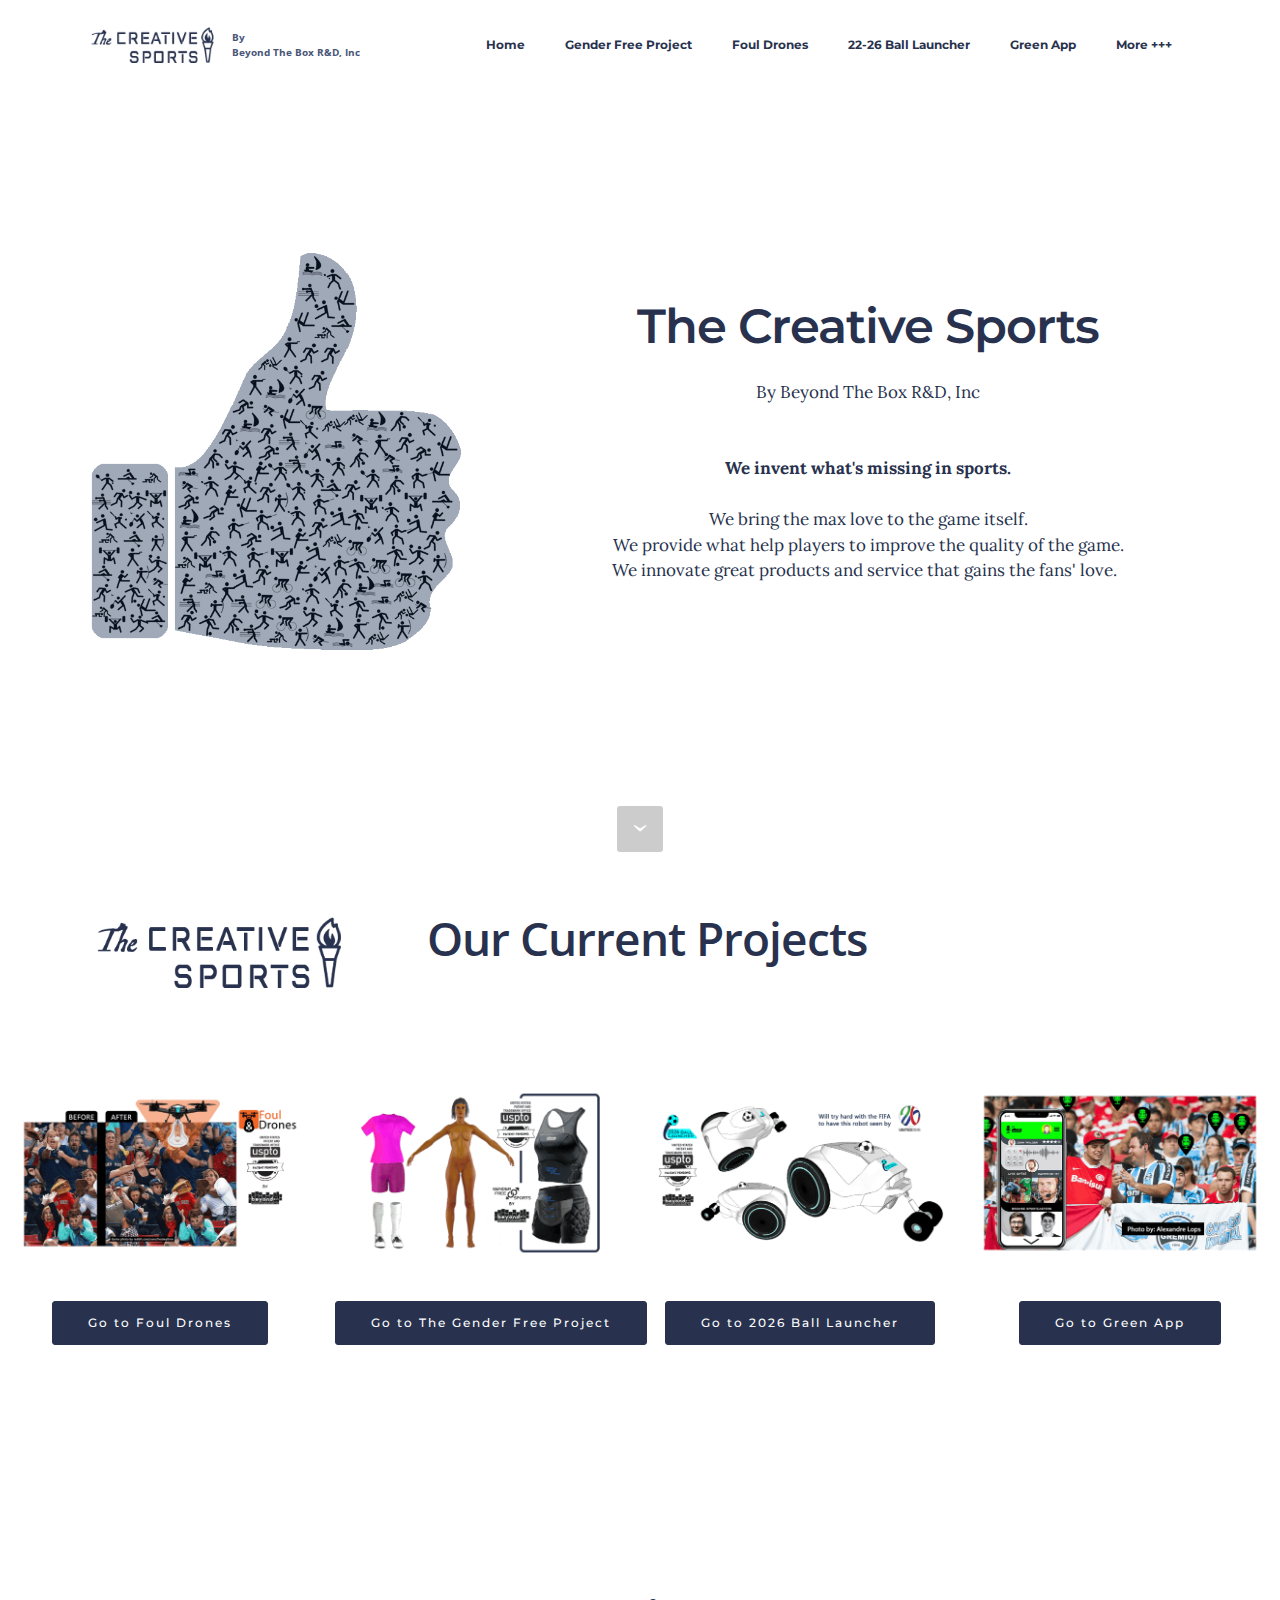
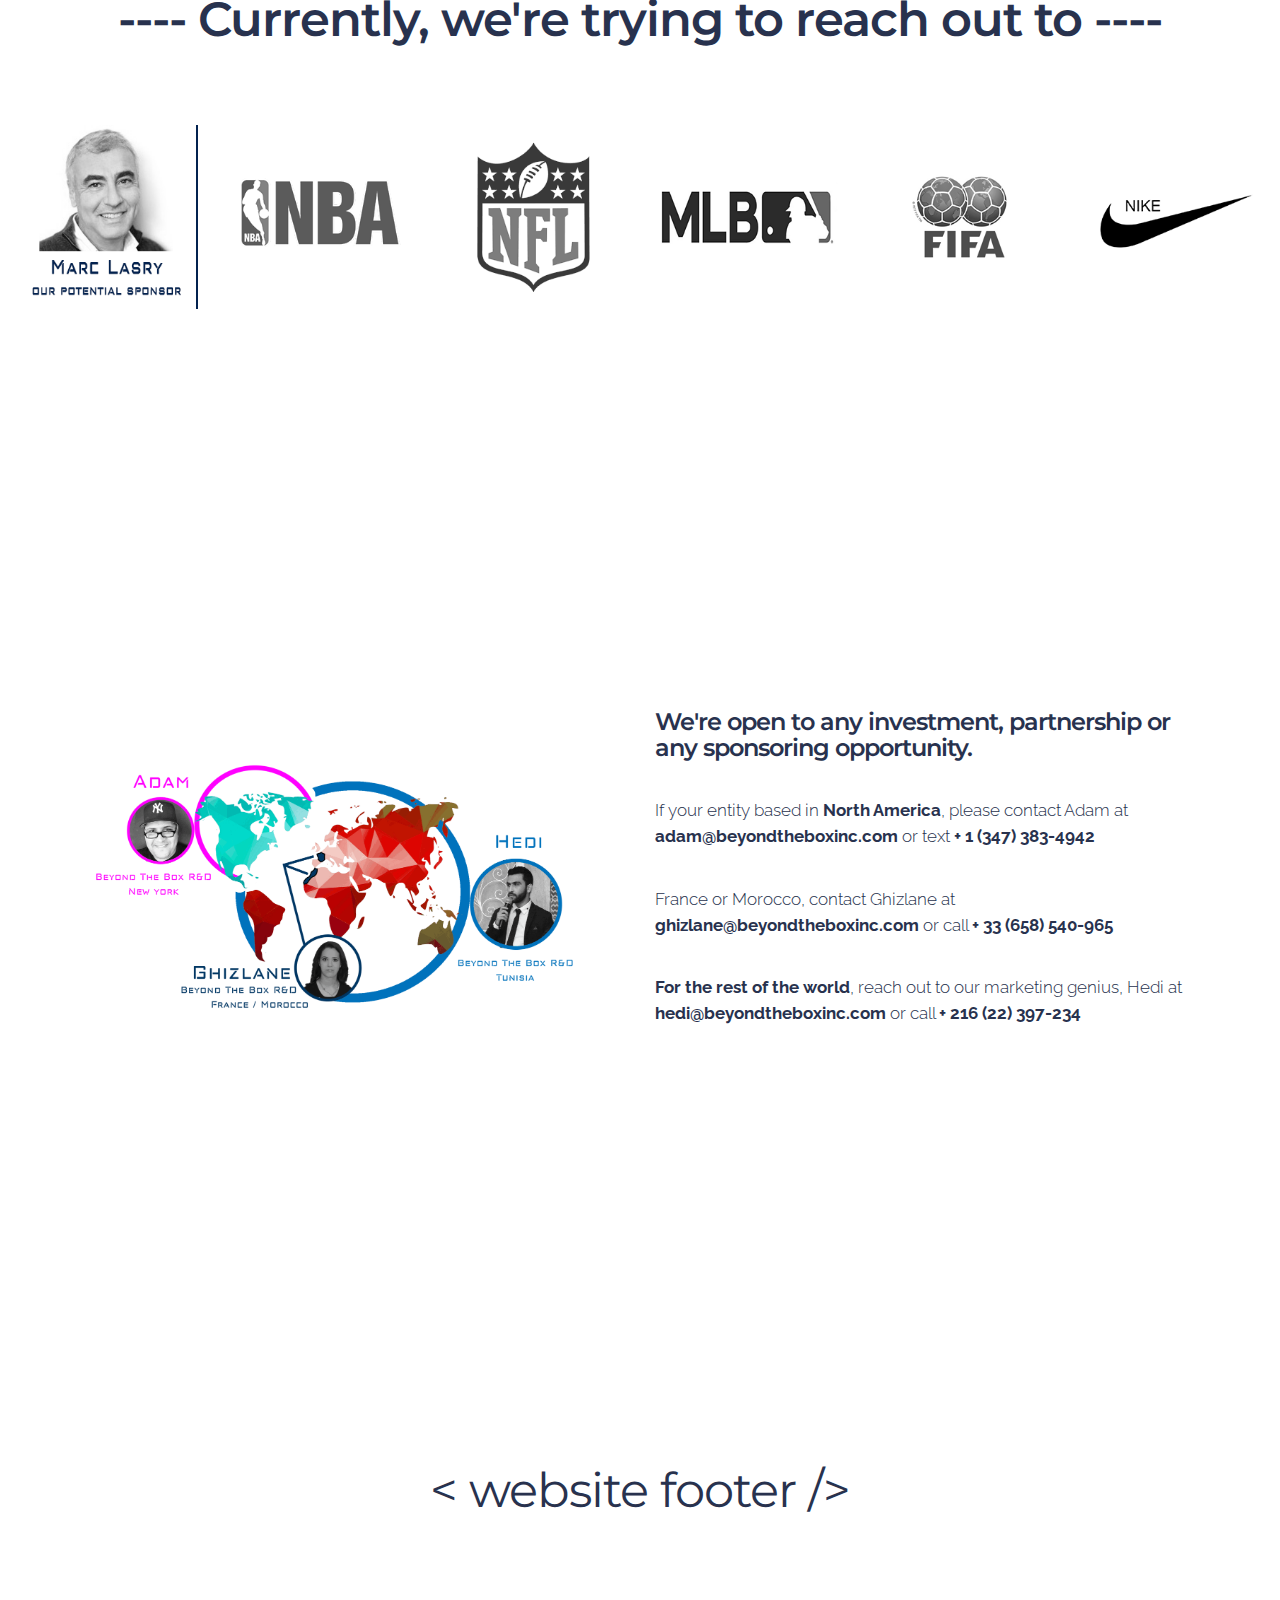
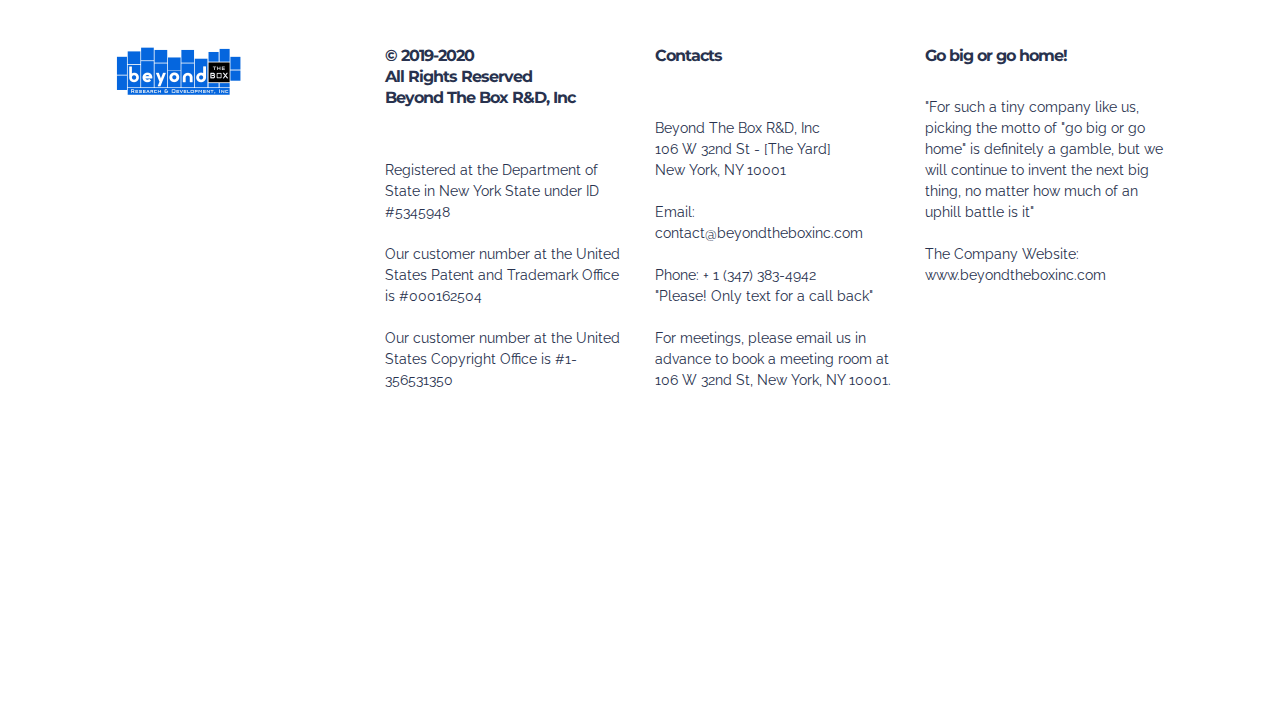
<file: index.html>
<!DOCTYPE html>
<html  >
<head>
  <!-- Site made with Mobirise Website Builder v4.9.7, https://mobirise.com -->
  <meta charset="UTF-8">
  <meta http-equiv="X-UA-Compatible" content="IE=edge">
  <meta name="generator" content="Mobirise v4.9.7, mobirise.com">
  <meta name="viewport" content="width=device-width, initial-scale=1, minimum-scale=1">
  <link rel="shortcut icon" href="assets/images/logo-icons-lb-128x122.png" type="image/x-icon">
  <meta name="description" content="">
  
  <title>Home</title>
  <link rel="stylesheet" href="https://fonts.googleapis.com/css?family=Lora:400,700,400italic,700italic&subset=latin">
  <link rel="stylesheet" href="https://fonts.googleapis.com/css?family=Montserrat:400,700">
  <link rel="stylesheet" href="https://fonts.googleapis.com/css?family=Raleway:100,100i,200,200i,300,300i,400,400i,500,500i,600,600i,700,700i,800,800i,900,900i">
  <link rel="stylesheet" href="assets/tether/tether.min.css">
  <link rel="stylesheet" href="assets/bootstrap/css/bootstrap.min.css">
  <link rel="stylesheet" href="assets/dropdown/css/style.css">
  <link rel="stylesheet" href="assets/theme/css/style.css">
  <link rel="stylesheet" href="assets/mobirise/css/mbr-additional.css" type="text/css">
  
  
  
</head>
<body>
  <section id="ext_menu-0" data-rv-view="0">

    <nav class="navbar navbar-dropdown navbar-fixed-top">
        <div class="container">

            <div class="mbr-table">
                <div class="mbr-table-cell">

                    <div class="navbar-brand">
                        <a href="index.html" class="navbar-logo"><img src="assets/images/creative-sport-logo3-344x128.png" alt="Mobirise"></a>
                        <a class="navbar-caption text-info" href="https://beyondtheboxinc.com" target="_blank">By<br>Beyond The Box R&amp;D, Inc</a>
                    </div>

                </div>
                <div class="mbr-table-cell">

                    <button class="navbar-toggler pull-xs-right hidden-md-up" type="button" data-toggle="collapse" data-target="#exCollapsingNavbar">
                        <div class="hamburger-icon"></div>
                    </button>

                    <ul class="nav-dropdown collapse pull-xs-right nav navbar-nav navbar-toggleable-sm" id="exCollapsingNavbar"><li class="nav-item"><a class="nav-link link" href="index.html">Home</a></li><li class="nav-item"><a class="nav-link link" href="page1.html">Gender Free Project</a></li><li class="nav-item"><a class="nav-link link" href="page2.html">Foul Drones</a></li><li class="nav-item"><a class="nav-link link" href="page5.html">22-26 Ball Launcher</a></li><li class="nav-item"><a class="nav-link link" href="page6.html">Green App</a></li><li class="nav-item"><a class="nav-link link" href="page4.html">More +++&nbsp;<br></a></li></ul>
                    <button hidden="" class="navbar-toggler navbar-close" type="button" data-toggle="collapse" data-target="#exCollapsingNavbar">
                        <div class="close-icon"></div>
                    </button>

                </div>
            </div>

        </div>
    </nav>

</section>

<section class="engine"><a href="https://mobirise.info/q">free responsive site templates</a></section><section class="mbr-section mbr-section-hero mbr-section-full header2 mbr-after-navbar" id="header2-2g" data-rv-view="2" style="background-color: rgb(255, 255, 255);">

    

    <div class="mbr-table mbr-table-full">
        <div class="mbr-table-cell">

            <div class="container">
                <div class="mbr-section row">
                    <div class="mbr-table-md-up">
                        
                        <div class="mbr-table-cell mbr-right-padding-md-up mbr-valign-top col-md-7 image-size" style="width: 40%;">
                            <div class="mbr-figure"><img src="assets/images/handsoprts9-624x680.png"></div>
                        </div>
                        <div class="mbr-table-cell col-md-5 text-xs-center text-md-left content-size">

                            <h3 class="mbr-section-title display-2">The Creative Sports</h3>

                            <div class="mbr-section-text">
                                <p>By
Beyond The Box R&amp;D, Inc<br><br><br><strong>We invent what's missing in sports.
<br></strong><br>We bring the max love to the game itself.
<br>We provide what help players to improve the quality of the game.
<br>We innovate great products and service that gains the fans' love. &nbsp;</p>
                            </div>

                            

                        </div>

                        
                        

                    </div>
                </div>
            </div>

        </div>
    </div>

    <div class="mbr-arrow mbr-arrow-floating hidden-sm-down" aria-hidden="true"><a href="#msg-box4-2j"><i class="mbr-arrow-icon"></i></a></div>

</section>

<section class="mbr-section" id="msg-box4-2j" data-rv-view="5" style="background-color: rgb(255, 255, 255); padding-top: 0px; padding-bottom: 40px;">

    
    <div class="container">
        <div class="row">
            <div class="mbr-table-md-up">

              <div class="mbr-table-cell mbr-right-padding-md-up mbr-valign-top col-md-7 image-size" style="width: 30%;">
                  <div class="mbr-figure"><img src="assets/images/creative-sport-logo3-363x135.png"></div>
              </div>

              


              <div class="mbr-table-cell col-md-5 text-xs-center text-md-left content-size">
                  <h3 class="mbr-section-title display-2">Our Current Projects</h3>
                  

                  
              </div>


              

            </div>
        </div>
    </div>

</section>

<section class="mbr-cards mbr-section mbr-section-nopadding" id="features3-o" data-rv-view="8" style="background-color: rgb(255, 255, 255);">

    

    <div class="mbr-cards-row row">
        <div class="mbr-cards-col col-xs-12 col-lg-3" style="padding-top: 40px; padding-bottom: 0px;">
            <div class="container">
              <div class="card cart-block">
                  <div class="card-img"><img src="assets/images/h5-600x375.png" class="card-img-top"></div>
                  <div class="card-block">
                    
                    
                    
                    <div class="card-btn"><a href="page2.html" class="btn btn-primary">Go to Foul Drones</a></div>
                    </div>
                </div>
            </div>
        </div>
        <div class="mbr-cards-col col-xs-12 col-lg-3" style="padding-top: 40px; padding-bottom: 0px;">
            <div class="container">
                <div class="card cart-block">
                    <div class="card-img"><img src="assets/images/h1-600x375.png" class="card-img-top"></div>
                    <div class="card-block">
                        
                        
                        
                        <div class="card-btn"><a href="page1.html" class="btn btn-primary">Go to&nbsp;The Gender Free Project</a></div>
                    </div>
                </div>
            </div>
        </div>
        <div class="mbr-cards-col col-xs-12 col-lg-3" style="padding-top: 40px; padding-bottom: 0px;">
            <div class="container">
                <div class="card cart-block">
                    <div class="card-img"><img src="assets/images/h3-600x375.png" class="card-img-top"></div>
                    <div class="card-block">
                        
                        
                        
                        <div class="card-btn"><a href="page5.html" class="btn btn-primary">Go to 2026 Ball Launcher</a></div>
                    </div>
                </div>
            </div>
        </div>
        <div class="mbr-cards-col col-xs-12 col-lg-3" style="padding-top: 40px; padding-bottom: 0px;">
            <div class="container">
                <div class="card cart-block">
                    <div class="card-img"><img src="assets/images/h4-600x375.png" class="card-img-top"></div>
                    <div class="card-block">
                        
                        
                        
                        <div class="card-btn"><a href="page6.html" class="btn btn-primary">Go to&nbsp;Green App</a></div>
                    </div>
                </div>
            </div>
        </div>
        
        
    </div>
</section>

<section class="mbr-section" id="content5-3o" data-rv-view="11" style="background-color: rgb(255, 255, 255); padding-top: 80px; padding-bottom: 120px;">

    

    <div class="container">
        
        
    </div>

</section>

<section class="mbr-section mbr-section__container article" id="header3-n" data-rv-view="14" style="background-color: rgb(255, 255, 255); padding-top: 40px; padding-bottom: 40px;">
    <div class="container">
        <div class="row">
            <div class="col-xs-12">
                <h3 class="mbr-section-title display-2">---- Currently, we're trying to reach out to ----</h3>
                
            </div>
        </div>
    </div>
</section>

<section class="mbr-cards mbr-section mbr-section-nopadding" id="features3-2h" data-rv-view="16" style="background-color: rgb(255, 255, 255);">

    

    <div class="mbr-cards-row row">
        <div class="mbr-cards-col col-xs-12 col-lg-2" style="padding-top: 40px; padding-bottom: 80px;">
            <div class="container">
              <div class="card cart-block">
                  <div class="card-img"><img src="assets/images/ma-255x255.png" class="card-img-top"></div>
                  
                </div>
            </div>
        </div>
        <div class="mbr-cards-col col-xs-12 col-lg-2" style="padding-top: 40px; padding-bottom: 80px;">
            <div class="container">
                <div class="card cart-block">
                    <div class="card-img"><img src="assets/images/nba-255x255.png" class="card-img-top"></div>
                    
                </div>
            </div>
        </div>
        <div class="mbr-cards-col col-xs-12 col-lg-2" style="padding-top: 40px; padding-bottom: 80px;">
            <div class="container">
                <div class="card cart-block">
                    <div class="card-img"><img src="assets/images/nfl-255x255.png" class="card-img-top"></div>
                    
                </div>
            </div>
        </div>
        <div class="mbr-cards-col col-xs-12 col-lg-2" style="padding-top: 40px; padding-bottom: 80px;">
            <div class="container">
                <div class="card cart-block">
                    <div class="card-img"><img src="assets/images/mlb-255x255.png" class="card-img-top"></div>
                    
                </div>
            </div>
        </div>
        <div class="mbr-cards-col col-xs-12 col-lg-2" style="padding-top: 40px; padding-bottom: 80px;">
            <div class="container">
                <div class="card cart-block">
                    <div class="card-img"><img src="assets/images/fifa-255x255.png" class="card-img-top"></div>
                    
                </div>
            </div>
        </div>
        <div class="mbr-cards-col col-xs-12 col-lg-2" style="padding-top: 40px; padding-bottom: 80px;">
            <div class="container">
                <div class="card cart-block">
                    <div class="card-img"><img src="assets/images/nike-255x255.png" class="card-img-top"></div>
                    
                </div>
            </div>
        </div>
    </div>
</section>

<section class="mbr-section" id="content5-3w" data-rv-view="297" style="background-color: rgb(255, 255, 255); padding-top: 80px; padding-bottom: 120px;">

    

    <div class="container">
        
        
    </div>

</section>

<section class="mbr-section" id="msg-box4-3x" data-rv-view="299" style="background-color: rgb(255, 255, 255); padding-top: 120px; padding-bottom: 120px;">

    
    <div class="container">
        <div class="row">
            <div class="mbr-table-md-up">

              <div class="mbr-table-cell mbr-right-padding-md-up mbr-valign-top col-md-7 image-size" style="width: 50%;">
                  <div class="mbr-figure"><img src="assets/images/map4-1400x769.png"></div>
              </div>

              


              <div class="mbr-table-cell col-md-5 text-xs-center text-md-left content-size">
                  <h3 class="mbr-section-title display-2">We're open to any investment, partnership or any sponsoring opportunity.</h3>
                  <div class="lead">

                    <p></p><p>If your entity based in <strong>North America</strong>, please contact Adam at <strong>adam@beyondtheboxinc.com</strong> or text <strong>+ 1 (347) 383-4942</strong></p><p>France or Morocco, contact Ghizlane at <strong>ghizlane@beyondtheboxinc.com</strong> or call <strong>+ 33 (658) 540-965</strong></p><p><strong>For the rest of the world</strong>, reach out to our marketing genius, Hedi at <strong>hedi@beyondtheboxinc.com</strong> or call <strong>+ 216 (22) 397-234</strong><br></p><p></p>

                  </div>

                  
              </div>


              

            </div>
        </div>
    </div>

</section>

<section class="mbr-section" id="content5-3y" data-rv-view="301" style="background-color: rgb(255, 255, 255); padding-top: 80px; padding-bottom: 120px;">

    

    <div class="container">
        
        
    </div>

</section>

<section class="mbr-section mbr-section__container article" id="header3-j" data-rv-view="19" style="background-color: rgb(255, 255, 255); padding-top: 80px; padding-bottom: 40px;">
    <div class="container">
        <div class="row">
            <div class="col-xs-12">
                <h3 class="mbr-section-title display-2"><span style="font-weight: normal;">&lt; website footer /&gt;</span></h3>
                
            </div>
        </div>
    </div>
</section>

<section class="mbr-section mbr-section-md-padding mbr-footer footer1" id="contacts1-1t" data-rv-view="21" style="background-color: rgb(255, 255, 255); padding-top: 90px; padding-bottom: 90px;">
    
    <div class="container">
        <div class="row">
            <div class="mbr-footer-content col-xs-12 col-md-3">
                <div><img src="assets/images/1btb2020-128x51.png"></div>
            </div>
            <div class="mbr-footer-content col-xs-12 col-md-3">
                <p><strong>© 2019-2020 &nbsp;<br>All Rights Reserved 
<br>Beyond The Box R&amp;D, Inc</strong> 
<br><br>Registered at the Department of State in New York State under ID #5345948
<br>
<br>Our customer number at the United States Patent and Trademark Office is #000162504<br><br>Our customer number at the United States Copyright
Office is #1-356531350<br></p>
            </div>
            <div class="mbr-footer-content col-xs-12 col-md-3">
                <p><strong>Contacts
</strong><br>
<br>Beyond The Box R&amp;D, Inc
<br>106 W 32nd St - [The Yard]
<br>New York, NY 10001 
<br>
<br>Email: <a href="mailto:contactbeyondthebox@gmail.com">contact@beyondtheboxinc.com
</a><br>
<br>Phone: +&nbsp;1 (347) 383-4942
<br>"Please! Only text for a call back"<br><br>For meetings, please email us in advance to book a meeting room at 106 W 32nd St, New York, NY 10001.<br></p>
            </div>
            <div class="mbr-footer-content col-xs-12 col-md-3">
                <p><strong>Go big or go home! 
<br></strong>
<br>"For such a tiny company like us, picking the motto of "go big or go home" is definitely a gamble, but we will continue to invent the next big thing, no matter how much of an uphill battle is it"<br><br>The Company Website:<br><a href="https://beyondtheboxinc.com" target="_blank">www.beyondtheboxinc.com</a><br></p>
            </div>

        </div>
    </div>
</section>

<section class="mbr-section" id="content5-l" data-rv-view="23" style="background-color: rgb(255, 255, 255); padding-top: 120px; padding-bottom: 120px;">

    

    <div class="container">
        
        
    </div>

</section>


  <script src="assets/web/assets/jquery/jquery.min.js"></script>
  <script src="assets/tether/tether.min.js"></script>
  <script src="assets/bootstrap/js/bootstrap.min.js"></script>
  <script src="assets/smooth-scroll/smooth-scroll.js"></script>
  <script src="assets/dropdown/js/script.min.js"></script>
  <script src="assets/touch-swipe/jquery.touch-swipe.min.js"></script>
  <script src="assets/theme/js/script.js"></script>
  
  
</body>
</html>
</file>
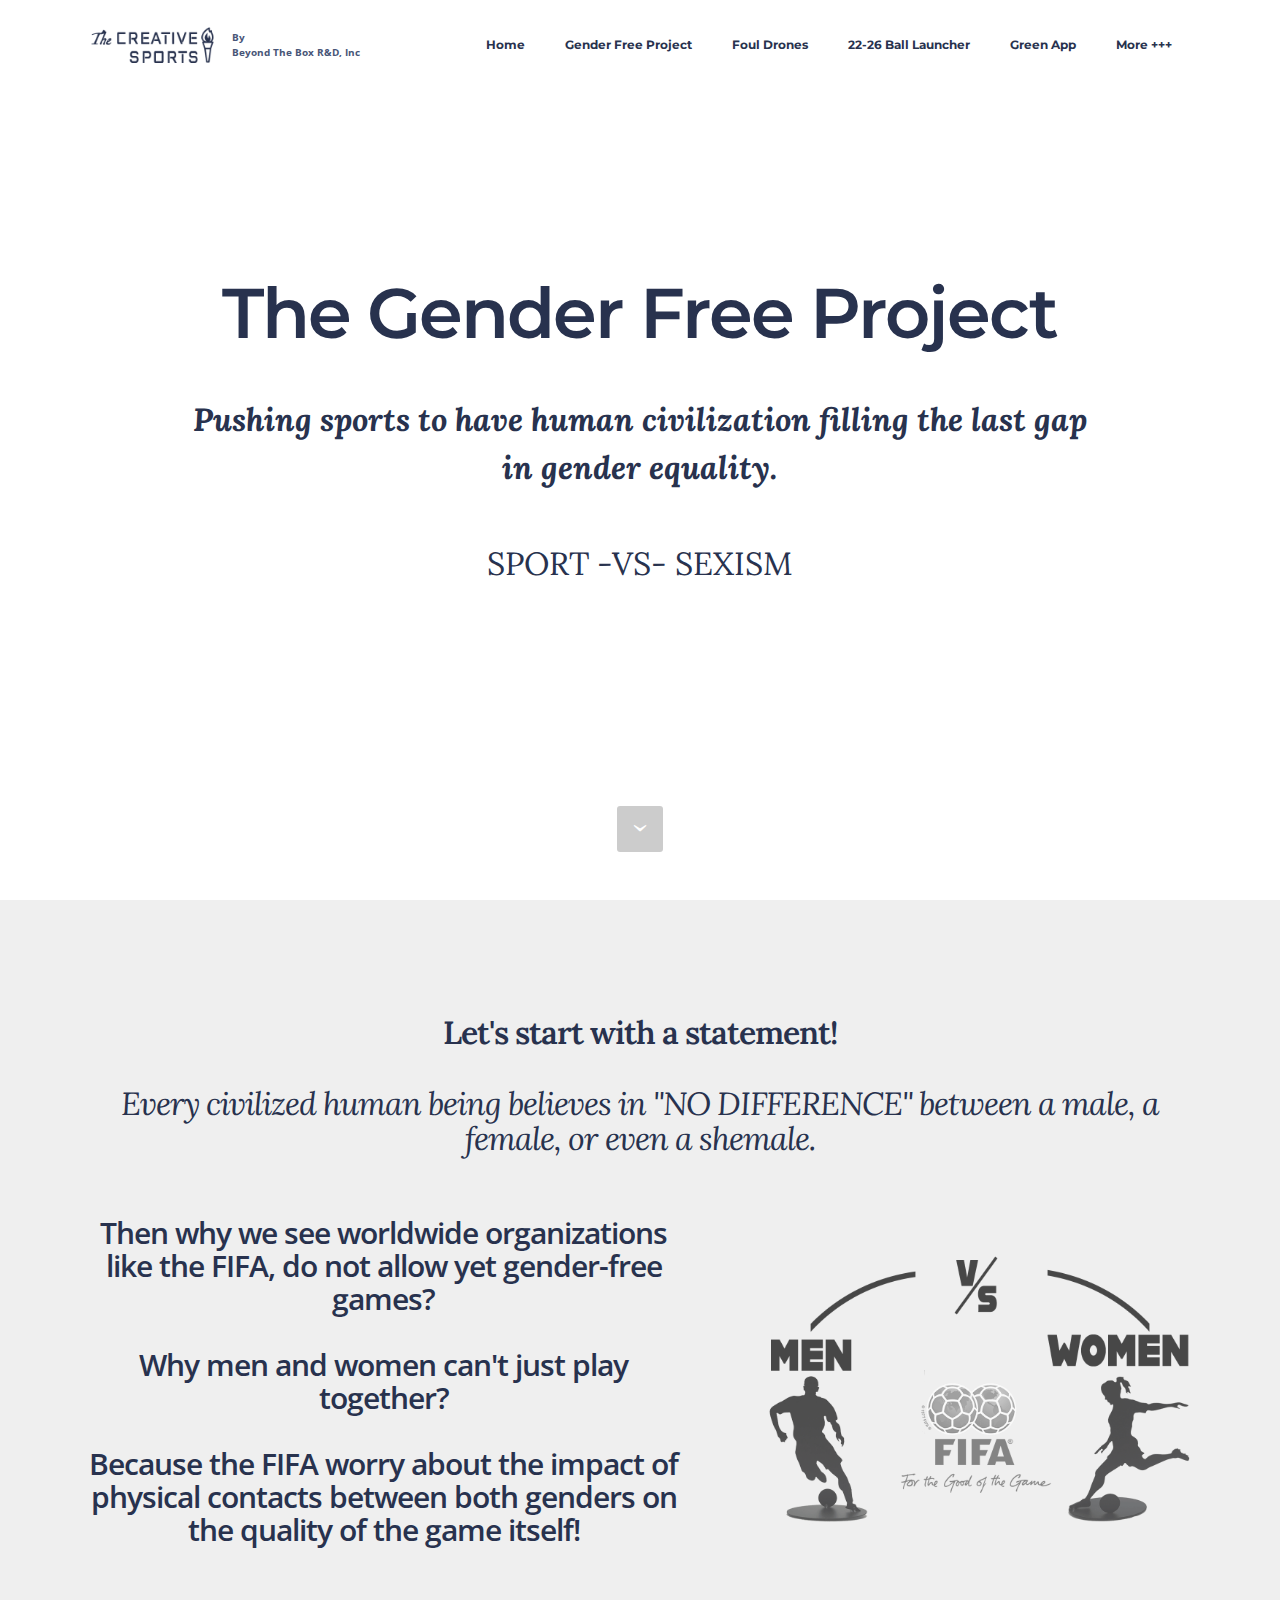
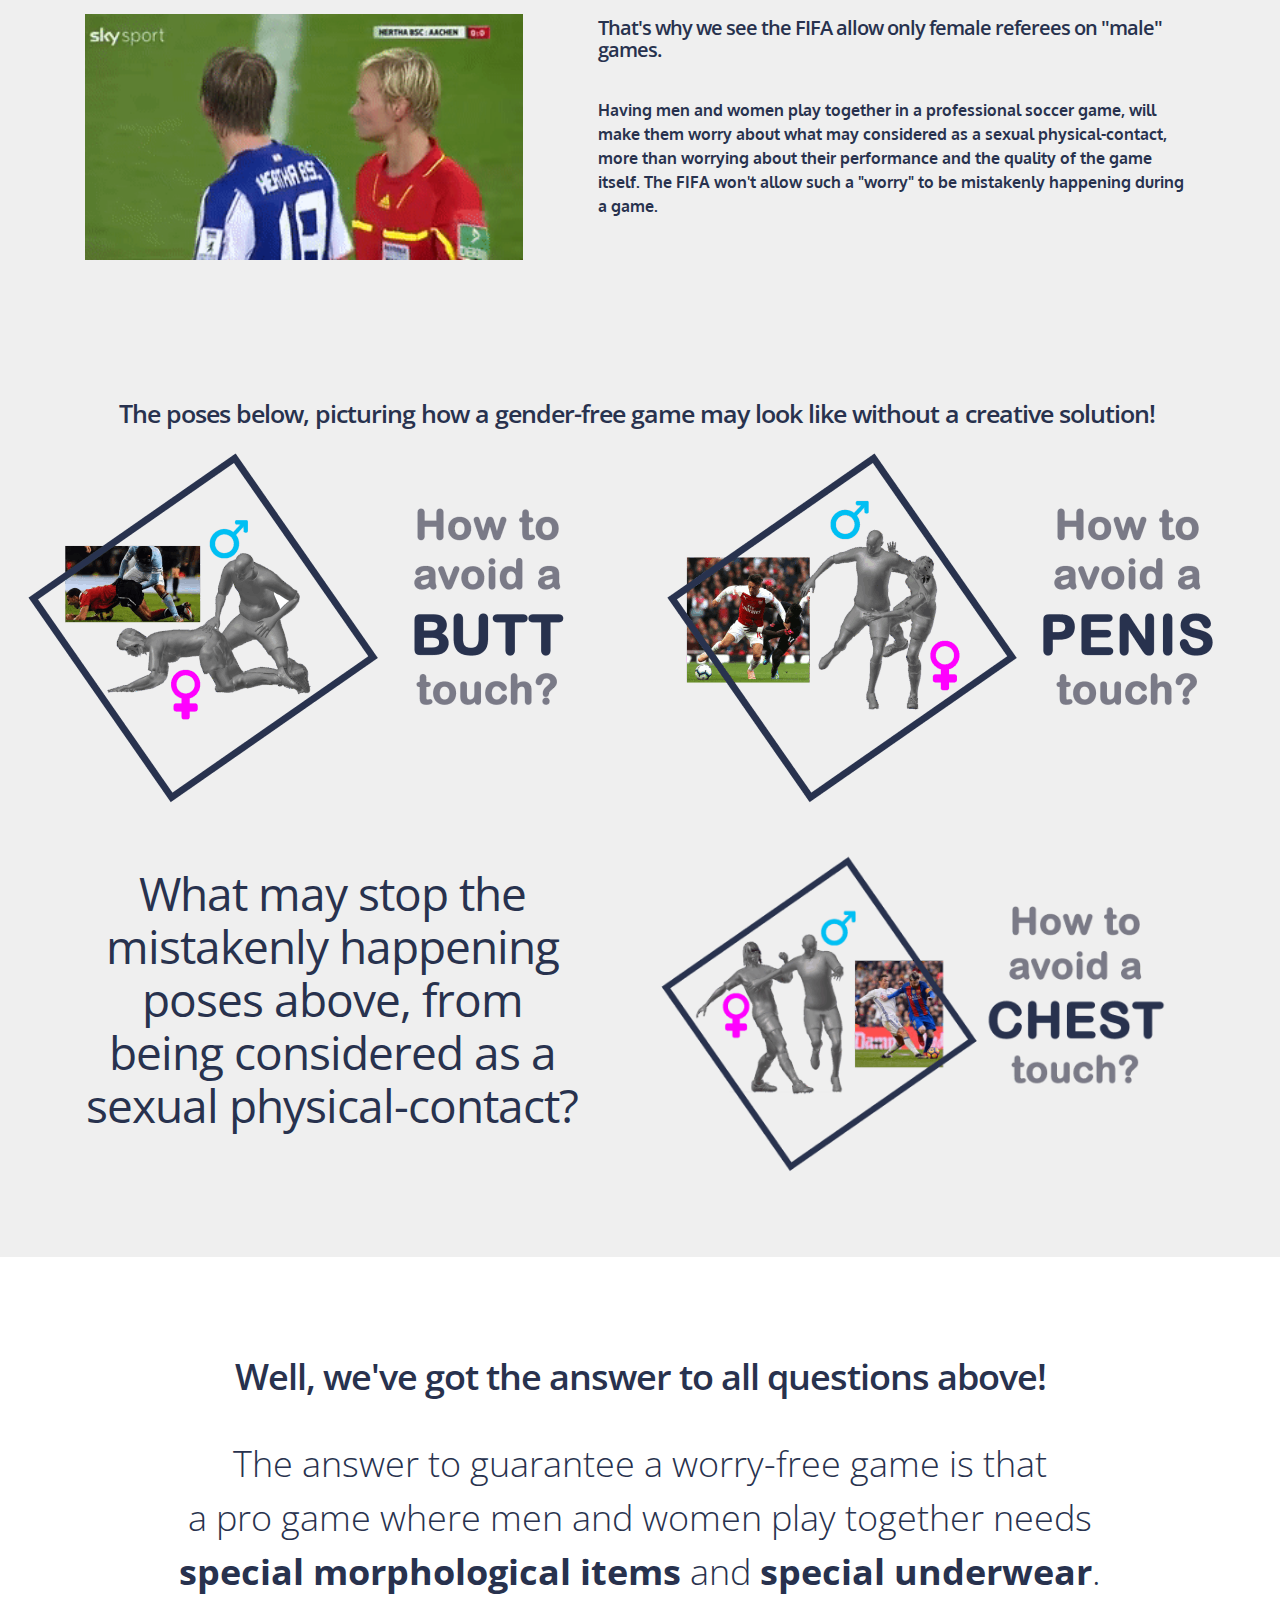
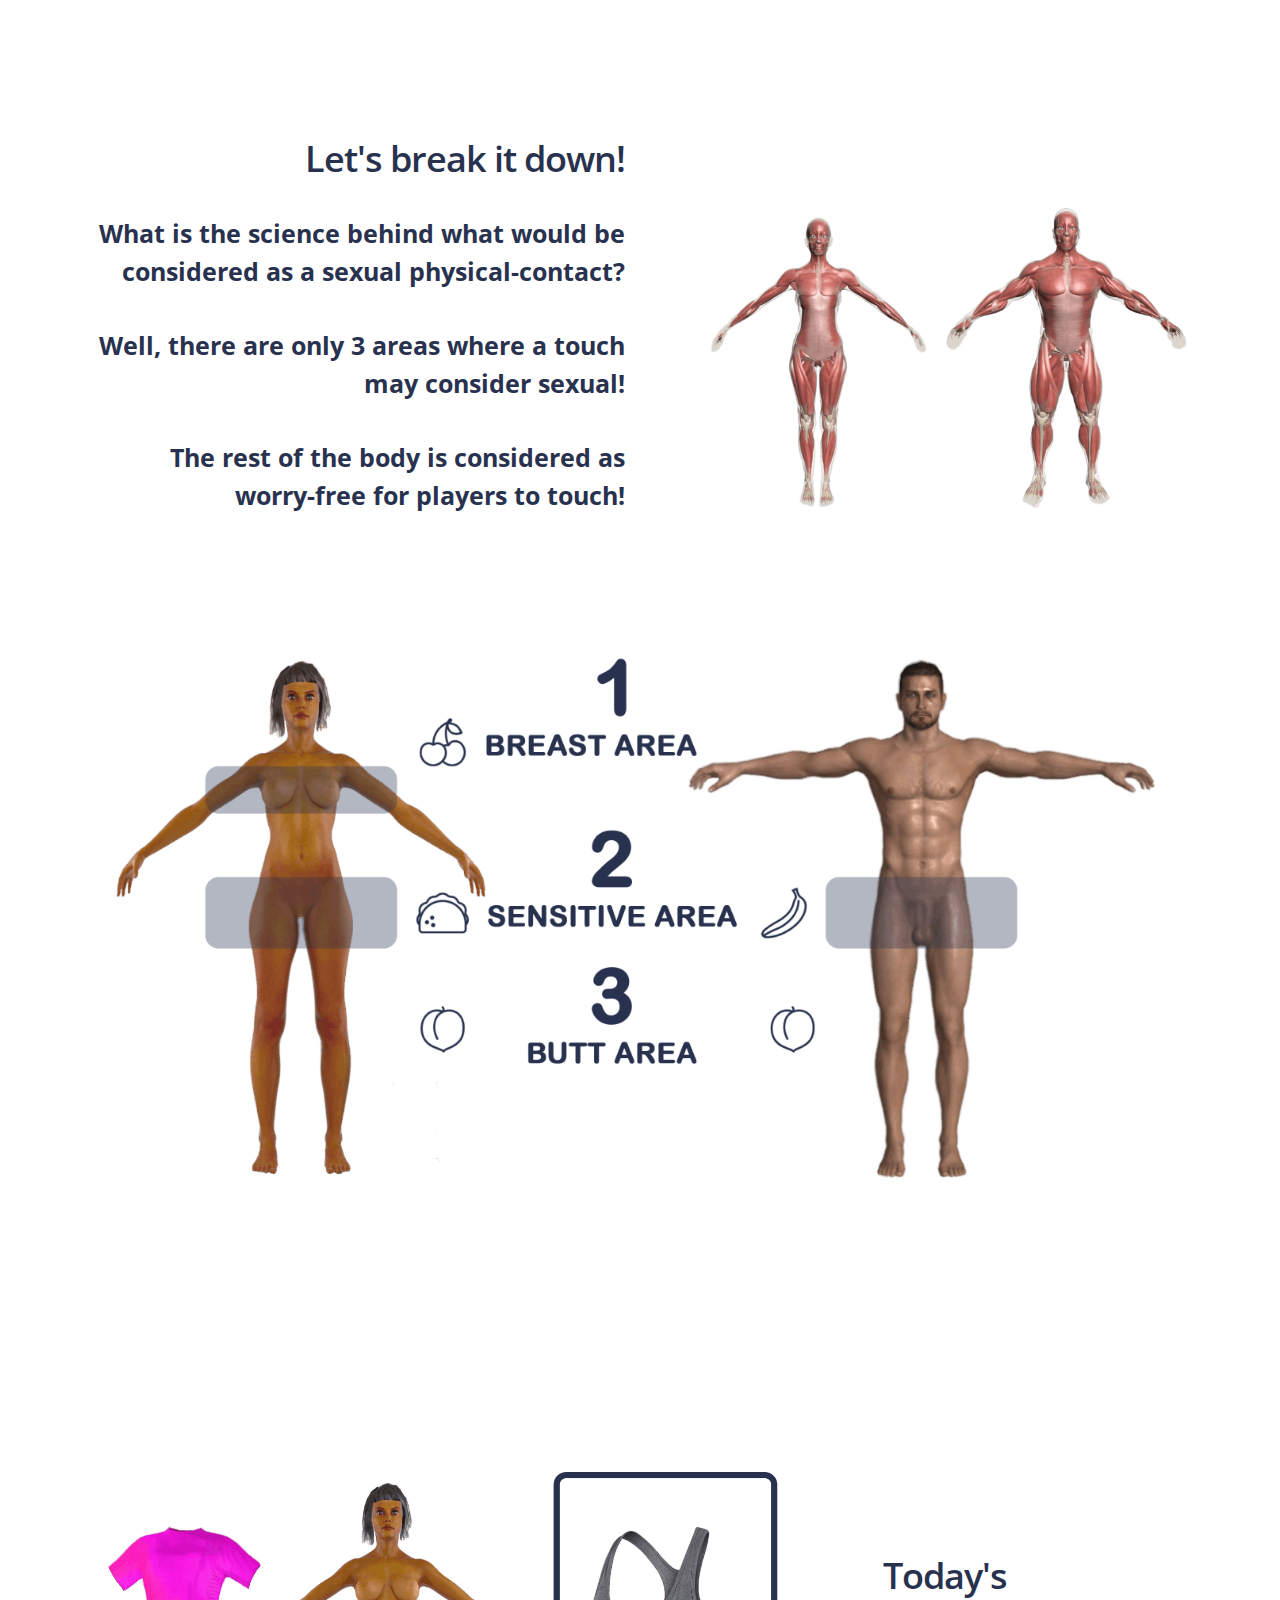
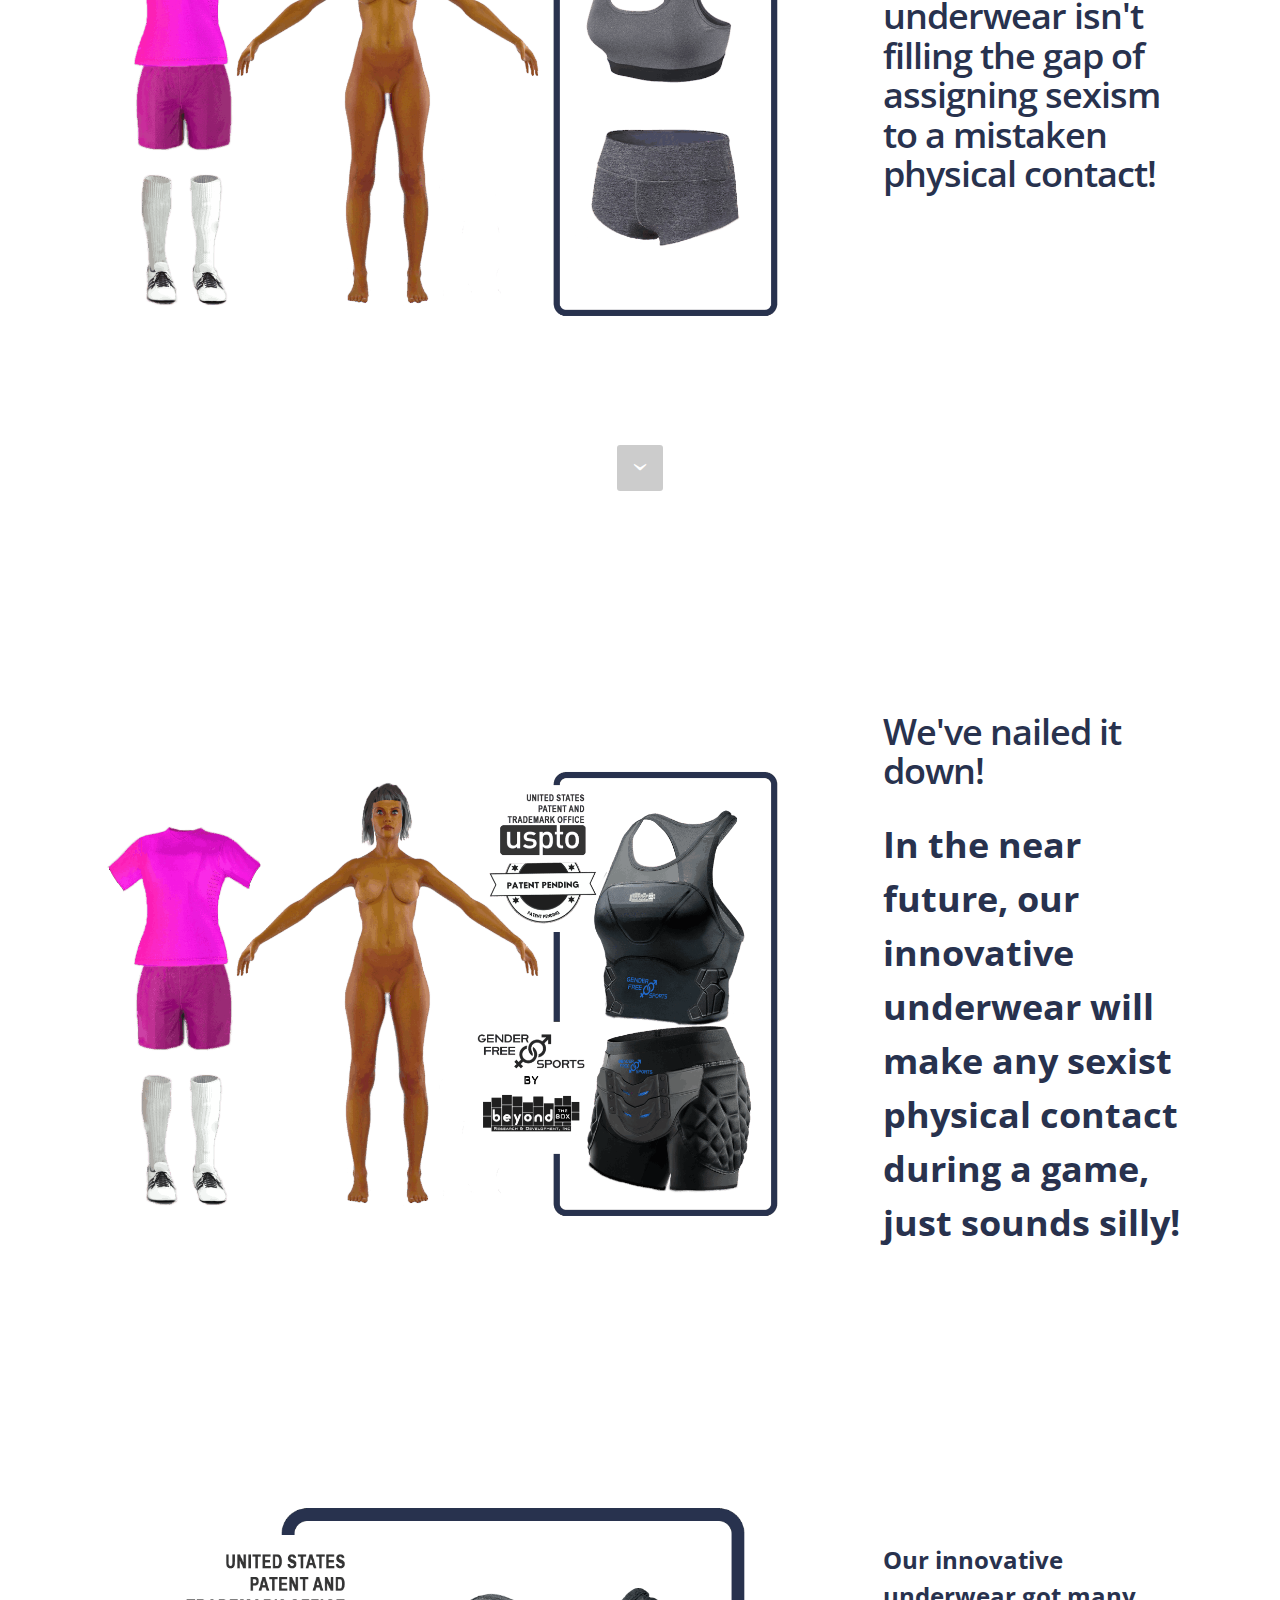
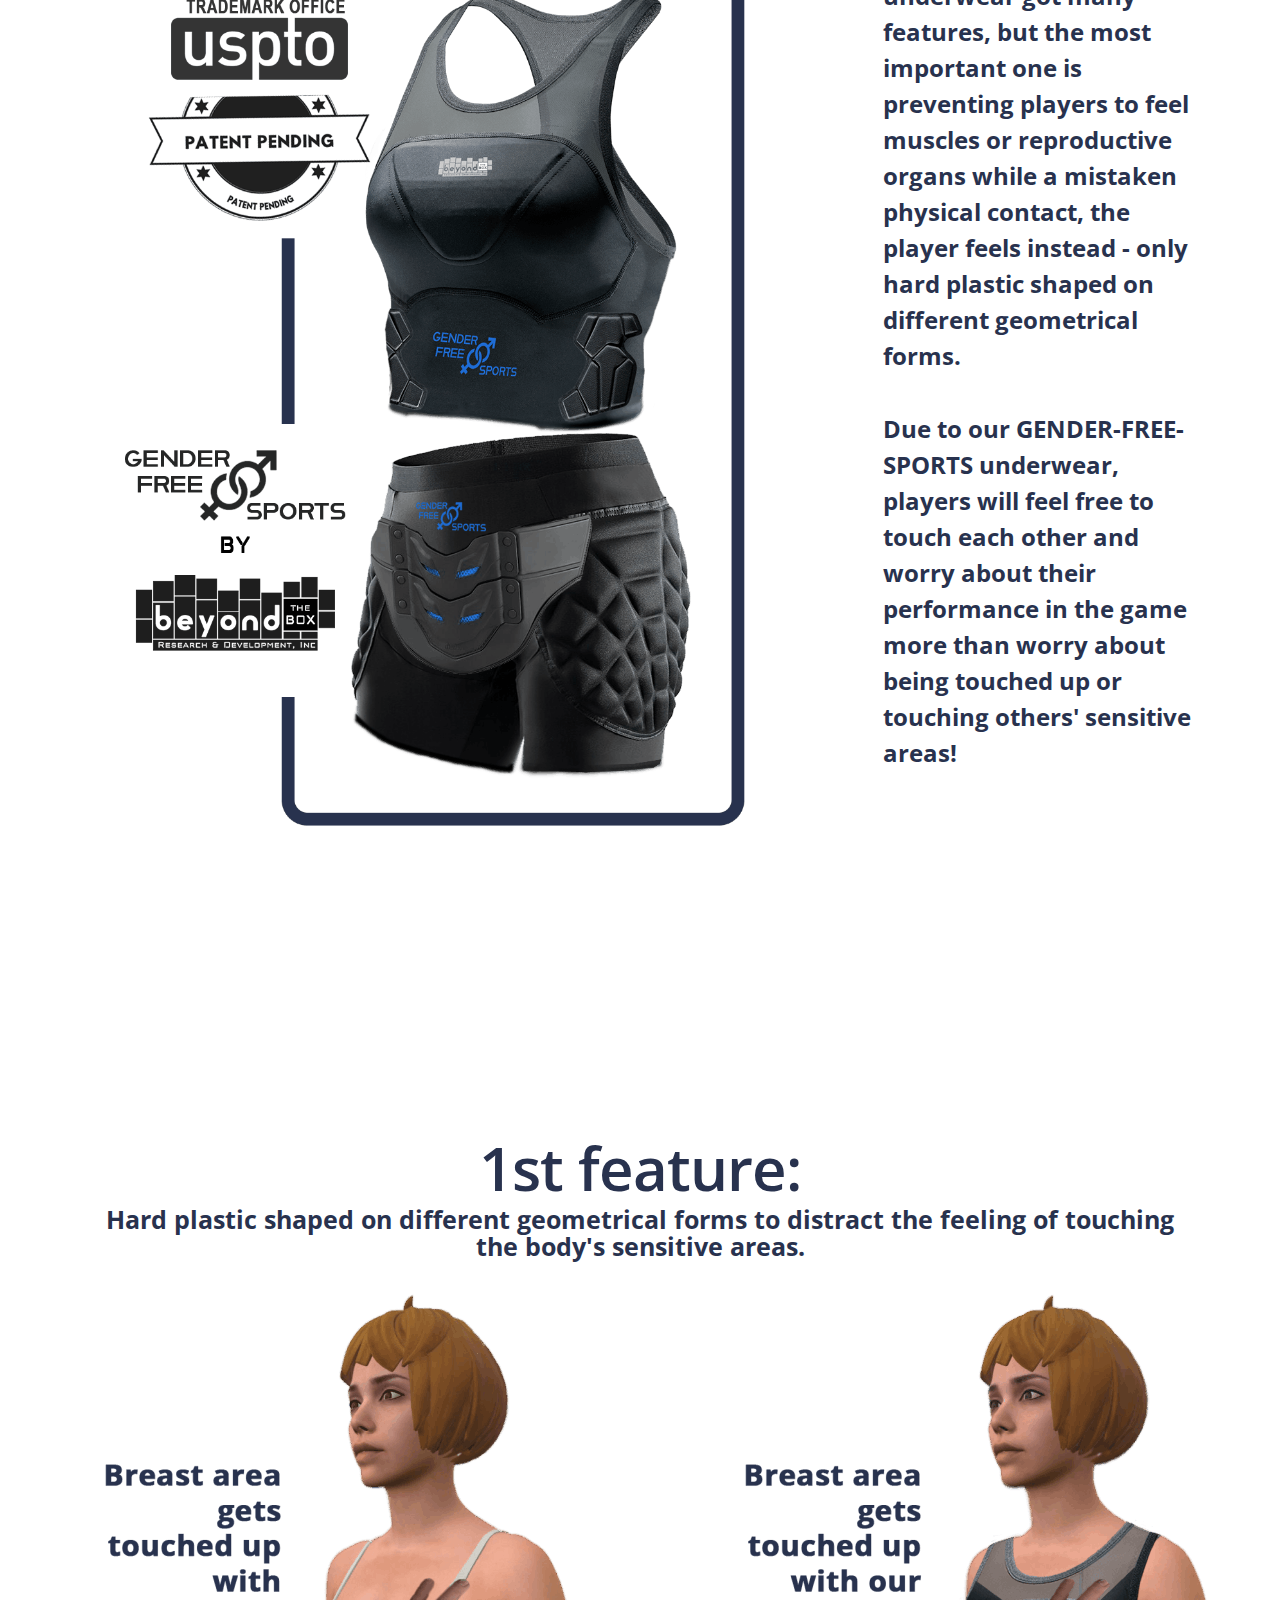
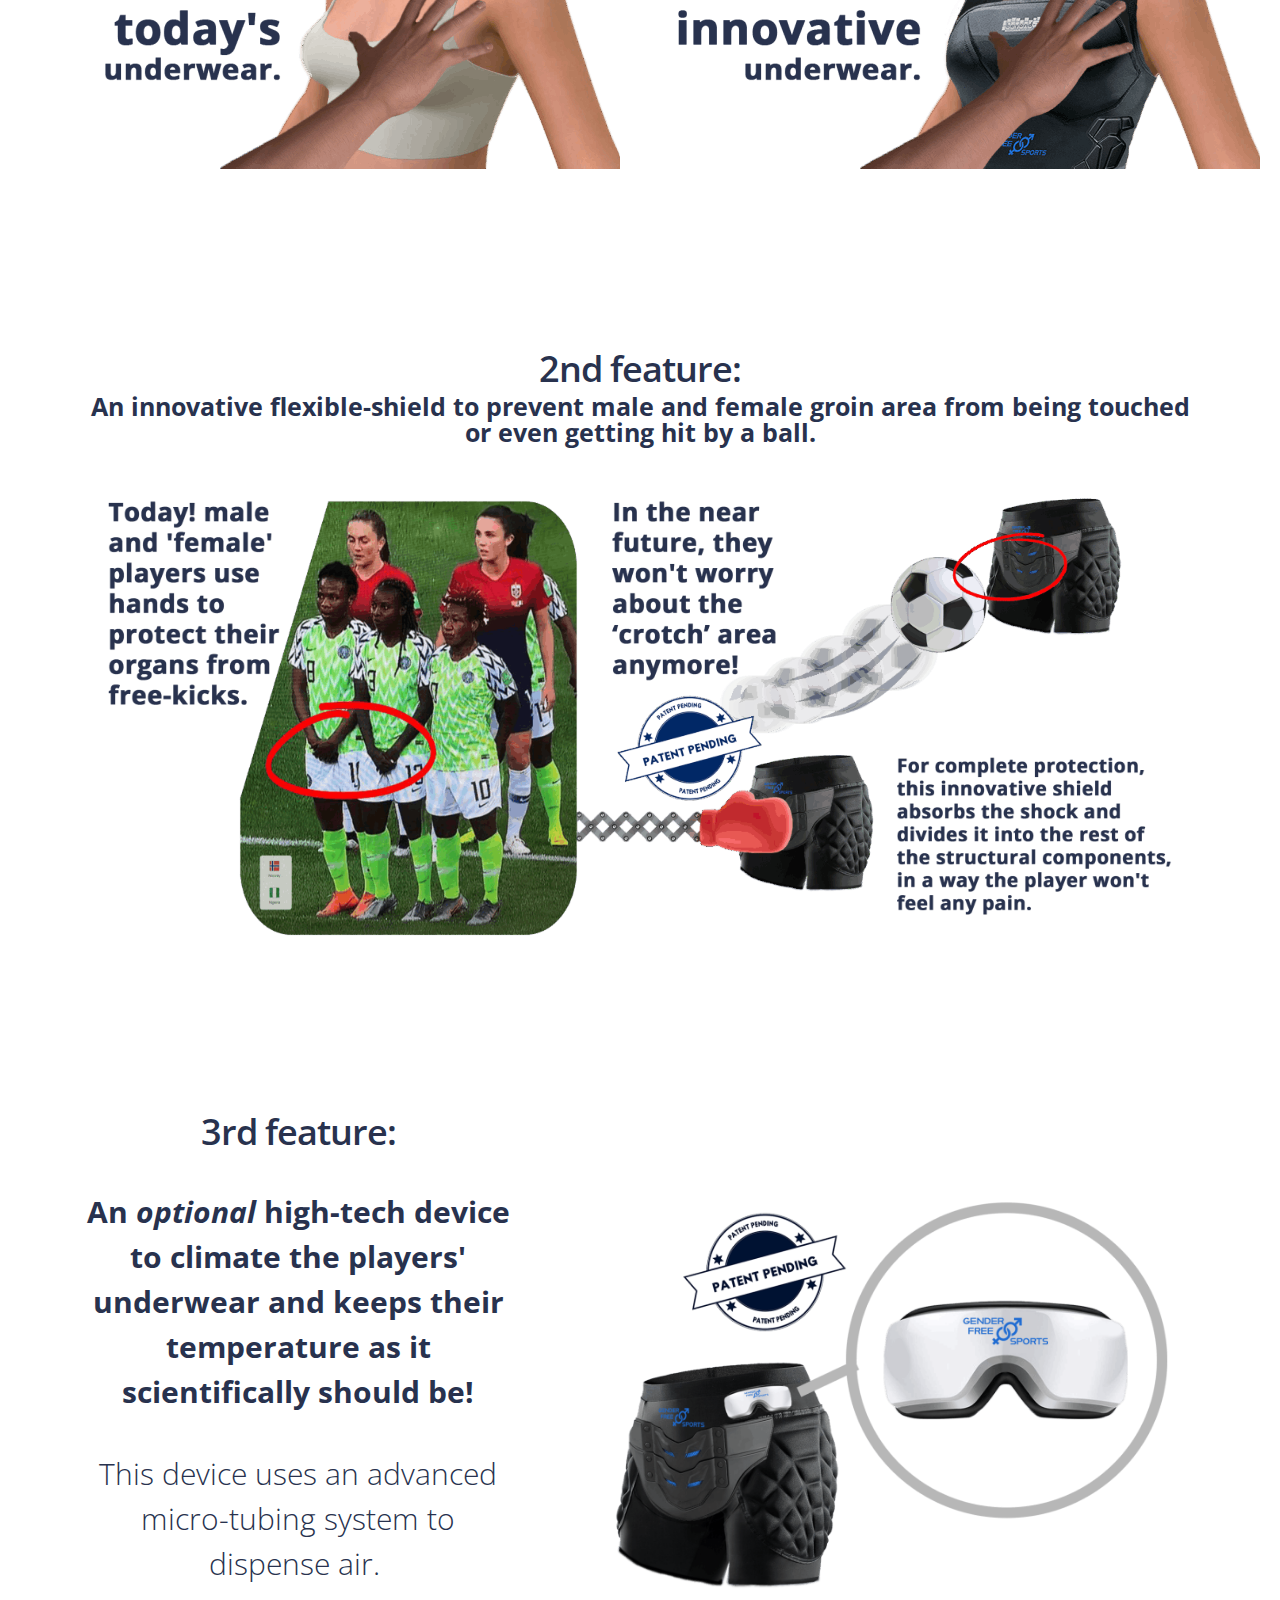
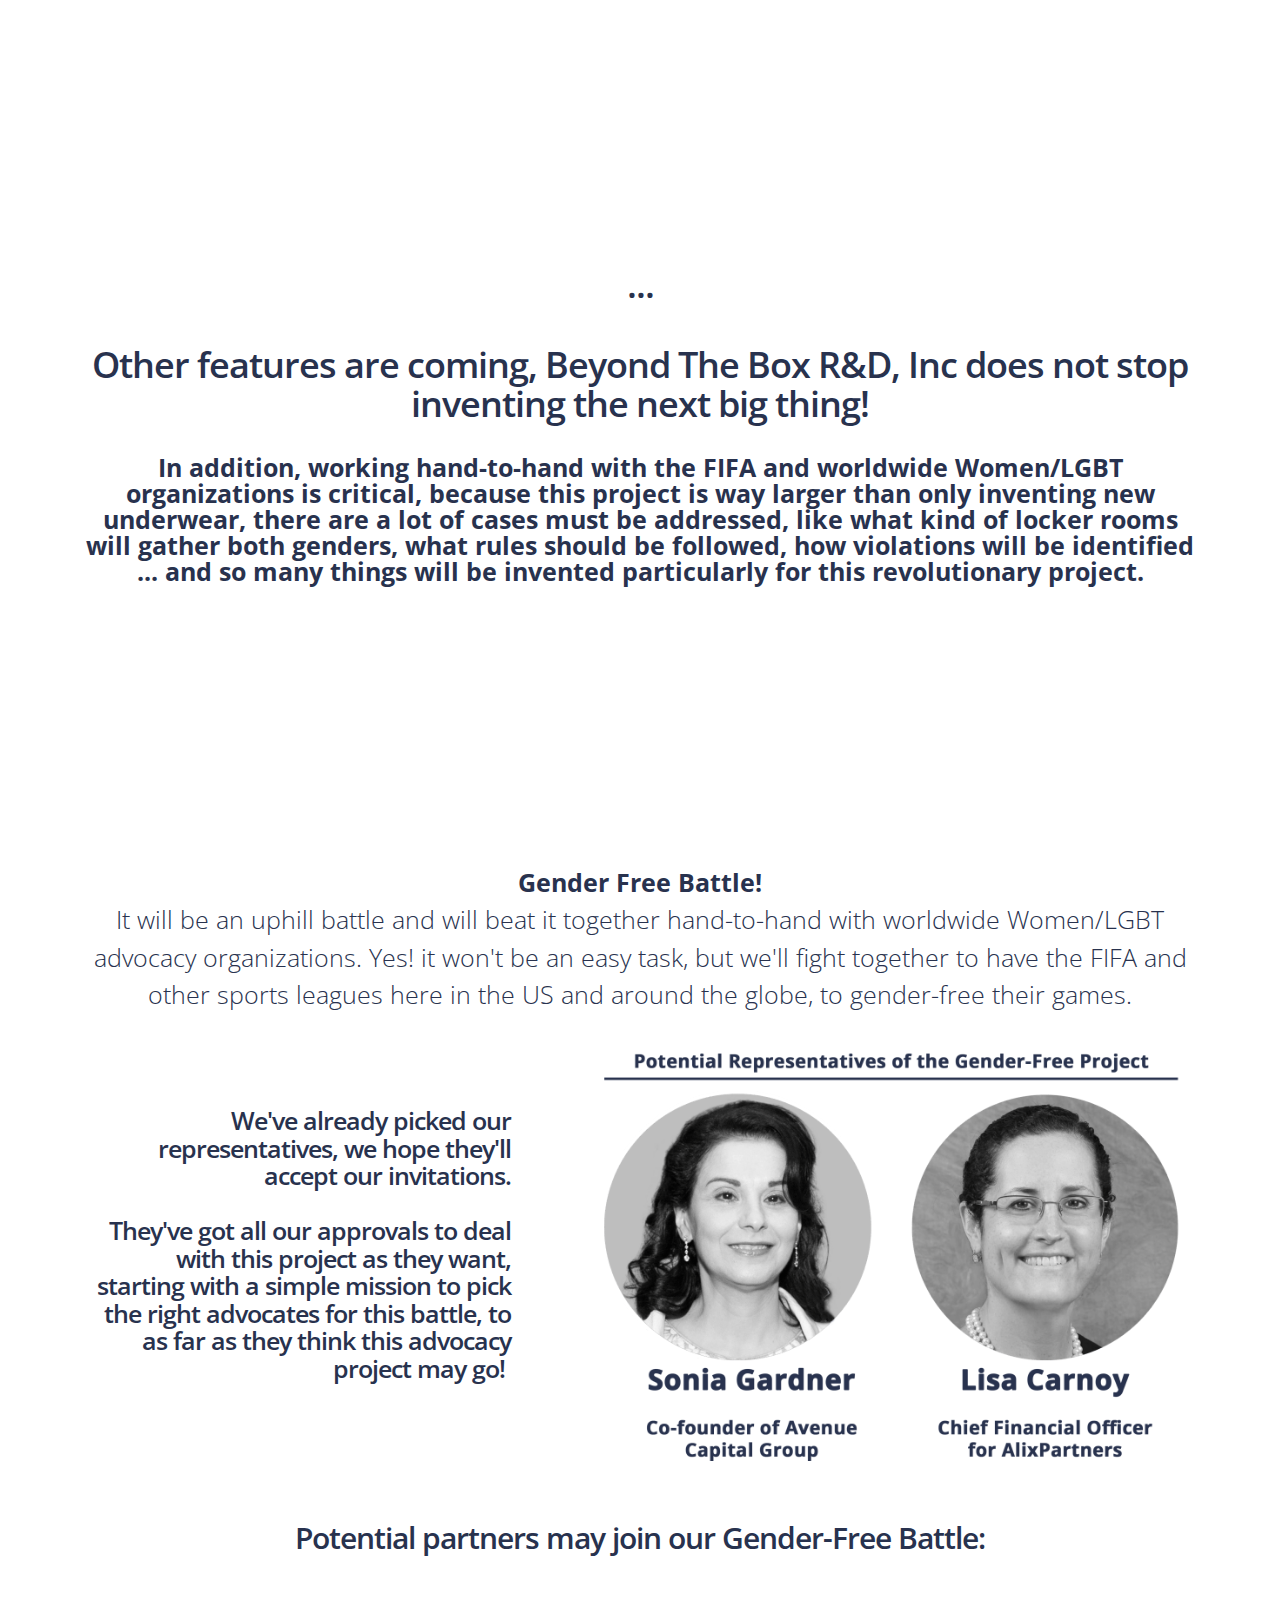
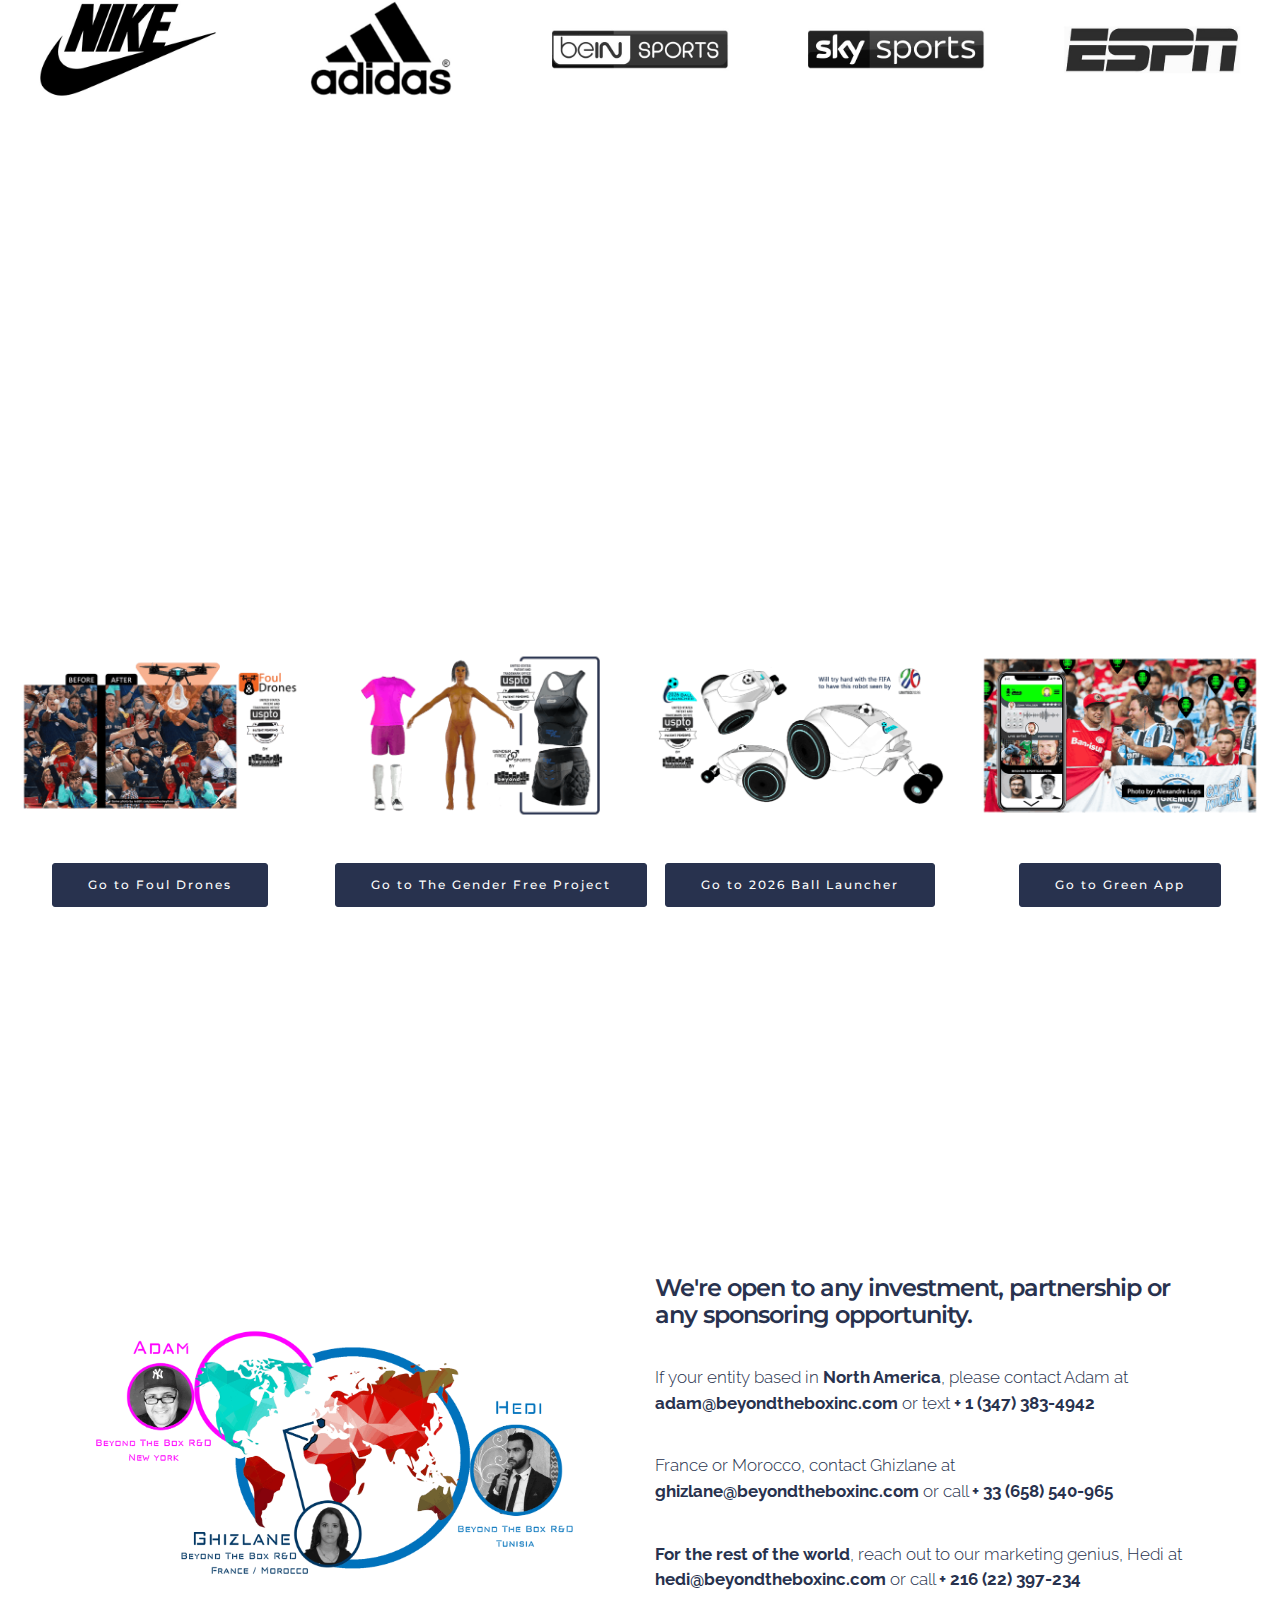
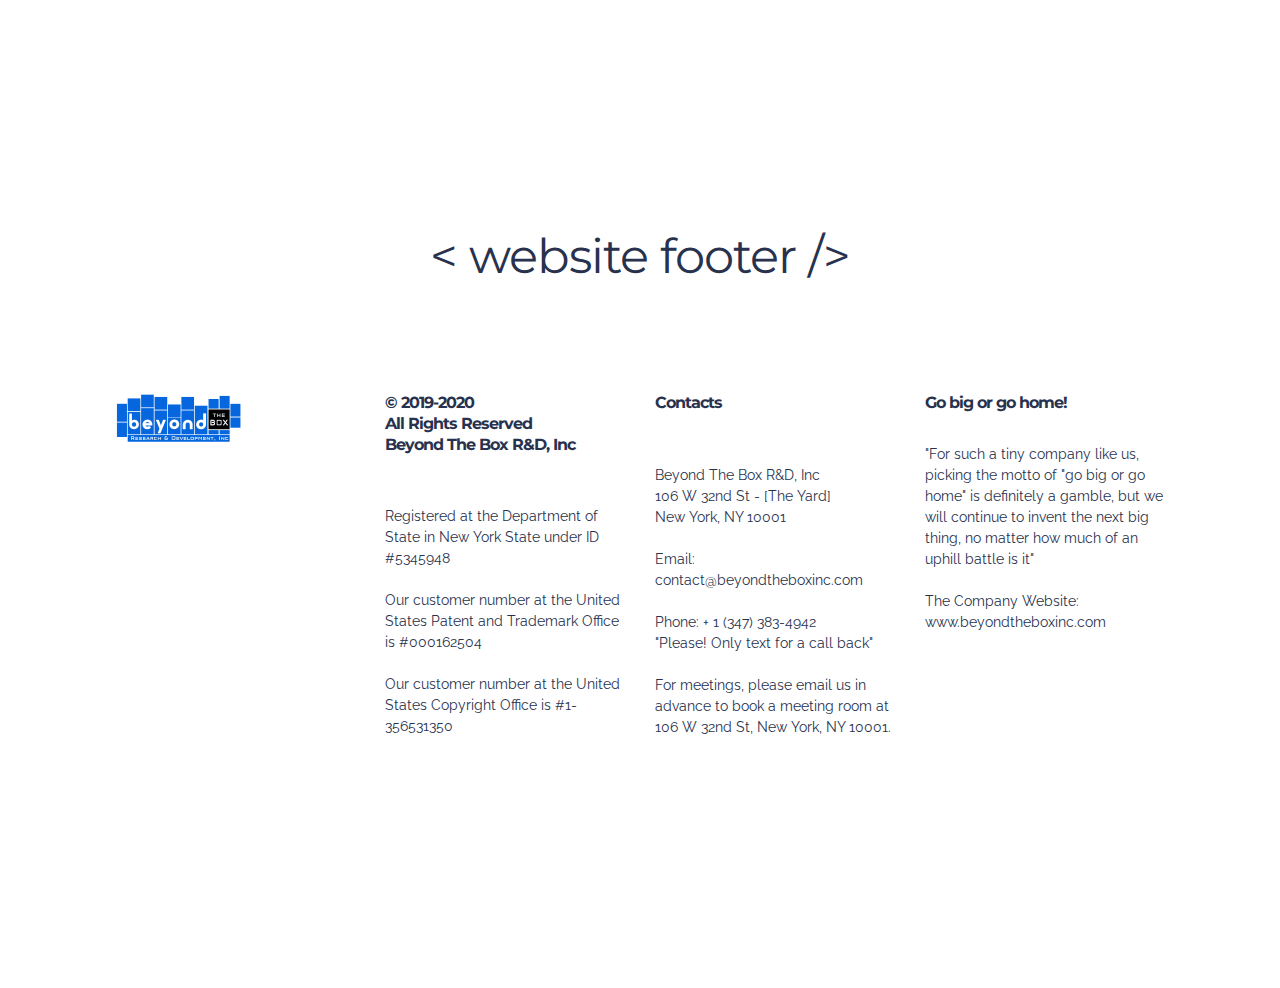
<file: page1.html>
<!DOCTYPE html>
<html  >
<head>
  <!-- Site made with Mobirise Website Builder v4.9.7, https://mobirise.com -->
  <meta charset="UTF-8">
  <meta http-equiv="X-UA-Compatible" content="IE=edge">
  <meta name="generator" content="Mobirise v4.9.7, mobirise.com">
  <meta name="viewport" content="width=device-width, initial-scale=1, minimum-scale=1">
  <link rel="shortcut icon" href="assets/images/logo-icons-lb-128x122.png" type="image/x-icon">
  <meta name="description" content="">
  
  <title>Gender Free</title>
  <link rel="stylesheet" href="https://fonts.googleapis.com/css?family=Lora:400,700,400italic,700italic&subset=latin">
  <link rel="stylesheet" href="https://fonts.googleapis.com/css?family=Montserrat:400,700">
  <link rel="stylesheet" href="https://fonts.googleapis.com/css?family=Raleway:100,100i,200,200i,300,300i,400,400i,500,500i,600,600i,700,700i,800,800i,900,900i">
  <link rel="stylesheet" href="assets/tether/tether.min.css">
  <link rel="stylesheet" href="assets/bootstrap/css/bootstrap.min.css">
  <link rel="stylesheet" href="assets/dropdown/css/style.css">
  <link rel="stylesheet" href="assets/theme/css/style.css">
  <link rel="stylesheet" href="assets/mobirise/css/mbr-additional.css" type="text/css">
  
  
  
</head>
<body>
  <section id="ext_menu-0" data-rv-view="71">

    <nav class="navbar navbar-dropdown navbar-fixed-top">
        <div class="container">

            <div class="mbr-table">
                <div class="mbr-table-cell">

                    <div class="navbar-brand">
                        <a href="index.html" class="navbar-logo"><img src="assets/images/creative-sport-logo3-344x128.png" alt="Mobirise"></a>
                        <a class="navbar-caption text-info" href="https://beyondtheboxinc.com" target="_blank">By<br>Beyond The Box R&amp;D, Inc</a>
                    </div>

                </div>
                <div class="mbr-table-cell">

                    <button class="navbar-toggler pull-xs-right hidden-md-up" type="button" data-toggle="collapse" data-target="#exCollapsingNavbar">
                        <div class="hamburger-icon"></div>
                    </button>

                    <ul class="nav-dropdown collapse pull-xs-right nav navbar-nav navbar-toggleable-sm" id="exCollapsingNavbar"><li class="nav-item"><a class="nav-link link" href="index.html">Home</a></li><li class="nav-item"><a class="nav-link link" href="page1.html">Gender Free Project</a></li><li class="nav-item"><a class="nav-link link" href="page2.html">Foul Drones</a></li><li class="nav-item"><a class="nav-link link" href="page5.html">22-26 Ball Launcher</a></li><li class="nav-item"><a class="nav-link link" href="page6.html">Green App</a></li><li class="nav-item"><a class="nav-link link" href="page4.html">More +++&nbsp;<br></a></li></ul>
                    <button hidden="" class="navbar-toggler navbar-close" type="button" data-toggle="collapse" data-target="#exCollapsingNavbar">
                        <div class="close-icon"></div>
                    </button>

                </div>
            </div>

        </div>
    </nav>

</section>

<section class="engine"><a href="https://mobirise.info/m">website design templates</a></section><section class="mbr-section mbr-section-hero mbr-section-full mbr-section-with-arrow mbr-after-navbar" id="header1-x" data-rv-view="73" style="background-color: rgb(255, 255, 255);">

    

    <div class="mbr-table-cell">

        <div class="container">
            <div class="row">
                <div class="mbr-section col-md-10 col-md-offset-1 text-xs-center">

                    <h1 class="mbr-section-title display-1">The Gender Free Project</h1>
                    <p class="mbr-section-lead lead"><br><strong>Pushing sports to have human civilization filling the last gap in gender equality.</strong><br><br><span style="font-style: normal;">SPORT -VS- SEXISM</span><br></p>
                    
                </div>
            </div>
        </div>
    </div>

    <div class="mbr-arrow mbr-arrow-floating" aria-hidden="true"><a href="#header3-y"><i class="mbr-arrow-icon"></i></a></div>

</section>

<section class="mbr-section mbr-section__container article" id="header3-y" data-rv-view="76" style="background-color: rgb(239, 239, 239); padding-top: 80px; padding-bottom: 60px;">
    <div class="container">
        <div class="row">
            <div class="col-xs-12">
                <h3 class="mbr-section-title display-2">
<div><br></div><div>Let's start with a statement!</div><br><div><span style="font-weight: normal;"><em>Every civilized human being believes in "NO DIFFERENCE" between a male, a female, or even a shemale.</em></span></div></h3>
                
            </div>
        </div>
    </div>
</section>

<section class="mbr-section" id="msg-box4-3" data-rv-view="78" style="background-color: rgb(239, 239, 239); padding-top: 0px; padding-bottom: 40px;">

    
    <div class="container">
        <div class="row">
            <div class="mbr-table-md-up">

              

              <div class="mbr-table-cell col-md-5 text-xs-center text-md-right content-size">
                  <h3 class="mbr-section-title display-2">Then why we see worldwide organizations like the FIFA, do not allow yet gender-free games?<br><br>Why men and women can't just play together?<br><br>Because the FIFA worry about the impact of physical contacts between both genders on the quality of the game itself!</h3>
                  

                  
              </div>


              


              <div class="mbr-table-cell mbr-left-padding-md-up mbr-valign-top col-md-7 image-size" style="width: 45%;">
                  <div class="mbr-figure"><img src="assets/images/tty2-1200x800.png"></div>
              </div>

            </div>
        </div>
    </div>

</section>

<section class="mbr-section" id="msg-box4-4" data-rv-view="81" style="background-color: rgb(239, 239, 239); padding-top: 0px; padding-bottom: 120px;">

    
    <div class="container">
        <div class="row">
            <div class="mbr-table-md-up">

              <div class="mbr-table-cell mbr-right-padding-md-up mbr-valign-top col-md-7 image-size" style="width: 45%;">
                  <div class="mbr-figure"><img src="assets/images/football-player-touched-female-referee-s-breast-7.3s-16.2s-zp1n4pwnemi.gif"></div>
              </div>

              


              <div class="mbr-table-cell col-md-5 text-xs-center text-md-left content-size">
                  <h3 class="mbr-section-title display-2">That's why we see the FIFA allow only female referees on "male" games.</h3>
                  <div class="lead">

                    <p></p><p><strong>Having men and women play together in a professional soccer game, will make them worry about what may considered as a sexual physical-contact, more than worrying about their performance and the quality of the game itself. The FIFA won't allow such a "worry" to be mistakenly happening during a game. </strong></p><p></p>

                  </div>

                  
              </div>


              

            </div>
        </div>
    </div>

</section>

<section class="mbr-section mbr-section__container article" id="header3-v" data-rv-view="84" style="background-color: rgb(239, 239, 239); padding-top: 20px; padding-bottom: 20px;">
    <div class="container">
        <div class="row">
            <div class="col-xs-12">
                <h3 class="mbr-section-title display-2">The poses below, picturing how a gender-free game may look like without a creative solution!&nbsp;</h3>
                
            </div>
        </div>
    </div>
</section>

<section class="mbr-cards mbr-section mbr-section-nopadding" id="features3-s" data-rv-view="86" style="background-color: rgb(239, 239, 239);">

    

    <div class="mbr-cards-row row">
        <div class="mbr-cards-col col-xs-12 col-lg-6" style="padding-top: 0px; padding-bottom: 0px;">
            <div class="container">
              <div class="card cart-block">
                  <div class="card-img"><img src="assets/images/poses-psd-with-cions2-600x361.png" class="card-img-top"></div>
                  
                </div>
            </div>
        </div>
        <div class="mbr-cards-col col-xs-12 col-lg-6" style="padding-top: 0px; padding-bottom: 0px;">
            <div class="container">
                <div class="card cart-block">
                    <div class="card-img"><img src="assets/images/poses-psd-with-cions3-600x361.png" class="card-img-top"></div>
                    
                </div>
            </div>
        </div>
        
        
        
        
    </div>
</section>

<section class="mbr-section" id="msg-box4-t" data-rv-view="89" style="background-color: rgb(239, 239, 239); padding-top: 40px; padding-bottom: 80px;">

    
    <div class="container">
        <div class="row">
            <div class="mbr-table-md-up">

              

              <div class="mbr-table-cell col-md-5 text-xs-center text-md-right content-size">
                  <h3 class="mbr-section-title display-2"><span style="font-weight: normal;">What may stop the mistakenly happening poses above, from being considered as a sexual physical-contact?</span></h3>
                  

                  
              </div>


              


              <div class="mbr-table-cell mbr-left-padding-md-up mbr-valign-top col-md-7 image-size" style="width: 54%;">
                  <div class="mbr-figure"><img src="assets/images/poses-psd-with-cions1-600x361.png"></div>
              </div>

            </div>
        </div>
    </div>

</section>

<section class="mbr-section" id="content5-u" data-rv-view="92" style="background-color: rgb(255, 255, 255); padding-top: 40px; padding-bottom: 40px;">

    

    <div class="container">
        
        
    </div>

</section>

<section class="mbr-section mbr-section__container article" id="header3-z" data-rv-view="95" style="background-color: rgb(255, 255, 255); padding-top: 20px; padding-bottom: 20px;">
    <div class="container">
        <div class="row">
            <div class="col-xs-12">
                <h3 class="mbr-section-title display-2">Well, we've got the answer to all questions above!<br></h3>
                
            </div>
        </div>
    </div>
</section>

<section class="mbr-section article mbr-section__container" id="content1-10" data-rv-view="97" style="background-color: rgb(255, 255, 255); padding-top: 20px; padding-bottom: 20px;">

    <div class="container">
        <div class="row">
            <div class="col-xs-12 lead"><p>The answer to guarantee a worry-free game is that</p><p>a pro game where men and women play together needs</p><p><strong>special morphological items</strong> and <strong>special underwear</strong>.</p></div>
        </div>
    </div>

</section>

<section class="mbr-section" id="msg-box4-b" data-rv-view="99" style="background-color: rgb(255, 255, 255); padding-top: 120px; padding-bottom: 0px;">

    
    <div class="container">
        <div class="row">
            <div class="mbr-table-md-up">

              

              <div class="mbr-table-cell col-md-5 text-xs-center text-md-right content-size">
                  <h3 class="mbr-section-title display-2">Let's break it down!</h3>
                  <div class="lead">

                    <p></p><p><strong>What is the science behind what would be considered as a sexual physical-contact?</strong></p><p><strong>Well,&nbsp;there&nbsp;are only 3 areas where a touch may consider sexual!</strong></p><p><strong>The rest of the body is considered as worry-free&nbsp;<span style="font-size: 25px;">for players to touch</span>!</strong></p><p><br></p><p></p>

                  </div>

                  
              </div>


              


              <div class="mbr-table-cell mbr-left-padding-md-up mbr-valign-top col-md-7 image-size" style="width: 50%;">
                  <div class="mbr-figure"><img src="assets/images/sci19-1400x1045.png"></div>
              </div>

            </div>
        </div>
    </div>

</section>

<section class="mbr-section mbr-section__container" id="image2-12" data-rv-view="102" style="background-color: rgb(255, 255, 255); padding-top: 0px; padding-bottom: 0px;">
    <div class="container">
        <div class="row">
            <div class="col-xs-12">
                <figure class="mbr-figure">
                    <div><img src="assets/images/morpho19-1400x773.png"></div>

                    

                </figure>
            </div>
        </div>
    </div>
</section>

<section class="mbr-section mbr-section-hero mbr-section-full header2" id="header2-14" data-rv-view="104" style="background-color: rgb(255, 255, 255);">

    

    <div class="mbr-table mbr-table-full">
        <div class="mbr-table-cell">

            <div class="container">
                <div class="mbr-section row">
                    <div class="mbr-table-md-up">
                        
                        <div class="mbr-table-cell mbr-right-padding-md-up mbr-valign-top col-md-7 image-size" style="width: 70%;">
                            <div class="mbr-figure"><img src="assets/images/un1-1400x967.png"></div>
                        </div>
                        <div class="mbr-table-cell col-md-5 text-xs-center text-md-left content-size">

                            <h3 class="mbr-section-title display-2">Today's underwear isn't filling the gap of assigning sexism to a mistaken physical contact!</h3>

                            <div class="mbr-section-text">
                                
                            </div>

                            

                        </div>

                        
                        

                    </div>
                </div>
            </div>

        </div>
    </div>

    <div class="mbr-arrow mbr-arrow-floating hidden-sm-down" aria-hidden="true"><a href="#header2-15"><i class="mbr-arrow-icon"></i></a></div>

</section>

<section class="mbr-section mbr-section-hero mbr-section-full header2" id="header2-15" data-rv-view="107" style="background-color: rgb(255, 255, 255);">

    

    <div class="mbr-table mbr-table-full">
        <div class="mbr-table-cell">

            <div class="container">
                <div class="mbr-section row">
                    <div class="mbr-table-md-up">
                        
                        <div class="mbr-table-cell mbr-right-padding-md-up mbr-valign-top col-md-7 image-size" style="width: 70%;">
                            <div class="mbr-figure"><img src="assets/images/un1985-1400x967.png"></div>
                        </div>
                        <div class="mbr-table-cell col-md-5 text-xs-center text-md-left content-size">

                            <h3 class="mbr-section-title display-2">We've nailed it down!
</h3>

                            <div class="mbr-section-text">
                                <p><strong>In the near future, our innovative underwear will make any sexist physical contact during a game, just sounds silly!</strong></p>
                            </div>

                            

                        </div>

                        
                        

                    </div>
                </div>
            </div>

        </div>
    </div>

    

</section>

<section class="mbr-section" id="msg-box4-16" data-rv-view="110" style="background-color: rgb(255, 255, 255); padding-top: 0px; padding-bottom: 0px;">

    
    <div class="container">
        <div class="row">
            <div class="mbr-table-md-up">

              <div class="mbr-table-cell mbr-right-padding-md-up mbr-valign-top col-md-7 image-size" style="width: 70%;">
                  <div class="mbr-figure"><img src="assets/images/un29-1-1125x1608.png"></div>
              </div>

              


              <div class="mbr-table-cell col-md-5 text-xs-center text-md-left content-size">
                  
                  <div class="lead">

                    <p></p><p><strong>Our innovative underwear got many features, but the most important one is preventing players to feel muscles or reproductive organs while a mistaken physical contact, the player feels instead - only hard plastic shaped on different geometrical forms.</strong></p><p><strong>Due to our GENDER-FREE-SPORTS underwear, players will feel free to touch each other and worry about their performance in the game more than worry about being touched up or touching others' sensitive areas!&nbsp;</strong><br></p><p></p>

                  </div>

                  
              </div>


              

            </div>
        </div>
    </div>

</section>

<section class="mbr-section" id="content5-1e" data-rv-view="113" style="background-color: rgb(255, 255, 255); padding-top: 120px; padding-bottom: 120px;">

    

    <div class="container">
        
        
    </div>

</section>

<section class="mbr-section mbr-section__container article" id="header3-19" data-rv-view="116" style="background-color: rgb(255, 255, 255); padding-top: 20px; padding-bottom: 20px;">
    <div class="container">
        <div class="row">
            <div class="col-xs-12">
                <h3 class="mbr-section-title display-2">1st feature:</h3>
                <small class="mbr-section-subtitle"><span style="font-style: normal;"><strong>Hard plastic shaped on different geometrical forms to distract the feeling of touching the body's sensitive areas.</strong></span><br></small>
            </div>
        </div>
    </div>
</section>

<section class="mbr-cards mbr-section mbr-section-nopadding" id="features3-18" data-rv-view="118" style="background-color: rgb(255, 255, 255);">

    

    <div class="mbr-cards-row row">
        <div class="mbr-cards-col col-xs-12 col-lg-6" style="padding-top: 0px; padding-bottom: 0px;">
            <div class="container">
              <div class="card cart-block">
                  <div class="card-img"><img src="assets/images/fem8599-600x490.png" class="card-img-top"></div>
                  
                </div>
            </div>
        </div>
        <div class="mbr-cards-col col-xs-12 col-lg-6" style="padding-top: 0px; padding-bottom: 0px;">
            <div class="container">
                <div class="card cart-block">
                    <div class="card-img"><img src="assets/images/fem8599099-600x490.png" class="card-img-top"></div>
                    
                </div>
            </div>
        </div>
        
        
        
        
    </div>
</section>

<section class="mbr-section" id="content5-1d" data-rv-view="121" style="background-color: rgb(255, 255, 255); padding-top: 80px; padding-bottom: 80px;">

    

    <div class="container">
        
        
    </div>

</section>

<section class="mbr-section mbr-section__container article" id="header3-1a" data-rv-view="124" style="background-color: rgb(255, 255, 255); padding-top: 20px; padding-bottom: 20px;">
    <div class="container">
        <div class="row">
            <div class="col-xs-12">
                <h3 class="mbr-section-title display-2">2nd feature:</h3>
                <small class="mbr-section-subtitle"><span style="font-style: normal;"><strong>An innovative flexible-shield to prevent male and female groin area from being touched or even getting hit by a ball.</strong></span><br></small>
            </div>
        </div>
    </div>
</section>

<section class="mbr-section mbr-section__container" id="video2-1i" data-rv-view="126" style="background-color: rgb(255, 255, 255); padding-top: 0px; padding-bottom: 100px;">
    <div class="container">
        <div class="row">
            <div class="col-xs-12">
                <div class="mbr-figure">
                    <div><img src="assets/images/11291985-1400x640.png"></div>

                    

                </div>
            </div>
        </div>
    </div>
</section>

<section class="mbr-section" id="msg-box4-1l" data-rv-view="128" style="background-color: rgb(255, 255, 255); padding-top: 40px; padding-bottom: 0px;">

    
    <div class="container">
        <div class="row">
            <div class="mbr-table-md-up">

              

              <div class="mbr-table-cell col-md-5 text-xs-center text-md-right content-size">
                  <h3 class="mbr-section-title display-2">3rd feature:</h3>
                  <div class="lead">

                    <p></p><p><strong>An <em>optional&nbsp;</em></strong><strong>high-tech device to climate the players' underwear and keeps their temperature as it scientifically should be!</strong></p><p>This device&nbsp;uses an advanced micro-tubing system to dispense air.&nbsp;</p><br><p></p>

                  </div>

                  
              </div>


              


              <div class="mbr-table-cell mbr-left-padding-md-up mbr-valign-top col-md-7 image-size" style="width: 60%;">
                  <div class="mbr-figure"><img src="assets/images/clim-1400x992.png"></div>
              </div>

            </div>
        </div>
    </div>

</section>

<section class="mbr-section" id="content5-1g" data-rv-view="131" style="background-color: rgb(255, 255, 255); padding-top: 80px; padding-bottom: 80px;">

    

    <div class="container">
        
        
    </div>

</section>

<section class="mbr-section mbr-section__container article" id="header3-1c" data-rv-view="134" style="background-color: rgb(255, 255, 255); padding-top: 20px; padding-bottom: 20px;">
    <div class="container">
        <div class="row">
            <div class="col-xs-12">
                <h3 class="mbr-section-title display-2">...<br><br>Other features are coming, Beyond The Box R&amp;D, Inc does not stop inventing the next big thing!</h3>
                <small class="mbr-section-subtitle"><br><span style="font-style: normal;"><strong>In addition, working hand-to-hand with the FIFA and worldwide Women/LGBT organizations is critical, because this project is way larger than only inventing new underwear, there are a lot of cases must be addressed, like what kind of locker rooms will gather both genders, what rules should be followed, how violations will be identified  ... and so many things will be invented particularly for this revolutionary project.</strong></span><br></small>
            </div>
        </div>
    </div>
</section>

<section class="mbr-section" id="content5-1h" data-rv-view="136" style="background-color: rgb(255, 255, 255); padding-top: 120px; padding-bottom: 120px;">

    

    <div class="container">
        
        
    </div>

</section>

<section class="mbr-section article mbr-section__container" id="content1-1m" data-rv-view="139" style="background-color: rgb(255, 255, 255); padding-top: 20px; padding-bottom: 20px;">

    <div class="container">
        <div class="row">
            <div class="col-xs-12 lead"><p><strong>Gender Free Battle!
</strong></p><p>It will be an uphill battle and will beat it together hand-to-hand with worldwide Women/LGBT advocacy organizations. Yes! it won't be an easy task, but we'll fight together to have the FIFA and other sports leagues here in the US and around the globe, to gender-free their games.</p></div>
        </div>
    </div>

</section>

<section class="mbr-section" id="msg-box4-1q" data-rv-view="141" style="background-color: rgb(255, 255, 255); padding-top: 0px; padding-bottom: 0px;">

    
    <div class="container">
        <div class="row">
            <div class="mbr-table-md-up">

              

              <div class="mbr-table-cell col-md-5 text-xs-center text-md-right content-size">
                  <h3 class="mbr-section-title display-2">We've already picked our representatives, we hope they'll accept our invitations.<br><br>They've got all our approvals to deal with this project as they want, starting with a simple mission to pick the right advocates for this battle, to as far as they think this advocacy project may go!&nbsp;</h3>
                  

                  
              </div>


              


              <div class="mbr-table-cell mbr-left-padding-md-up mbr-valign-top col-md-7 image-size" style="width: 60%;">
                  <div class="mbr-figure"><img src="assets/images/dty-1400x1022.png"></div>
              </div>

            </div>
        </div>
    </div>

</section>

<section class="mbr-section mbr-section__container article" id="header3-1o" data-rv-view="144" style="background-color: rgb(255, 255, 255); padding-top: 40px; padding-bottom: 20px;">
    <div class="container">
        <div class="row">
            <div class="col-xs-12">
                <h3 class="mbr-section-title display-2">Potential partners may join our Gender-Free Battle:
</h3>
                
            </div>
        </div>
    </div>
</section>

<section class="mbr-cards mbr-section mbr-section-nopadding" id="features3-1p" data-rv-view="146" style="background-color: rgb(255, 255, 255);">

    

    <div class="mbr-cards-row row">
        <div class="mbr-cards-col col-xs-12 col-lg-2" style="padding-top: 0px; padding-bottom: 0px;">
            <div class="container">
              <div class="card cart-block">
                  <div class="card-img"><img src="assets/images/b5-600x400.jpg" class="card-img-top"></div>
                  
                </div>
            </div>
        </div>
        <div class="mbr-cards-col col-xs-12 col-lg-2" style="padding-top: 0px; padding-bottom: 0px;">
            <div class="container">
                <div class="card cart-block">
                    <div class="card-img"><img src="assets/images/b4-600x400.jpg" class="card-img-top"></div>
                    
                </div>
            </div>
        </div>
        <div class="mbr-cards-col col-xs-12 col-lg-2" style="padding-top: 0px; padding-bottom: 0px;">
            <div class="container">
                <div class="card cart-block">
                    <div class="card-img"><img src="assets/images/b-600x400.jpg" class="card-img-top"></div>
                    
                </div>
            </div>
        </div>
        <div class="mbr-cards-col col-xs-12 col-lg-2" style="padding-top: 0px; padding-bottom: 0px;">
            <div class="container">
                <div class="card cart-block">
                    <div class="card-img"><img src="assets/images/b2-600x400.jpg" class="card-img-top"></div>
                    
                </div>
            </div>
        </div>
        <div class="mbr-cards-col col-xs-12 col-lg-2" style="padding-top: 0px; padding-bottom: 0px;">
            <div class="container">
                <div class="card cart-block">
                    <div class="card-img"><img src="assets/images/b3-600x400.jpg" class="card-img-top"></div>
                    
                </div>
            </div>
        </div>
        
    </div>
</section>

<section class="mbr-section" id="content5-1r" data-rv-view="149" style="background-color: rgb(255, 255, 255); padding-top: 120px; padding-bottom: 120px;">

    

    <div class="container">
        
        
    </div>

</section>

<section class="mbr-section" id="content5-3f" data-rv-view="152" style="background-color: rgb(255, 255, 255); padding-top: 120px; padding-bottom: 120px;">

    

    <div class="container">
        
        
    </div>

</section>

<section class="mbr-cards mbr-section mbr-section-nopadding" id="features3-3e" data-rv-view="155" style="background-color: rgb(255, 255, 255);">

    

    <div class="mbr-cards-row row">
        <div class="mbr-cards-col col-xs-12 col-lg-3" style="padding-top: 40px; padding-bottom: 0px;">
            <div class="container">
              <div class="card cart-block">
                  <div class="card-img"><img src="assets/images/h5-600x375.png" class="card-img-top"></div>
                  <div class="card-block">
                    
                    
                    
                    <div class="card-btn"><a href="page2.html" class="btn btn-primary">Go to Foul Drones</a></div>
                    </div>
                </div>
            </div>
        </div>
        <div class="mbr-cards-col col-xs-12 col-lg-3" style="padding-top: 40px; padding-bottom: 0px;">
            <div class="container">
                <div class="card cart-block">
                    <div class="card-img"><img src="assets/images/h1-600x375.png" class="card-img-top"></div>
                    <div class="card-block">
                        
                        
                        
                        <div class="card-btn"><a href="page1.html" class="btn btn-primary">Go to&nbsp;The Gender Free Project</a></div>
                    </div>
                </div>
            </div>
        </div>
        <div class="mbr-cards-col col-xs-12 col-lg-3" style="padding-top: 40px; padding-bottom: 0px;">
            <div class="container">
                <div class="card cart-block">
                    <div class="card-img"><img src="assets/images/h3-600x375.png" class="card-img-top"></div>
                    <div class="card-block">
                        
                        
                        
                        <div class="card-btn"><a href="page5.html" class="btn btn-primary">Go to 2026 Ball Launcher</a></div>
                    </div>
                </div>
            </div>
        </div>
        <div class="mbr-cards-col col-xs-12 col-lg-3" style="padding-top: 40px; padding-bottom: 0px;">
            <div class="container">
                <div class="card cart-block">
                    <div class="card-img"><img src="assets/images/h4-600x375.png" class="card-img-top"></div>
                    <div class="card-block">
                        
                        
                        
                        <div class="card-btn"><a href="page6.html" class="btn btn-primary">Go to&nbsp;Green App</a></div>
                    </div>
                </div>
            </div>
        </div>
        
        
    </div>
</section>

<section class="mbr-section" id="content5-1s" data-rv-view="158" style="background-color: rgb(255, 255, 255); padding-top: 120px; padding-bottom: 120px;">

    

    <div class="container">
        
        
    </div>

</section>

<section class="mbr-section" id="msg-box4-3q" data-rv-view="168" style="background-color: rgb(255, 255, 255); padding-top: 120px; padding-bottom: 120px;">

    
    <div class="container">
        <div class="row">
            <div class="mbr-table-md-up">

              <div class="mbr-table-cell mbr-right-padding-md-up mbr-valign-top col-md-7 image-size" style="width: 50%;">
                  <div class="mbr-figure"><img src="assets/images/map4-1400x769.png"></div>
              </div>

              


              <div class="mbr-table-cell col-md-5 text-xs-center text-md-left content-size">
                  <h3 class="mbr-section-title display-2">We're open to any investment, partnership or any sponsoring opportunity.</h3>
                  <div class="lead">

                    <p></p><p>If your entity based in <strong>North America</strong>, please contact Adam at <strong>adam@beyondtheboxinc.com</strong> or text <strong>+ 1 (347) 383-4942</strong></p><p>France or Morocco, contact Ghizlane at <strong>ghizlane@beyondtheboxinc.com</strong> or call <strong>+ 33 (658) 540-965</strong></p><p><strong>For the rest of the world</strong>, reach out to our marketing genius, Hedi at <strong>hedi@beyondtheboxinc.com</strong> or call <strong>+ 216 (22) 397-234</strong><br></p><p></p>

                  </div>

                  
              </div>


              

            </div>
        </div>
    </div>

</section>

<section class="mbr-section mbr-section__container article" id="header3-j" data-rv-view="161" style="background-color: rgb(255, 255, 255); padding-top: 80px; padding-bottom: 20px;">
    <div class="container">
        <div class="row">
            <div class="col-xs-12">
                <h3 class="mbr-section-title display-2"><span style="font-weight: normal;">&lt; website footer /&gt;</span></h3>
                
            </div>
        </div>
    </div>
</section>

<section class="mbr-section mbr-section-md-padding mbr-footer footer1" id="contacts1-1t" data-rv-view="163" style="background-color: rgb(255, 255, 255); padding-top: 90px; padding-bottom: 90px;">
    
    <div class="container">
        <div class="row">
            <div class="mbr-footer-content col-xs-12 col-md-3">
                <div><img src="assets/images/1btb2020-128x51.png"></div>
            </div>
            <div class="mbr-footer-content col-xs-12 col-md-3">
                <p><strong>© 2019-2020 &nbsp;<br>All Rights Reserved 
<br>Beyond The Box R&amp;D, Inc</strong> 
<br><br>Registered at the Department of State in New York State under ID #5345948
<br>
<br>Our customer number at the United States Patent and Trademark Office is #000162504<br><br>Our customer number at the United States Copyright
Office is #1-356531350<br></p>
            </div>
            <div class="mbr-footer-content col-xs-12 col-md-3">
                <p><strong>Contacts
</strong><br>
<br>Beyond The Box R&amp;D, Inc
<br>106 W 32nd St - [The Yard]
<br>New York, NY 10001 
<br>
<br>Email: <a href="mailto:contactbeyondthebox@gmail.com">contact@beyondtheboxinc.com
</a><br>
<br>Phone: +&nbsp;1 (347) 383-4942
<br>"Please! Only text for a call back"<br><br>For meetings, please email us in advance to book a meeting room at 106 W 32nd St, New York, NY 10001.<br></p>
            </div>
            <div class="mbr-footer-content col-xs-12 col-md-3">
                <p><strong>Go big or go home! 
<br></strong>
<br>"For such a tiny company like us, picking the motto of "go big or go home" is definitely a gamble, but we will continue to invent the next big thing, no matter how much of an uphill battle is it"<br><br>The Company Website:<br><a href="https://beyondtheboxinc.com" target="_blank">www.beyondtheboxinc.com</a><br></p>
            </div>

        </div>
    </div>
</section>

<section class="mbr-section" id="content5-1u" data-rv-view="165" style="background-color: rgb(255, 255, 255); padding-top: 80px; padding-bottom: 80px;">

    

    <div class="container">
        
        
    </div>

</section>


  <script src="assets/web/assets/jquery/jquery.min.js"></script>
  <script src="assets/tether/tether.min.js"></script>
  <script src="assets/bootstrap/js/bootstrap.min.js"></script>
  <script src="assets/smooth-scroll/smooth-scroll.js"></script>
  <script src="assets/dropdown/js/script.min.js"></script>
  <script src="assets/touch-swipe/jquery.touch-swipe.min.js"></script>
  <script src="assets/theme/js/script.js"></script>
  
  
</body>
</html>
</file>
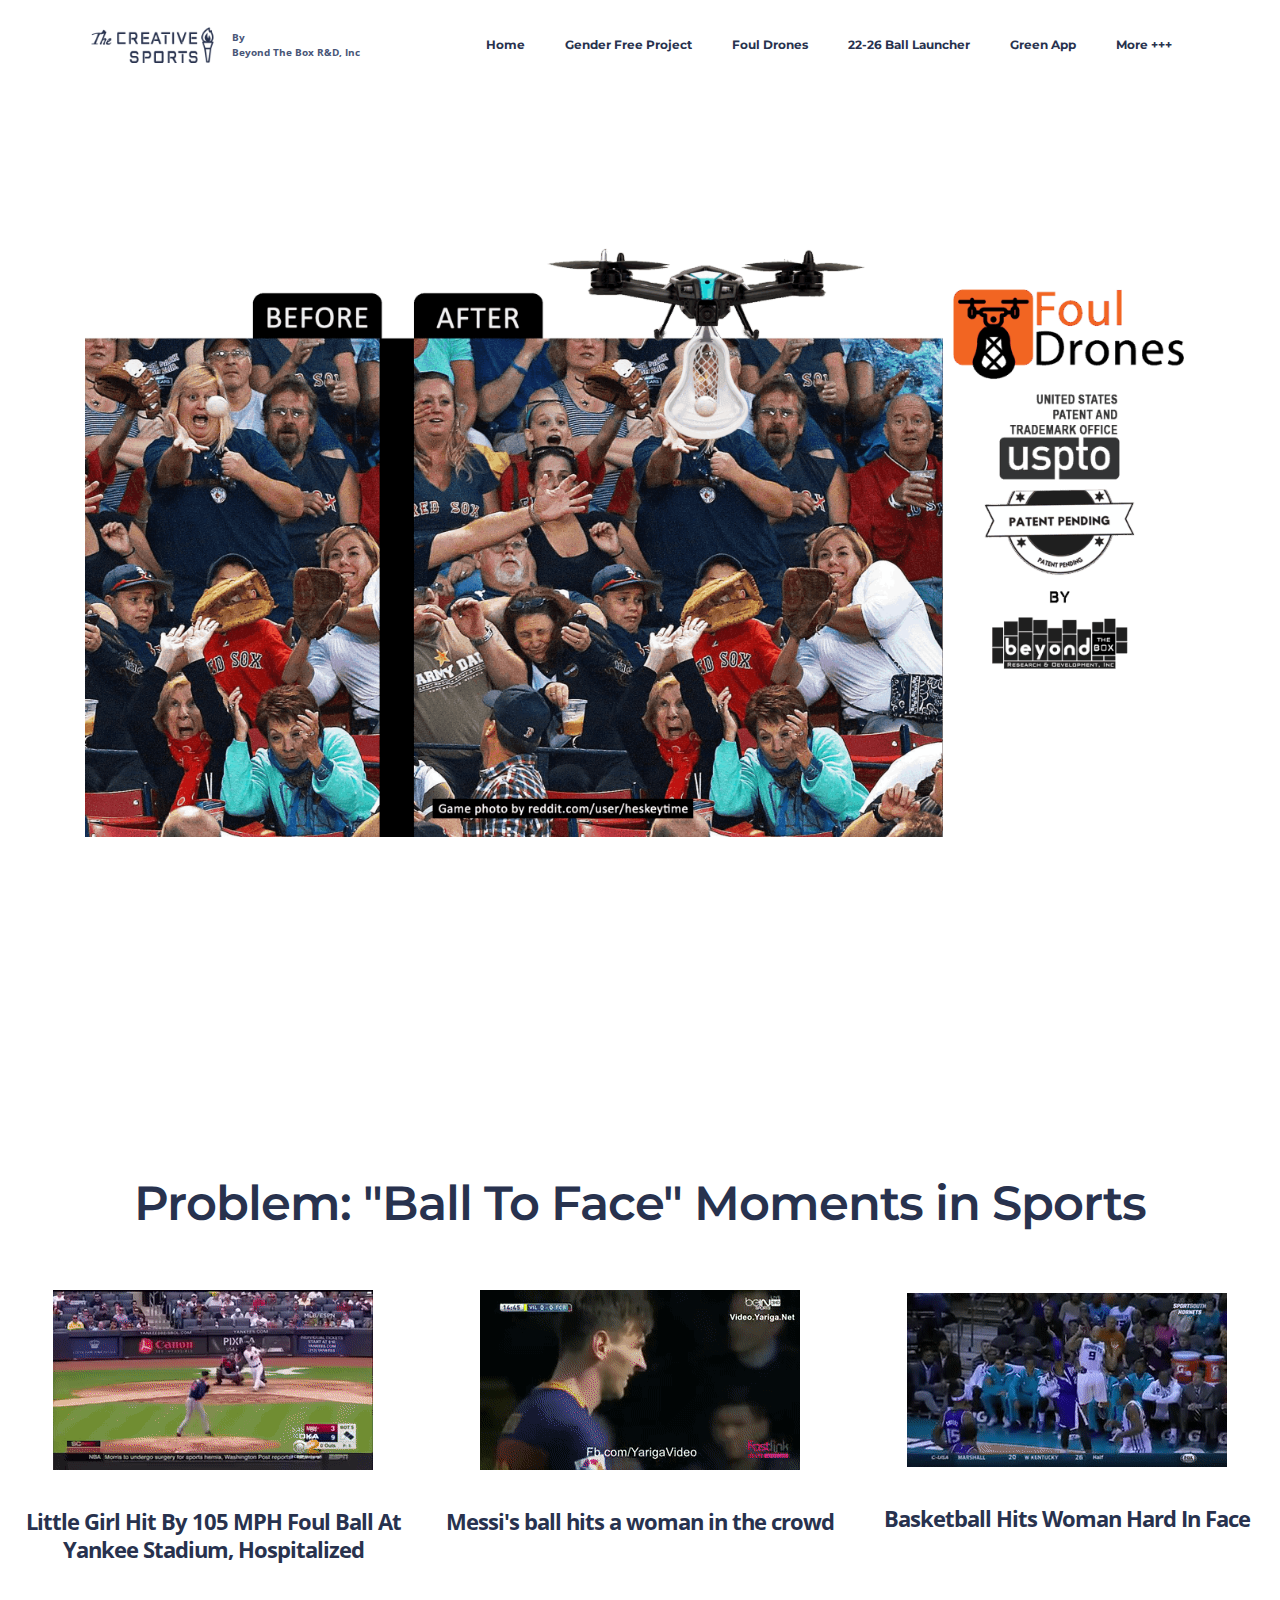
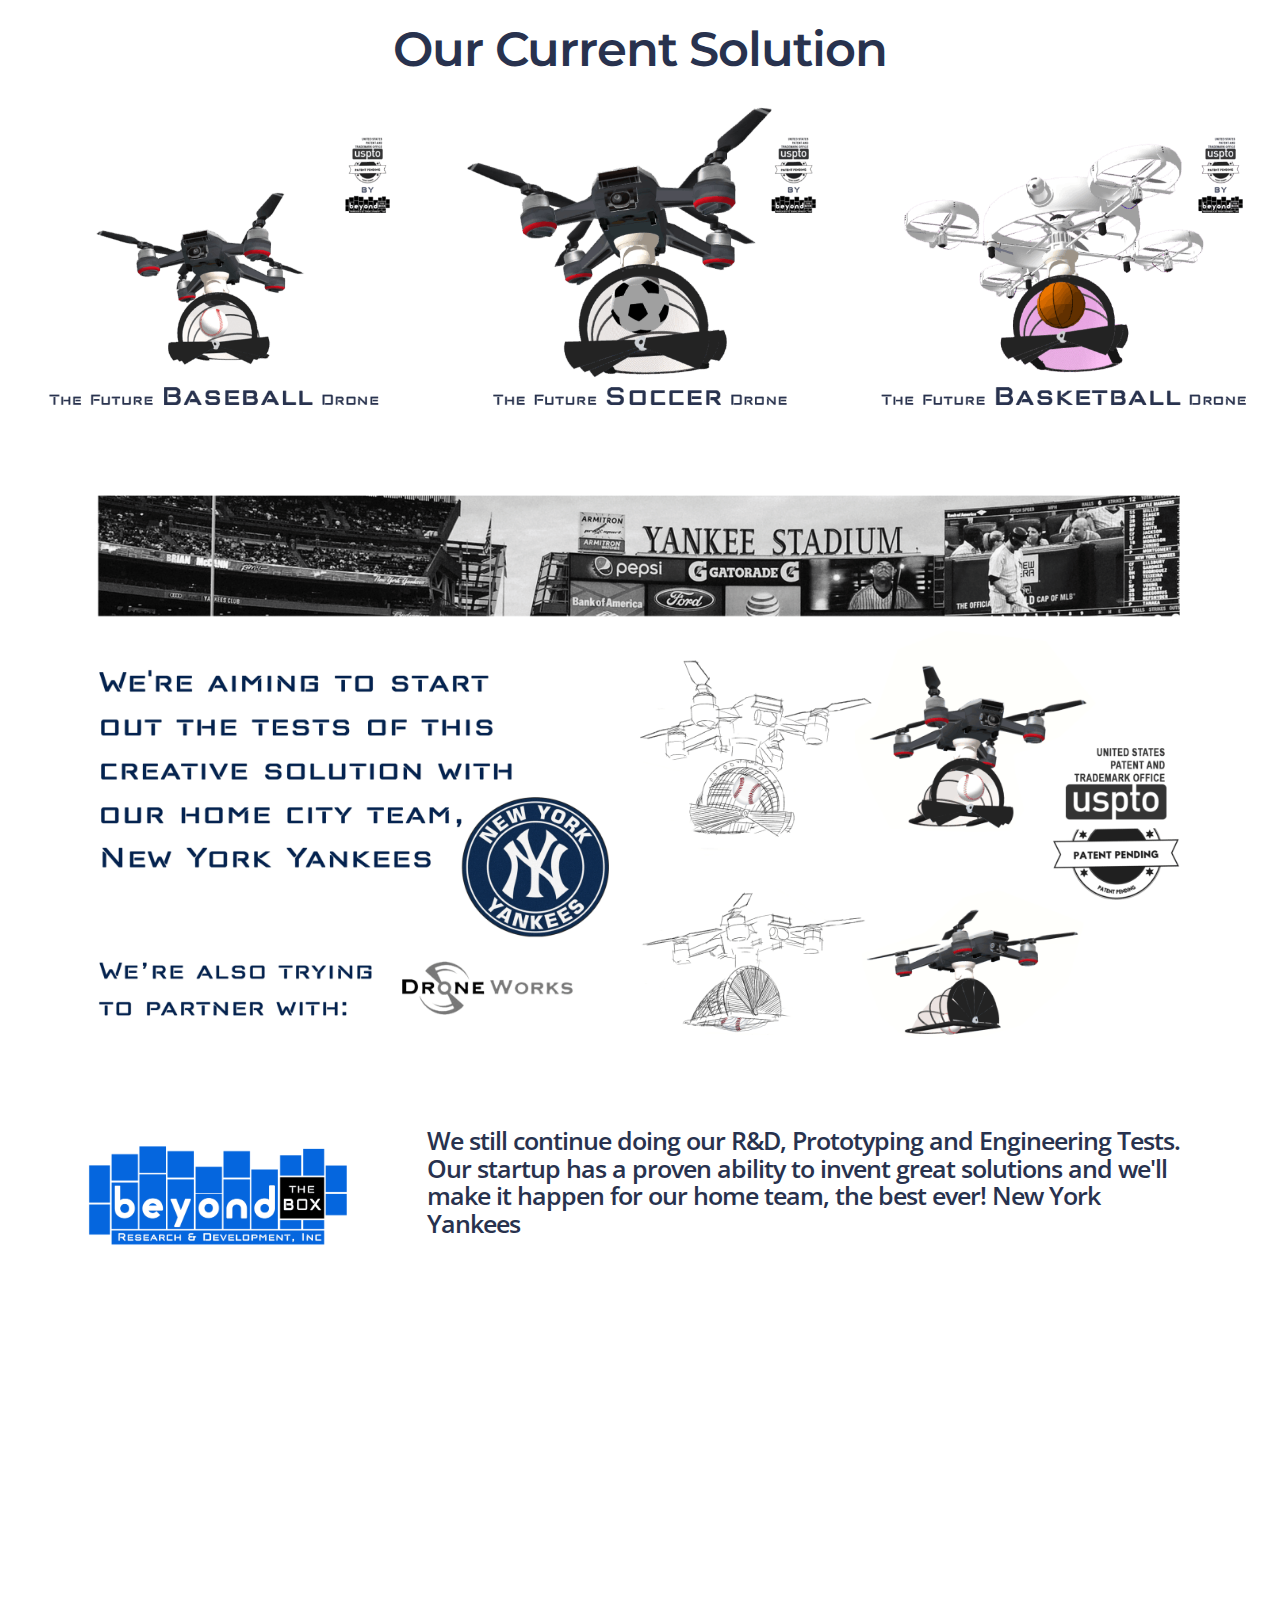
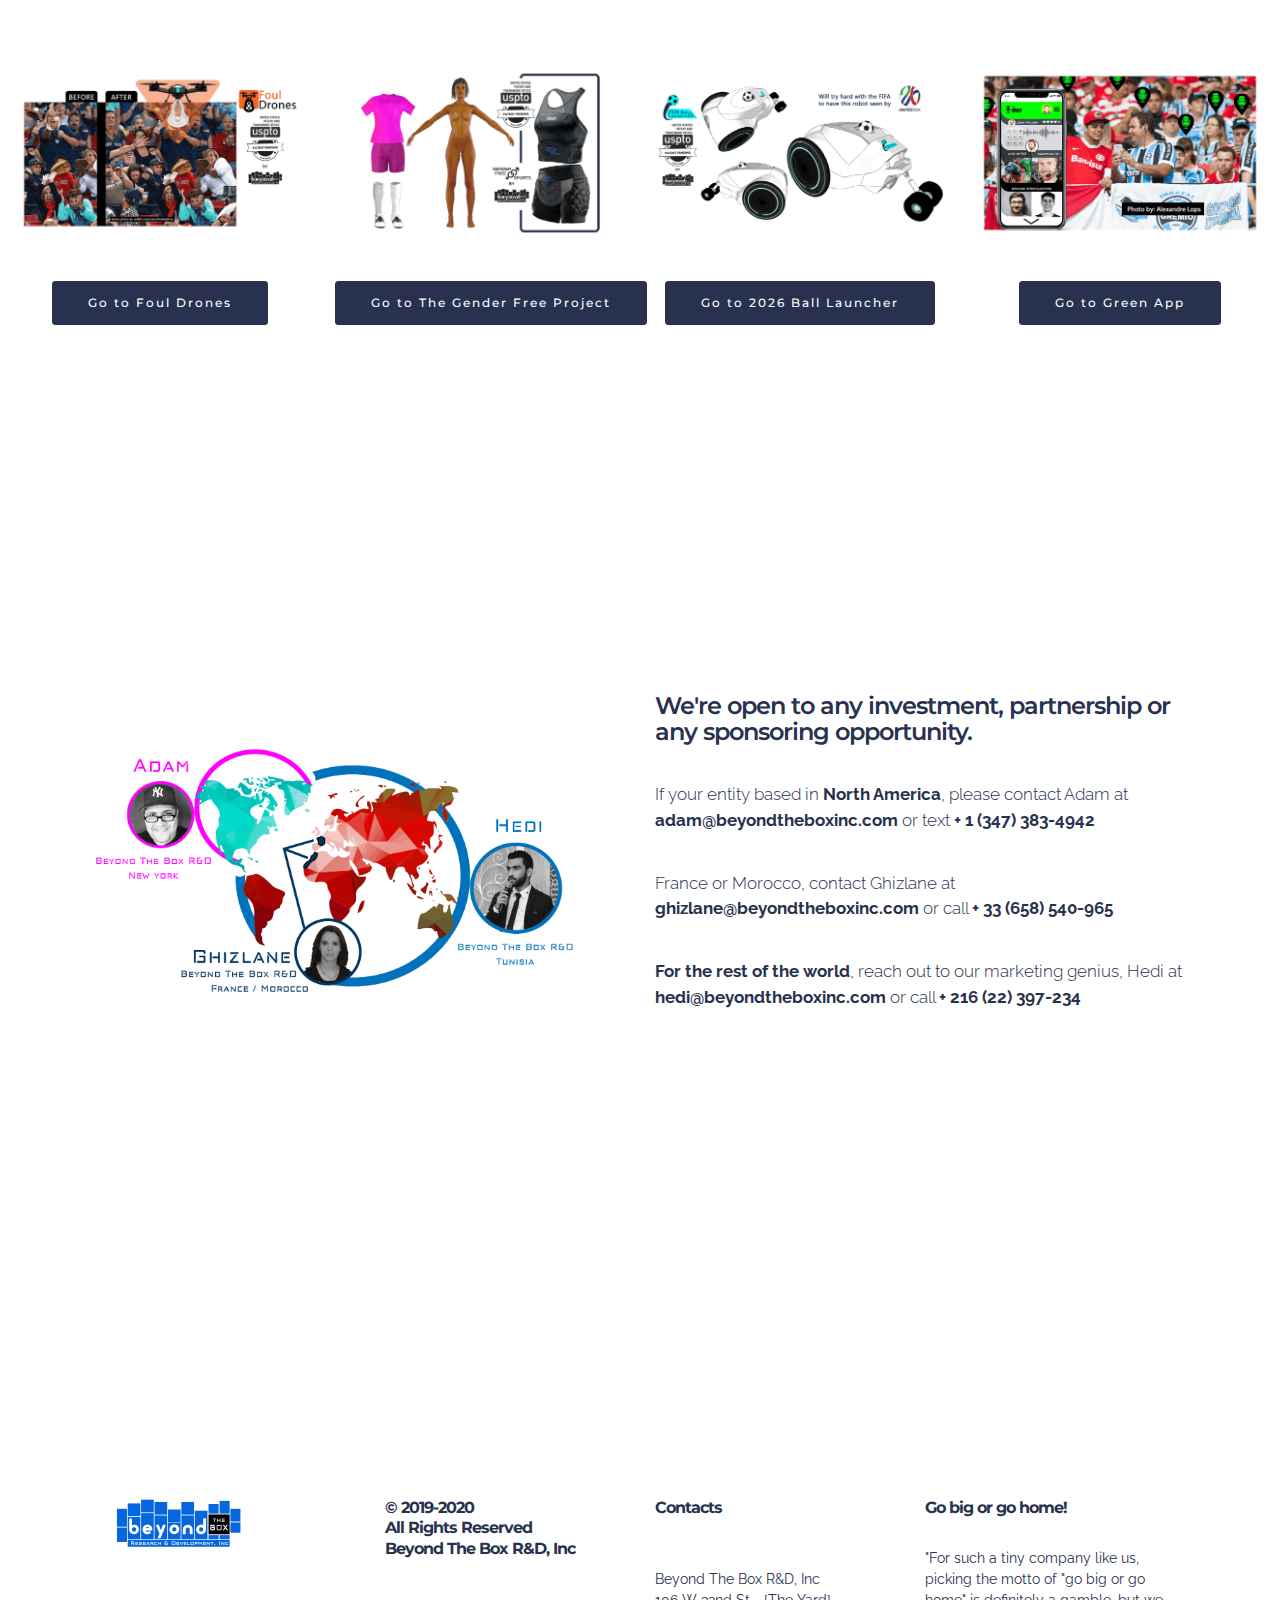
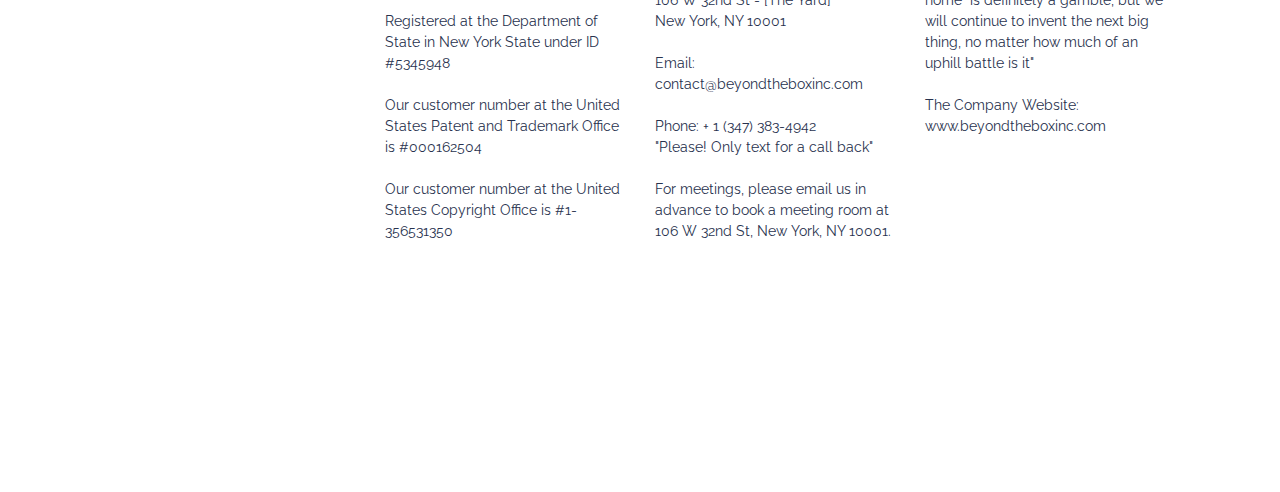
<file: page2.html>
<!DOCTYPE html>
<html  >
<head>
  <!-- Site made with Mobirise Website Builder v4.9.7, https://mobirise.com -->
  <meta charset="UTF-8">
  <meta http-equiv="X-UA-Compatible" content="IE=edge">
  <meta name="generator" content="Mobirise v4.9.7, mobirise.com">
  <meta name="viewport" content="width=device-width, initial-scale=1, minimum-scale=1">
  <link rel="shortcut icon" href="assets/images/logo-icons-lb-128x122.png" type="image/x-icon">
  <meta name="description" content="Website Creator Description">
  
  <title>Foul Drones</title>
  <link rel="stylesheet" href="https://fonts.googleapis.com/css?family=Lora:400,700,400italic,700italic&subset=latin">
  <link rel="stylesheet" href="https://fonts.googleapis.com/css?family=Montserrat:400,700">
  <link rel="stylesheet" href="https://fonts.googleapis.com/css?family=Raleway:100,100i,200,200i,300,300i,400,400i,500,500i,600,600i,700,700i,800,800i,900,900i">
  <link rel="stylesheet" href="assets/tether/tether.min.css">
  <link rel="stylesheet" href="assets/bootstrap/css/bootstrap.min.css">
  <link rel="stylesheet" href="assets/dropdown/css/style.css">
  <link rel="stylesheet" href="assets/theme/css/style.css">
  <link rel="stylesheet" href="assets/mobirise/css/mbr-additional.css" type="text/css">
  
  
  
</head>
<body>
  <section id="ext_menu-1x" data-rv-view="26">

    <nav class="navbar navbar-dropdown navbar-fixed-top">
        <div class="container">

            <div class="mbr-table">
                <div class="mbr-table-cell">

                    <div class="navbar-brand">
                        <a href="index.html" class="navbar-logo"><img src="assets/images/creative-sport-logo3-344x128.png" alt="Mobirise"></a>
                        <a class="navbar-caption text-info" href="https://beyondtheboxinc.com" target="_blank">By<br>Beyond The Box R&amp;D, Inc</a>
                    </div>

                </div>
                <div class="mbr-table-cell">

                    <button class="navbar-toggler pull-xs-right hidden-md-up" type="button" data-toggle="collapse" data-target="#exCollapsingNavbar">
                        <div class="hamburger-icon"></div>
                    </button>

                    <ul class="nav-dropdown collapse pull-xs-right nav navbar-nav navbar-toggleable-sm" id="exCollapsingNavbar"><li class="nav-item"><a class="nav-link link" href="index.html">Home</a></li><li class="nav-item"><a class="nav-link link" href="page1.html">Gender Free Project</a></li><li class="nav-item"><a class="nav-link link" href="page2.html">Foul Drones</a></li><li class="nav-item"><a class="nav-link link" href="page5.html">22-26 Ball Launcher</a></li><li class="nav-item"><a class="nav-link link" href="page6.html">Green App</a></li><li class="nav-item"><a class="nav-link link" href="page4.html">More +++&nbsp;<br></a></li></ul>
                    <button hidden="" class="navbar-toggler navbar-close" type="button" data-toggle="collapse" data-target="#exCollapsingNavbar">
                        <div class="close-icon"></div>
                    </button>

                </div>
            </div>

        </div>
    </nav>

</section>

<section class="engine"><a href="https://mobirise.info/g">build a site</a></section><section class="mbr-section article mbr-after-navbar" id="msg-box8-20" data-rv-view="28" style="background-color: rgb(255, 255, 255); padding-top: 120px; padding-bottom: 40px;">

    
    <div class="container">
        <div class="row">
            <div class="col-md-8 col-md-offset-2 text-xs-center">
                
                
                
            </div>
        </div>
    </div>

</section>

<section class="mbr-section mbr-section__container" id="image2-2f" data-rv-view="31" style="background-color: rgb(255, 255, 255); padding-top: 80px; padding-bottom: 80px;">
    <div class="container">
        <div class="row">
            <div class="col-xs-12">
                <figure class="mbr-figure">
                    <div><img src="assets/images/home-pic2-1400x752.png"></div>

                    

                </figure>
            </div>
        </div>
    </div>
</section>

<section class="mbr-section" id="content5-25" data-rv-view="33" style="background-color: rgb(255, 255, 255); padding-top: 120px; padding-bottom: 120px;">

    

    <div class="container">
        
        
    </div>

</section>

<section class="mbr-section mbr-section__container article" id="header3-2c" data-rv-view="36" style="background-color: rgb(255, 255, 255); padding-top: 20px; padding-bottom: 20px;">
    <div class="container">
        <div class="row">
            <div class="col-xs-12">
                <h3 class="mbr-section-title display-2">Problem: "Ball To Face" Moments in Sports</h3>
                
            </div>
        </div>
    </div>
</section>

<section class="mbr-cards mbr-section mbr-section-nopadding" id="features3-2d" data-rv-view="38" style="background-color: rgb(255, 255, 255);">

    

    <div class="mbr-cards-row row">
        <div class="mbr-cards-col col-xs-12 col-lg-4" style="padding-top: 40px; padding-bottom: 40px;">
            <div class="container">
              <div class="card cart-block">
                  <div class="card-img"><img src="assets/images/dd.gif" class="card-img-top"></div>
                  <div class="card-block">
                    <h4 class="card-title">Little Girl Hit By 105 MPH Foul Ball At Yankee Stadium, Hospitalized</h4>
                    
                    
                    
                    </div>
                </div>
            </div>
        </div>
        <div class="mbr-cards-col col-xs-12 col-lg-4" style="padding-top: 40px; padding-bottom: 40px;">
            <div class="container">
                <div class="card cart-block">
                    <div class="card-img"><img src="assets/images/cc.gif" class="card-img-top"></div>
                    <div class="card-block">
                        <h4 class="card-title">Messi's ball hits a woman in the crowd
</h4>
                        
                        
                        
                    </div>
                </div>
            </div>
        </div>
        <div class="mbr-cards-col col-xs-12 col-lg-4" style="padding-top: 40px; padding-bottom: 40px;">
            <div class="container">
                <div class="card cart-block">
                    <div class="card-img"><img src="assets/images/bb.gif" class="card-img-top"></div>
                    <div class="card-block">
                        <h4 class="card-title">Basketball Hits Woman Hard In Face</h4>
                        
                        
                        
                    </div>
                </div>
            </div>
        </div>
        
        
        
    </div>
</section>

<section class="mbr-section mbr-section__container article" id="header3-2e" data-rv-view="41" style="background-color: rgb(255, 255, 255); padding-top: 20px; padding-bottom: 20px;">
    <div class="container">
        <div class="row">
            <div class="col-xs-12">
                <h3 class="mbr-section-title display-2">Our Current Solution</h3>
                
            </div>
        </div>
    </div>
</section>

<section class="mbr-cards mbr-section mbr-section-nopadding" id="features3-2l" data-rv-view="43" style="background-color: rgb(255, 255, 255);">

    

    <div class="mbr-cards-row row">
        <div class="mbr-cards-col col-xs-12 col-lg-4" style="padding-top: 0px; padding-bottom: 0px;">
            <div class="container">
              <div class="card cart-block">
                  <div class="card-img"><img src="assets/images/sc2-1-600x485.png" class="card-img-top"></div>
                  
                </div>
            </div>
        </div>
        <div class="mbr-cards-col col-xs-12 col-lg-4" style="padding-top: 0px; padding-bottom: 0px;">
            <div class="container">
                <div class="card cart-block">
                    <div class="card-img"><img src="assets/images/sc-1-600x485.png" class="card-img-top"></div>
                    
                </div>
            </div>
        </div>
        <div class="mbr-cards-col col-xs-12 col-lg-4" style="padding-top: 0px; padding-bottom: 0px;">
            <div class="container">
                <div class="card cart-block">
                    <div class="card-img"><img src="assets/images/sc3-1-600x485.png" class="card-img-top"></div>
                    
                </div>
            </div>
        </div>
        
        
        
    </div>
</section>

<section class="mbr-section mbr-section__container" id="image2-2m" data-rv-view="46" style="background-color: rgb(255, 255, 255); padding-top: 60px; padding-bottom: 0px;">
    <div class="container">
        <div class="row">
            <div class="col-xs-12">
                <figure class="mbr-figure">
                    <div><img src="assets/images/full-1400x770.png"></div>

                    

                </figure>
            </div>
        </div>
    </div>
</section>

<section class="mbr-section" id="msg-box4-2n" data-rv-view="48" style="background-color: rgb(255, 255, 255); padding-top: 40px; padding-bottom: 120px;">

    
    <div class="container">
        <div class="row">
            <div class="mbr-table-md-up">

              <div class="mbr-table-cell mbr-right-padding-md-up mbr-valign-top col-md-7 image-size" style="width: 30%;">
                  <div class="mbr-figure"><img src="assets/images/1btb2020-1400x555.png"></div>
              </div>

              


              <div class="mbr-table-cell col-md-5 text-xs-center text-md-left content-size">
                  <h3 class="mbr-section-title display-2">We still continue doing our R&amp;D, Prototyping and Engineering Tests. Our startup has a proven ability to invent great solutions and we'll make it happen for our home team, the best ever! New York Yankees</h3>
                  

                  
              </div>


              

            </div>
        </div>
    </div>

</section>

<section class="mbr-section" id="content5-3c" data-rv-view="51" style="background-color: rgb(255, 255, 255); padding-top: 120px; padding-bottom: 120px;">

    

    <div class="container">
        
        
    </div>

</section>

<section class="mbr-cards mbr-section mbr-section-nopadding" id="features3-3b" data-rv-view="54" style="background-color: rgb(255, 255, 255);">

    

    <div class="mbr-cards-row row">
        <div class="mbr-cards-col col-xs-12 col-lg-3" style="padding-top: 40px; padding-bottom: 0px;">
            <div class="container">
              <div class="card cart-block">
                  <div class="card-img"><img src="assets/images/h5-600x375.png" class="card-img-top"></div>
                  <div class="card-block">
                    
                    
                    
                    <div class="card-btn"><a href="page2.html" class="btn btn-primary">Go to Foul Drones</a></div>
                    </div>
                </div>
            </div>
        </div>
        <div class="mbr-cards-col col-xs-12 col-lg-3" style="padding-top: 40px; padding-bottom: 0px;">
            <div class="container">
                <div class="card cart-block">
                    <div class="card-img"><img src="assets/images/h1-600x375.png" class="card-img-top"></div>
                    <div class="card-block">
                        
                        
                        
                        <div class="card-btn"><a href="page1.html" class="btn btn-primary">Go to&nbsp;The Gender Free Project</a></div>
                    </div>
                </div>
            </div>
        </div>
        <div class="mbr-cards-col col-xs-12 col-lg-3" style="padding-top: 40px; padding-bottom: 0px;">
            <div class="container">
                <div class="card cart-block">
                    <div class="card-img"><img src="assets/images/h3-600x375.png" class="card-img-top"></div>
                    <div class="card-block">
                        
                        
                        
                        <div class="card-btn"><a href="page5.html" class="btn btn-primary">Go to 2026 Ball Launcher</a></div>
                    </div>
                </div>
            </div>
        </div>
        <div class="mbr-cards-col col-xs-12 col-lg-3" style="padding-top: 40px; padding-bottom: 0px;">
            <div class="container">
                <div class="card cart-block">
                    <div class="card-img"><img src="assets/images/h4-600x375.png" class="card-img-top"></div>
                    <div class="card-block">
                        
                        
                        
                        <div class="card-btn"><a href="page6.html" class="btn btn-primary">Go to&nbsp;Green App</a></div>
                    </div>
                </div>
            </div>
        </div>
        
        
    </div>
</section>

<section class="mbr-section" id="content5-24" data-rv-view="57" style="background-color: rgb(255, 255, 255); padding-top: 120px; padding-bottom: 120px;">

    

    <div class="container">
        
        
    </div>

</section>

<section class="mbr-section" id="msg-box4-3p" data-rv-view="68" style="background-color: rgb(255, 255, 255); padding-top: 120px; padding-bottom: 120px;">

    
    <div class="container">
        <div class="row">
            <div class="mbr-table-md-up">

              <div class="mbr-table-cell mbr-right-padding-md-up mbr-valign-top col-md-7 image-size" style="width: 50%;">
                  <div class="mbr-figure"><img src="assets/images/map4-1400x769.png"></div>
              </div>

              


              <div class="mbr-table-cell col-md-5 text-xs-center text-md-left content-size">
                  <h3 class="mbr-section-title display-2">We're open to any investment, partnership or any sponsoring opportunity.</h3>
                  <div class="lead">

                    <p></p><p>If your entity based in <strong>North America</strong>, please contact Adam at <strong>adam@beyondtheboxinc.com</strong> or text <strong>+ 1 (347) 383-4942</strong></p><p>France or Morocco, contact Ghizlane at <strong>ghizlane@beyondtheboxinc.com</strong> or call <strong>+ 33 (658) 540-965</strong></p><p><strong>For the rest of the world</strong>, reach out to our marketing genius, Hedi at <strong>hedi@beyondtheboxinc.com</strong> or call <strong>+ 216 (22) 397-234</strong><br></p><p></p>

                  </div>

                  
              </div>


              

            </div>
        </div>
    </div>

</section>

<section class="mbr-section" id="content5-3d" data-rv-view="60" style="background-color: rgb(255, 255, 255); padding-top: 120px; padding-bottom: 120px;">

    

    <div class="container">
        
        
    </div>

</section>

<section class="mbr-section mbr-section-md-padding mbr-footer footer1" id="contacts1-1y" data-rv-view="63" style="background-color: rgb(255, 255, 255); padding-top: 90px; padding-bottom: 90px;">
    
    <div class="container">
        <div class="row">
            <div class="mbr-footer-content col-xs-12 col-md-3">
                <div><img src="assets/images/1btb2020-128x51.png"></div>
            </div>
            <div class="mbr-footer-content col-xs-12 col-md-3">
                <p><strong>© 2019-2020 &nbsp;<br>All Rights Reserved 
<br>Beyond The Box R&amp;D, Inc</strong> 
<br><br>Registered at the Department of State in New York State under ID #5345948
<br>
<br>Our customer number at the United States Patent and Trademark Office is #000162504<br><br>Our customer number at the United States Copyright
Office is #1-356531350<br></p>
            </div>
            <div class="mbr-footer-content col-xs-12 col-md-3">
                <p><strong>Contacts
</strong><br>
<br>Beyond The Box R&amp;D, Inc
<br>106 W 32nd St - [The Yard]
<br>New York, NY 10001 
<br>
<br>Email: <a href="mailto:contactbeyondthebox@gmail.com">contact@beyondtheboxinc.com
</a><br>
<br>Phone: +&nbsp;1 (347) 383-4942
<br>"Please! Only text for a call back"<br><br>For meetings, please email us in advance to book a meeting room at 106 W 32nd St, New York, NY 10001.<br></p>
            </div>
            <div class="mbr-footer-content col-xs-12 col-md-3">
                <p><strong>Go big or go home! 
<br></strong>
<br>"For such a tiny company like us, picking the motto of "go big or go home" is definitely a gamble, but we will continue to invent the next big thing, no matter how much of an uphill battle is it"<br><br>The Company Website:<br><a href="https://beyondtheboxinc.com" target="_blank">www.beyondtheboxinc.com</a><br></p>
            </div>

        </div>
    </div>
</section>

<section class="mbr-section" id="content5-27" data-rv-view="65" style="background-color: rgb(255, 255, 255); padding-top: 80px; padding-bottom: 80px;">

    

    <div class="container">
        
        
    </div>

</section>


  <script src="assets/web/assets/jquery/jquery.min.js"></script>
  <script src="assets/tether/tether.min.js"></script>
  <script src="assets/bootstrap/js/bootstrap.min.js"></script>
  <script src="assets/smooth-scroll/smooth-scroll.js"></script>
  <script src="assets/dropdown/js/script.min.js"></script>
  <script src="assets/touch-swipe/jquery.touch-swipe.min.js"></script>
  <script src="assets/theme/js/script.js"></script>
  
  
</body>
</html>
</file>
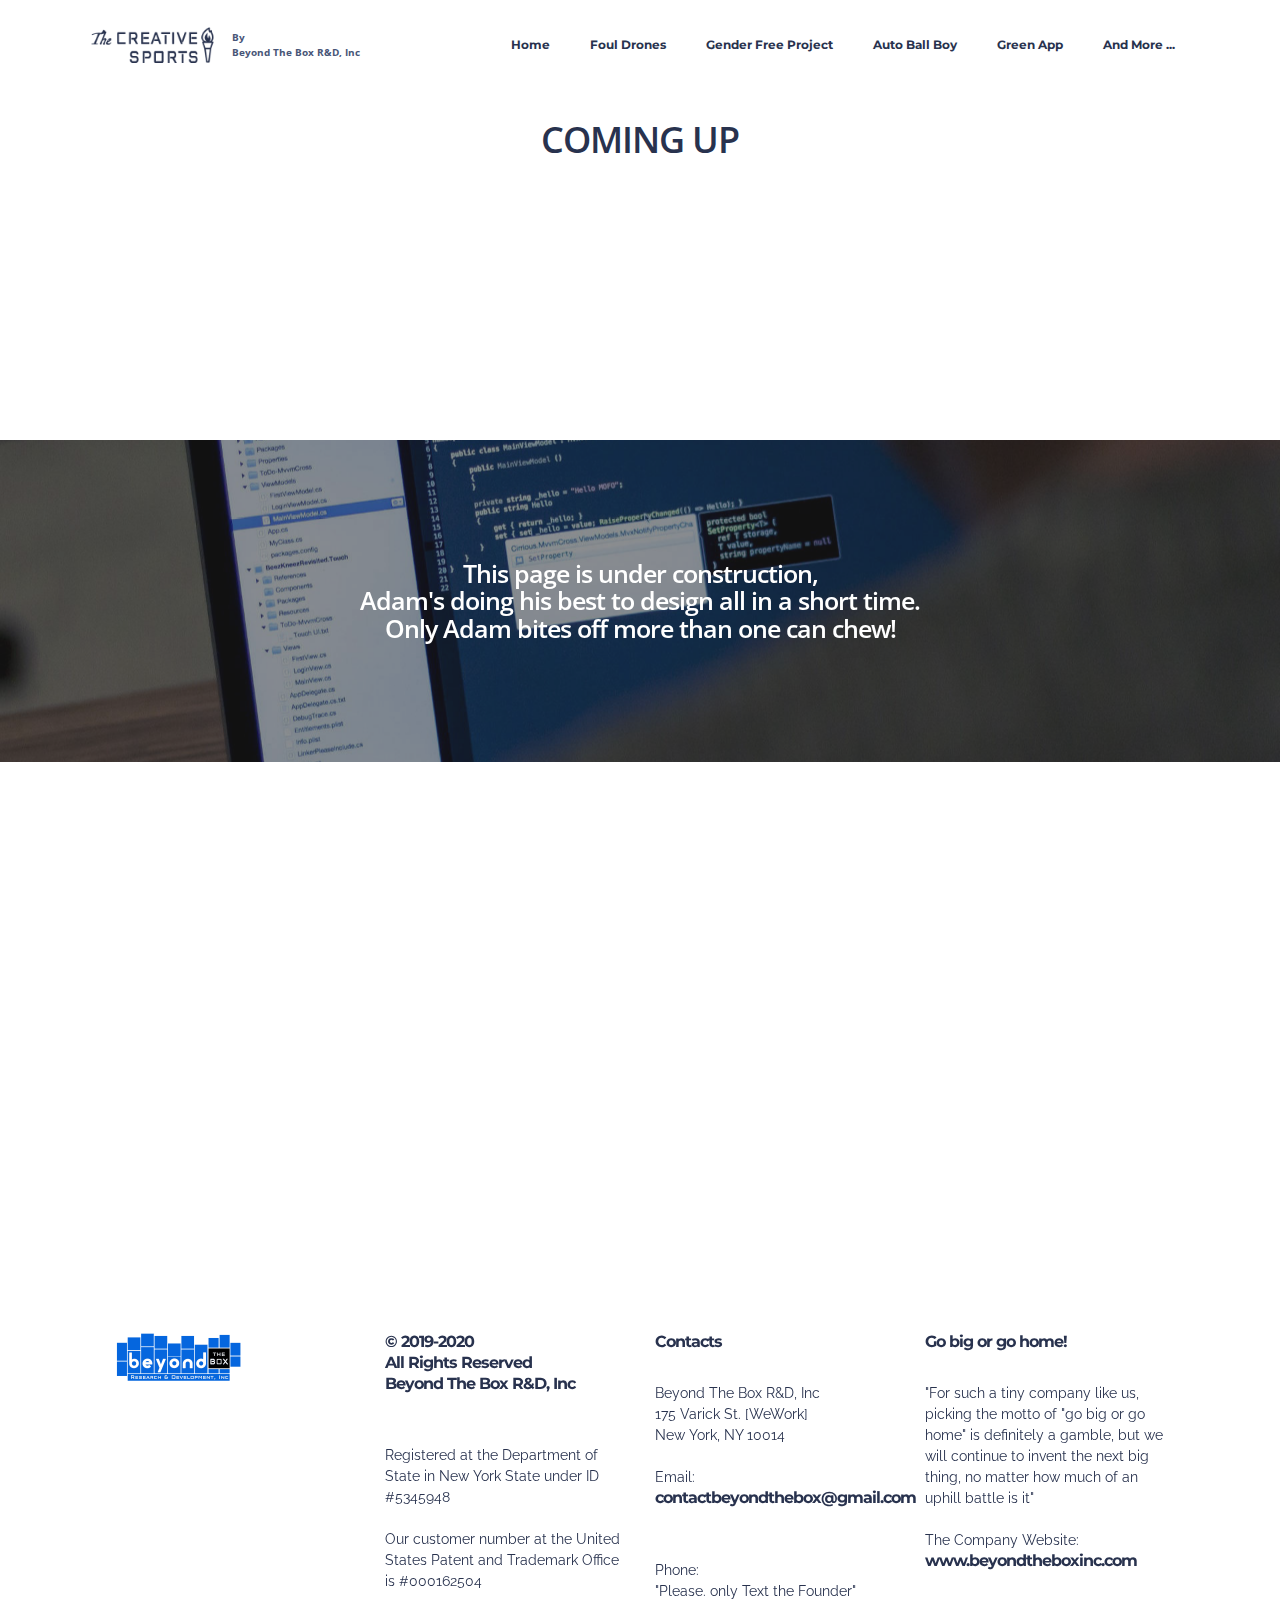
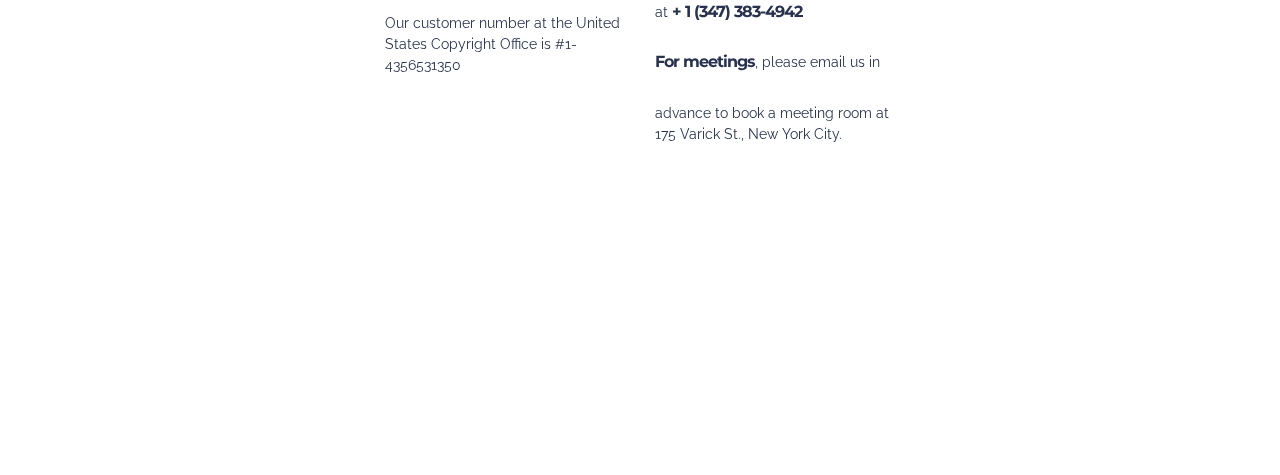
<file: page3.html>
<!DOCTYPE html>
<html  >
<head>
  <!-- Site made with Mobirise Website Builder v4.9.7, https://mobirise.com -->
  <meta charset="UTF-8">
  <meta http-equiv="X-UA-Compatible" content="IE=edge">
  <meta name="generator" content="Mobirise v4.9.7, mobirise.com">
  <meta name="viewport" content="width=device-width, initial-scale=1, minimum-scale=1">
  <link rel="shortcut icon" href="assets/images/creative-sport-logo3-344x128.png" type="image/x-icon">
  <meta name="description" content="Website Creator Description">
  
  <title>Auto Ball Boy</title>
  <link rel="stylesheet" href="https://fonts.googleapis.com/css?family=Montserrat:400,700">
  <link rel="stylesheet" href="https://fonts.googleapis.com/css?family=Raleway:100,100i,200,200i,300,300i,400,400i,500,500i,600,600i,700,700i,800,800i,900,900i">
  <link rel="stylesheet" href="https://fonts.googleapis.com/css?family=Lora:400,700,400italic,700italic&subset=latin">
  <link rel="stylesheet" href="assets/tether/tether.min.css">
  <link rel="stylesheet" href="assets/bootstrap/css/bootstrap.min.css">
  <link rel="stylesheet" href="assets/dropdown/css/style.css">
  <link rel="stylesheet" href="assets/theme/css/style.css">
  <link rel="stylesheet" href="assets/mobirise/css/mbr-additional.css" type="text/css">
  
  
  
</head>
<body>
  <section id="ext_menu-1x" data-rv-view="156">

    <nav class="navbar navbar-dropdown navbar-fixed-top">
        <div class="container">

            <div class="mbr-table">
                <div class="mbr-table-cell">

                    <div class="navbar-brand">
                        <a href="index.html" class="navbar-logo"><img src="assets/images/creative-sport-logo3-344x128.png" alt="Mobirise"></a>
                        <a class="navbar-caption text-info" href="https://beyondtheboxinc.com" target="_blank">By<br>Beyond The Box R&amp;D, Inc</a>
                    </div>

                </div>
                <div class="mbr-table-cell">

                    <button class="navbar-toggler pull-xs-right hidden-md-up" type="button" data-toggle="collapse" data-target="#exCollapsingNavbar">
                        <div class="hamburger-icon"></div>
                    </button>

                    <ul class="nav-dropdown collapse pull-xs-right nav navbar-nav navbar-toggleable-sm" id="exCollapsingNavbar"><li class="nav-item"><a class="nav-link link" href="index.html">Home</a></li><li class="nav-item"><a class="nav-link link" href="page2.html">Foul Drones</a></li><li class="nav-item"><a class="nav-link link" href="page1.html">Gender Free Project</a></li><li class="nav-item"><a class="nav-link link" href="page3.html">Auto Ball Boy</a></li><li class="nav-item"><a class="nav-link link" href="page3.html">Green App</a></li><li class="nav-item"><a class="nav-link link" href="page4.html">And More ...</a></li></ul>
                    <button hidden="" class="navbar-toggler navbar-close" type="button" data-toggle="collapse" data-target="#exCollapsingNavbar">
                        <div class="close-icon"></div>
                    </button>

                </div>
            </div>

        </div>
    </nav>

</section>

<section class="engine"><a href="https://mobirise.info/r">free bootstrap template</a></section><section class="mbr-section article mbr-after-navbar" id="msg-box8-20" data-rv-view="158" style="background-color: rgb(255, 255, 255); padding-top: 120px; padding-bottom: 40px;">

    
    <div class="container">
        <div class="row">
            <div class="col-md-8 col-md-offset-2 text-xs-center">
                <h3 class="mbr-section-title display-2">COMING UP</h3>
                
                
            </div>
        </div>
    </div>

</section>

<section class="mbr-section" id="content5-25" data-rv-view="161" style="background-color: rgb(255, 255, 255); padding-top: 120px; padding-bottom: 120px;">

    

    <div class="container">
        
        
    </div>

</section>

<section class="mbr-section article mbr-parallax-background" id="msg-box8-22" data-rv-view="164" style="background-image: url(assets/images/mbr-1920x1280.jpg); padding-top: 120px; padding-bottom: 120px;">

    <div class="mbr-overlay" style="opacity: 0.5; background-color: rgb(34, 34, 34);">
    </div>
    <div class="container">
        <div class="row">
            <div class="col-md-8 col-md-offset-2 text-xs-center">
                <h3 class="mbr-section-title display-2">This page is under construction,<br>Adam's doing his best to design all in a short time.<br>Only Adam bites off more than one can chew!
</h3>
                
                
            </div>
        </div>
    </div>

</section>

<section class="mbr-section" id="content5-23" data-rv-view="167" style="background-color: rgb(255, 255, 255); padding-top: 120px; padding-bottom: 120px;">

    

    <div class="container">
        
        
    </div>

</section>

<section class="mbr-section" id="content5-24" data-rv-view="170" style="background-color: rgb(255, 255, 255); padding-top: 120px; padding-bottom: 120px;">

    

    <div class="container">
        
        
    </div>

</section>

<section class="mbr-section mbr-section-md-padding mbr-footer footer1" id="contacts1-1y" data-rv-view="173" style="background-color: rgb(255, 255, 255); padding-top: 90px; padding-bottom: 90px;">
    
    <div class="container">
        <div class="row">
            <div class="mbr-footer-content col-xs-12 col-md-3">
                <div><img src="assets/images/1btb2020-128x51.png"></div>
            </div>
            <div class="mbr-footer-content col-xs-12 col-md-3">
                <p><strong>© 2019-2020 &nbsp;<br>All Rights Reserved 
<br>Beyond The Box R&amp;D, Inc</strong> 
<br><br>Registered at the Department of State in New York State under ID #5345948
<br>
<br>Our customer number at the United States Patent and Trademark Office is #000162504<br><br>Our customer number at the United States Copyright
Office is #1-4356531350<br></p>
            </div>
            <div class="mbr-footer-content col-xs-12 col-md-3">
                <p><strong>Contacts</strong><br>Beyond The Box R&amp;D, Inc 
<br>175 Varick St. [WeWork] 
<br>New York, NY 10014 <br><br>Email: <strong>contactbeyondthebox@gmail.com</strong><br><br>Phone: <br>"Please. only Text the Founder"<br>at&nbsp;<strong>+ 1 (347) 383-4942<br></strong><br><strong>For meetings</strong>, please email us in advance to book a meeting room at 175 Varick St., New York City.<br></p>
            </div>
            <div class="mbr-footer-content col-xs-12 col-md-3">
                <p><strong>Go big or go home! 
<br></strong>
<br>"For such a tiny company like us, picking the motto of "go big or go home" is definitely a gamble, but we will continue to invent the next big thing, no matter how much of an uphill battle is it"<br><br>The Company Website:<br><strong>www.beyondtheboxinc.com</strong><br></p>
            </div>

        </div>
    </div>
</section>

<section class="mbr-section" id="content5-28" data-rv-view="175" style="background-color: rgb(255, 255, 255); padding-top: 120px; padding-bottom: 120px;">

    

    <div class="container">
        
        
    </div>

</section>


  <script src="assets/web/assets/jquery/jquery.min.js"></script>
  <script src="assets/tether/tether.min.js"></script>
  <script src="assets/bootstrap/js/bootstrap.min.js"></script>
  <script src="assets/smooth-scroll/smooth-scroll.js"></script>
  <script src="assets/dropdown/js/script.min.js"></script>
  <script src="assets/touch-swipe/jquery.touch-swipe.min.js"></script>
  <script src="assets/jarallax/jarallax.js"></script>
  <script src="assets/theme/js/script.js"></script>
  
  
</body>
</html>
</file>
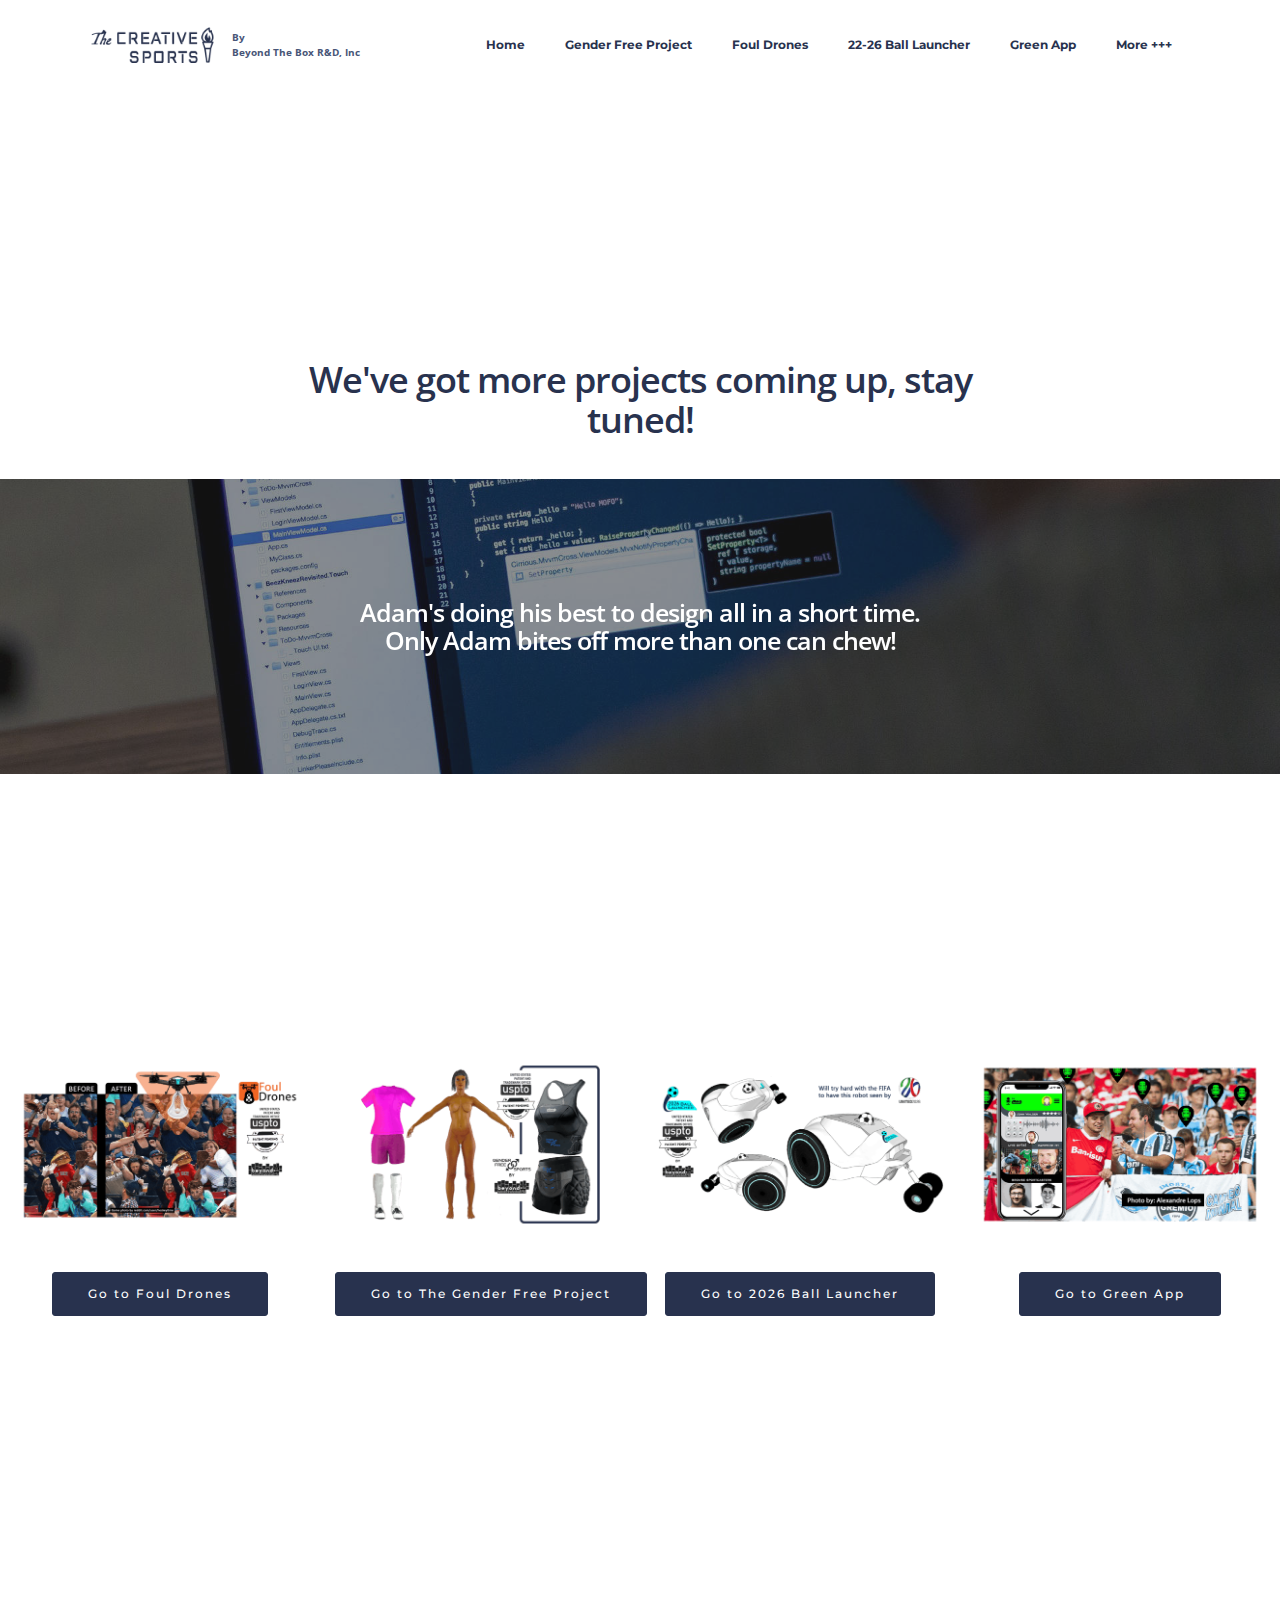
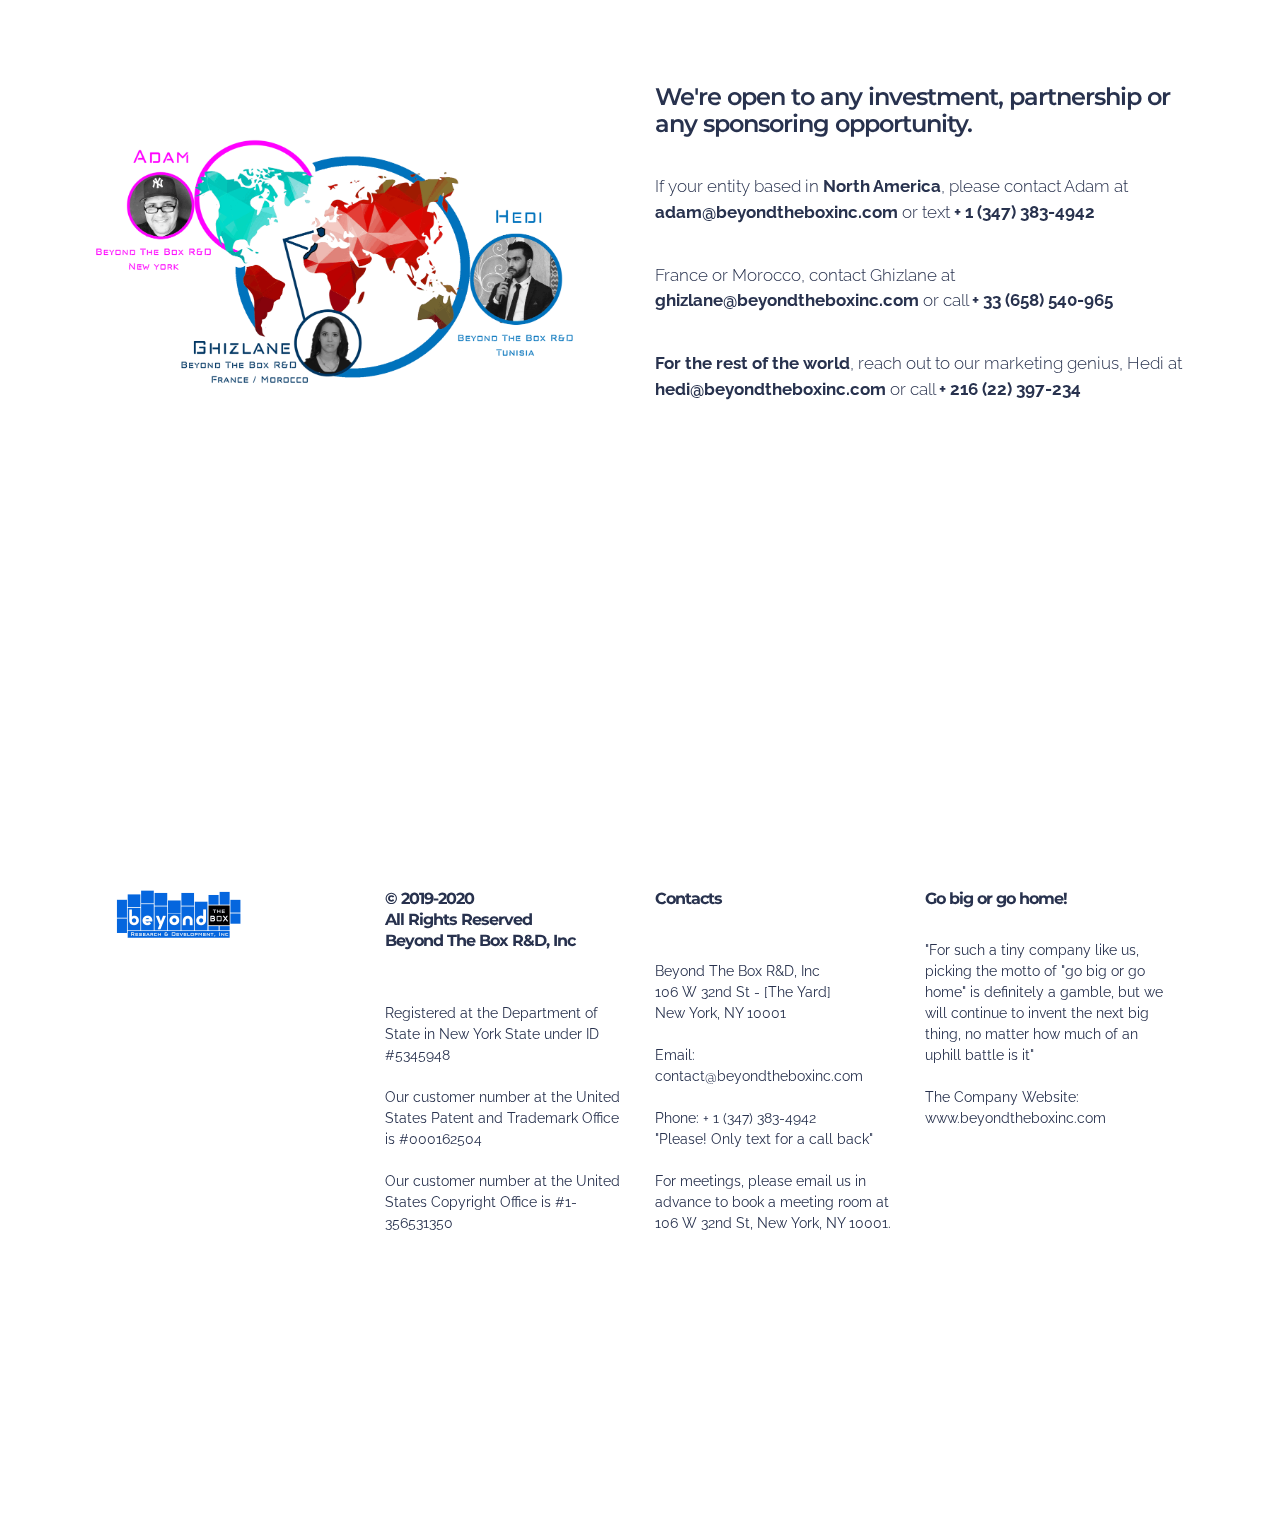
<file: page4.html>
<!DOCTYPE html>
<html  >
<head>
  <!-- Site made with Mobirise Website Builder v4.9.7, https://mobirise.com -->
  <meta charset="UTF-8">
  <meta http-equiv="X-UA-Compatible" content="IE=edge">
  <meta name="generator" content="Mobirise v4.9.7, mobirise.com">
  <meta name="viewport" content="width=device-width, initial-scale=1, minimum-scale=1">
  <link rel="shortcut icon" href="assets/images/logo-icons-lb-128x122.png" type="image/x-icon">
  <meta name="description" content="Website Creator Description">
  
  <title>And More</title>
  <link rel="stylesheet" href="https://fonts.googleapis.com/css?family=Montserrat:400,700">
  <link rel="stylesheet" href="https://fonts.googleapis.com/css?family=Raleway:100,100i,200,200i,300,300i,400,400i,500,500i,600,600i,700,700i,800,800i,900,900i">
  <link rel="stylesheet" href="https://fonts.googleapis.com/css?family=Lora:400,700,400italic,700italic&subset=latin">
  <link rel="stylesheet" href="assets/tether/tether.min.css">
  <link rel="stylesheet" href="assets/bootstrap/css/bootstrap.min.css">
  <link rel="stylesheet" href="assets/dropdown/css/style.css">
  <link rel="stylesheet" href="assets/theme/css/style.css">
  <link rel="stylesheet" href="assets/mobirise/css/mbr-additional.css" type="text/css">
  
  
  
</head>
<body>
  <section id="ext_menu-1x" data-rv-view="264">

    <nav class="navbar navbar-dropdown navbar-fixed-top">
        <div class="container">

            <div class="mbr-table">
                <div class="mbr-table-cell">

                    <div class="navbar-brand">
                        <a href="index.html" class="navbar-logo"><img src="assets/images/creative-sport-logo3-344x128.png" alt="Mobirise"></a>
                        <a class="navbar-caption text-info" href="https://beyondtheboxinc.com" target="_blank">By<br>Beyond The Box R&amp;D, Inc</a>
                    </div>

                </div>
                <div class="mbr-table-cell">

                    <button class="navbar-toggler pull-xs-right hidden-md-up" type="button" data-toggle="collapse" data-target="#exCollapsingNavbar">
                        <div class="hamburger-icon"></div>
                    </button>

                    <ul class="nav-dropdown collapse pull-xs-right nav navbar-nav navbar-toggleable-sm" id="exCollapsingNavbar"><li class="nav-item"><a class="nav-link link" href="index.html">Home</a></li><li class="nav-item"><a class="nav-link link" href="page1.html">Gender Free Project</a></li><li class="nav-item"><a class="nav-link link" href="page2.html">Foul Drones</a></li><li class="nav-item"><a class="nav-link link" href="page5.html">22-26 Ball Launcher</a></li><li class="nav-item"><a class="nav-link link" href="page6.html">Green App</a></li><li class="nav-item"><a class="nav-link link" href="page4.html">More +++&nbsp;<br></a></li></ul>
                    <button hidden="" class="navbar-toggler navbar-close" type="button" data-toggle="collapse" data-target="#exCollapsingNavbar">
                        <div class="close-icon"></div>
                    </button>

                </div>
            </div>

        </div>
    </nav>

</section>

<section class="engine"><a href="https://mobirise.info">Mobirise</a></section><section class="mbr-section mbr-after-navbar" id="content5-25" data-rv-view="266" style="background-color: rgb(255, 255, 255); padding-top: 120px; padding-bottom: 120px;">

    

    <div class="container">
        
        
    </div>

</section>

<section class="mbr-section article" id="msg-box8-20" data-rv-view="269" style="background-color: rgb(255, 255, 255); padding-top: 120px; padding-bottom: 40px;">

    
    <div class="container">
        <div class="row">
            <div class="col-md-8 col-md-offset-2 text-xs-center">
                <h3 class="mbr-section-title display-2">We've got more projects coming up, stay tuned! 
</h3>
                
                
            </div>
        </div>
    </div>

</section>

<section class="mbr-section article mbr-parallax-background" id="msg-box8-22" data-rv-view="272" style="background-image: url(assets/images/mbr-1920x1280.jpg); padding-top: 120px; padding-bottom: 120px;">

    <div class="mbr-overlay" style="opacity: 0.5; background-color: rgb(34, 34, 34);">
    </div>
    <div class="container">
        <div class="row">
            <div class="col-md-8 col-md-offset-2 text-xs-center">
                <h3 class="mbr-section-title display-2">Adam's doing his best to design all in a short time.<br>Only Adam bites off more than one can chew!
</h3>
                
                
            </div>
        </div>
    </div>

</section>

<section class="mbr-section" id="content5-23" data-rv-view="275" style="background-color: rgb(255, 255, 255); padding-top: 120px; padding-bottom: 120px;">

    

    <div class="container">
        
        
    </div>

</section>

<section class="mbr-cards mbr-section mbr-section-nopadding" id="features3-3n" data-rv-view="278" style="background-color: rgb(255, 255, 255);">

    

    <div class="mbr-cards-row row">
        <div class="mbr-cards-col col-xs-12 col-lg-3" style="padding-top: 40px; padding-bottom: 0px;">
            <div class="container">
              <div class="card cart-block">
                  <div class="card-img"><img src="assets/images/h5-600x375.png" class="card-img-top"></div>
                  <div class="card-block">
                    
                    
                    
                    <div class="card-btn"><a href="page2.html" class="btn btn-primary">Go to Foul Drones</a></div>
                    </div>
                </div>
            </div>
        </div>
        <div class="mbr-cards-col col-xs-12 col-lg-3" style="padding-top: 40px; padding-bottom: 0px;">
            <div class="container">
                <div class="card cart-block">
                    <div class="card-img"><img src="assets/images/h1-600x375.png" class="card-img-top"></div>
                    <div class="card-block">
                        
                        
                        
                        <div class="card-btn"><a href="page1.html" class="btn btn-primary">Go to&nbsp;The Gender Free Project</a></div>
                    </div>
                </div>
            </div>
        </div>
        <div class="mbr-cards-col col-xs-12 col-lg-3" style="padding-top: 40px; padding-bottom: 0px;">
            <div class="container">
                <div class="card cart-block">
                    <div class="card-img"><img src="assets/images/h3-600x375.png" class="card-img-top"></div>
                    <div class="card-block">
                        
                        
                        
                        <div class="card-btn"><a href="page5.html" class="btn btn-primary">Go to 2026 Ball Launcher</a></div>
                    </div>
                </div>
            </div>
        </div>
        <div class="mbr-cards-col col-xs-12 col-lg-3" style="padding-top: 40px; padding-bottom: 0px;">
            <div class="container">
                <div class="card cart-block">
                    <div class="card-img"><img src="assets/images/h4-600x375.png" class="card-img-top"></div>
                    <div class="card-block">
                        
                        
                        
                        <div class="card-btn"><a href="page6.html" class="btn btn-primary">Go to&nbsp;Green App</a></div>
                    </div>
                </div>
            </div>
        </div>
        
        
    </div>
</section>

<section class="mbr-section" id="content5-24" data-rv-view="281" style="background-color: rgb(255, 255, 255); padding-top: 120px; padding-bottom: 120px;">

    

    <div class="container">
        
        
    </div>

</section>

<section class="mbr-section" id="msg-box4-3t" data-rv-view="289" style="background-color: rgb(255, 255, 255); padding-top: 120px; padding-bottom: 120px;">

    
    <div class="container">
        <div class="row">
            <div class="mbr-table-md-up">

              <div class="mbr-table-cell mbr-right-padding-md-up mbr-valign-top col-md-7 image-size" style="width: 50%;">
                  <div class="mbr-figure"><img src="assets/images/map4-1400x769.png"></div>
              </div>

              


              <div class="mbr-table-cell col-md-5 text-xs-center text-md-left content-size">
                  <h3 class="mbr-section-title display-2">We're open to any investment, partnership or any sponsoring opportunity.</h3>
                  <div class="lead">

                    <p></p><p>If your entity based in <strong>North America</strong>, please contact Adam at <strong>adam@beyondtheboxinc.com</strong> or text <strong>+ 1 (347) 383-4942</strong></p><p>France or Morocco, contact Ghizlane at <strong>ghizlane@beyondtheboxinc.com</strong> or call <strong>+ 33 (658) 540-965</strong></p><p><strong>For the rest of the world</strong>, reach out to our marketing genius, Hedi at <strong>hedi@beyondtheboxinc.com</strong> or call <strong>+ 216 (22) 397-234</strong><br></p><p></p>

                  </div>

                  
              </div>


              

            </div>
        </div>
    </div>

</section>

<section class="mbr-section" id="content5-3u" data-rv-view="291" style="background-color: rgb(255, 255, 255); padding-top: 120px; padding-bottom: 120px;">

    

    <div class="container">
        
        
    </div>

</section>

<section class="mbr-section mbr-section-md-padding mbr-footer footer1" id="contacts1-1y" data-rv-view="284" style="background-color: rgb(255, 255, 255); padding-top: 90px; padding-bottom: 90px;">
    
    <div class="container">
        <div class="row">
            <div class="mbr-footer-content col-xs-12 col-md-3">
                <div><img src="assets/images/1btb2020-128x51.png"></div>
            </div>
            <div class="mbr-footer-content col-xs-12 col-md-3">
                <p><strong>© 2019-2020 &nbsp;<br>All Rights Reserved 
<br>Beyond The Box R&amp;D, Inc</strong> 
<br><br>Registered at the Department of State in New York State under ID #5345948
<br>
<br>Our customer number at the United States Patent and Trademark Office is #000162504<br><br>Our customer number at the United States Copyright
Office is #1-356531350<br></p>
            </div>
            <div class="mbr-footer-content col-xs-12 col-md-3">
                <p><strong>Contacts
</strong><br>
<br>Beyond The Box R&amp;D, Inc
<br>106 W 32nd St - [The Yard]
<br>New York, NY 10001 
<br>
<br>Email: <a href="mailto:contactbeyondthebox@gmail.com">contact@beyondtheboxinc.com
</a><br>
<br>Phone: +&nbsp;1 (347) 383-4942
<br>"Please! Only text for a call back"<br><br>For meetings, please email us in advance to book a meeting room at 106 W 32nd St, New York, NY 10001.<br></p>
            </div>
            <div class="mbr-footer-content col-xs-12 col-md-3">
                <p><strong>Go big or go home! 
<br></strong>
<br>"For such a tiny company like us, picking the motto of "go big or go home" is definitely a gamble, but we will continue to invent the next big thing, no matter how much of an uphill battle is it"<br><br>The Company Website:<br><a href="https://beyondtheboxinc.com" target="_blank">www.beyondtheboxinc.com</a><br></p>
            </div>

        </div>
    </div>
</section>

<section class="mbr-section" id="content5-3v" data-rv-view="294" style="background-color: rgb(255, 255, 255); padding-top: 80px; padding-bottom: 120px;">

    

    <div class="container">
        
        
    </div>

</section>


  <script src="assets/web/assets/jquery/jquery.min.js"></script>
  <script src="assets/tether/tether.min.js"></script>
  <script src="assets/bootstrap/js/bootstrap.min.js"></script>
  <script src="assets/smooth-scroll/smooth-scroll.js"></script>
  <script src="assets/dropdown/js/script.min.js"></script>
  <script src="assets/touch-swipe/jquery.touch-swipe.min.js"></script>
  <script src="assets/jarallax/jarallax.js"></script>
  <script src="assets/theme/js/script.js"></script>
  
  
</body>
</html>
</file>
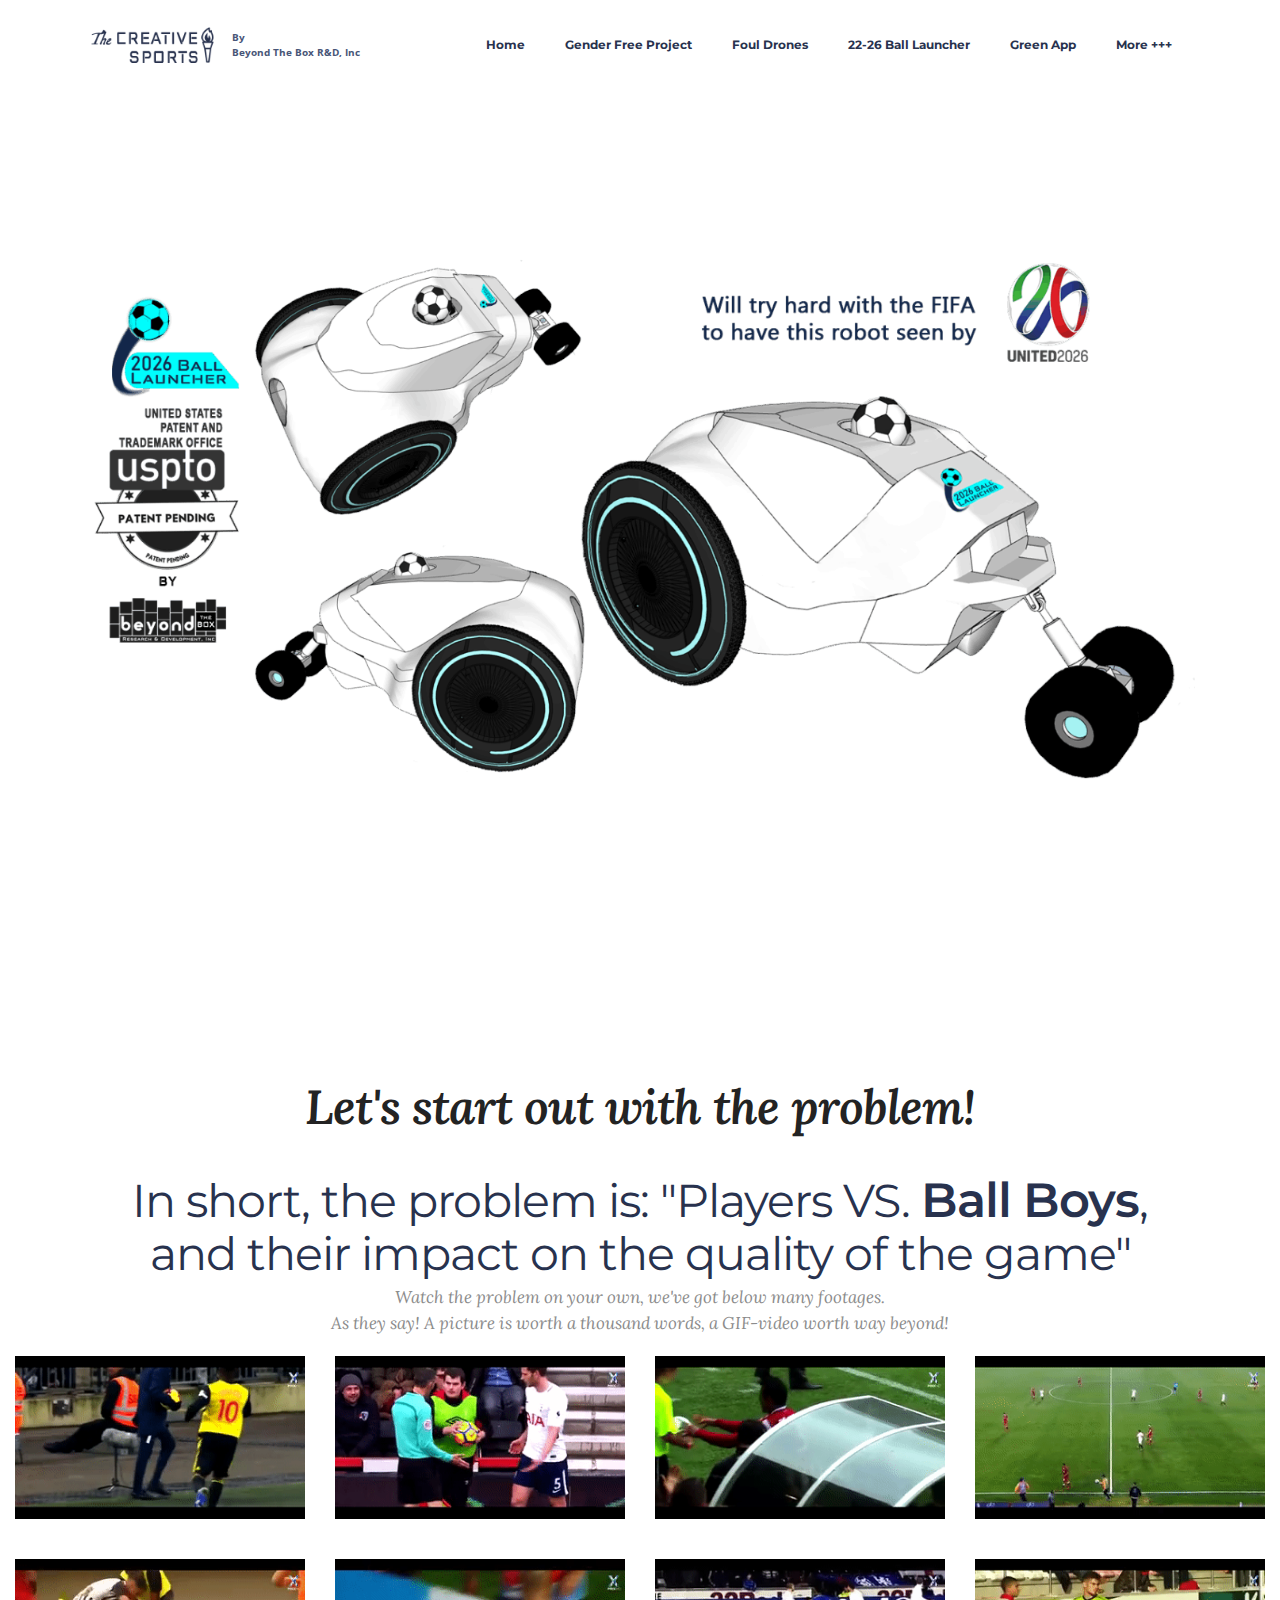
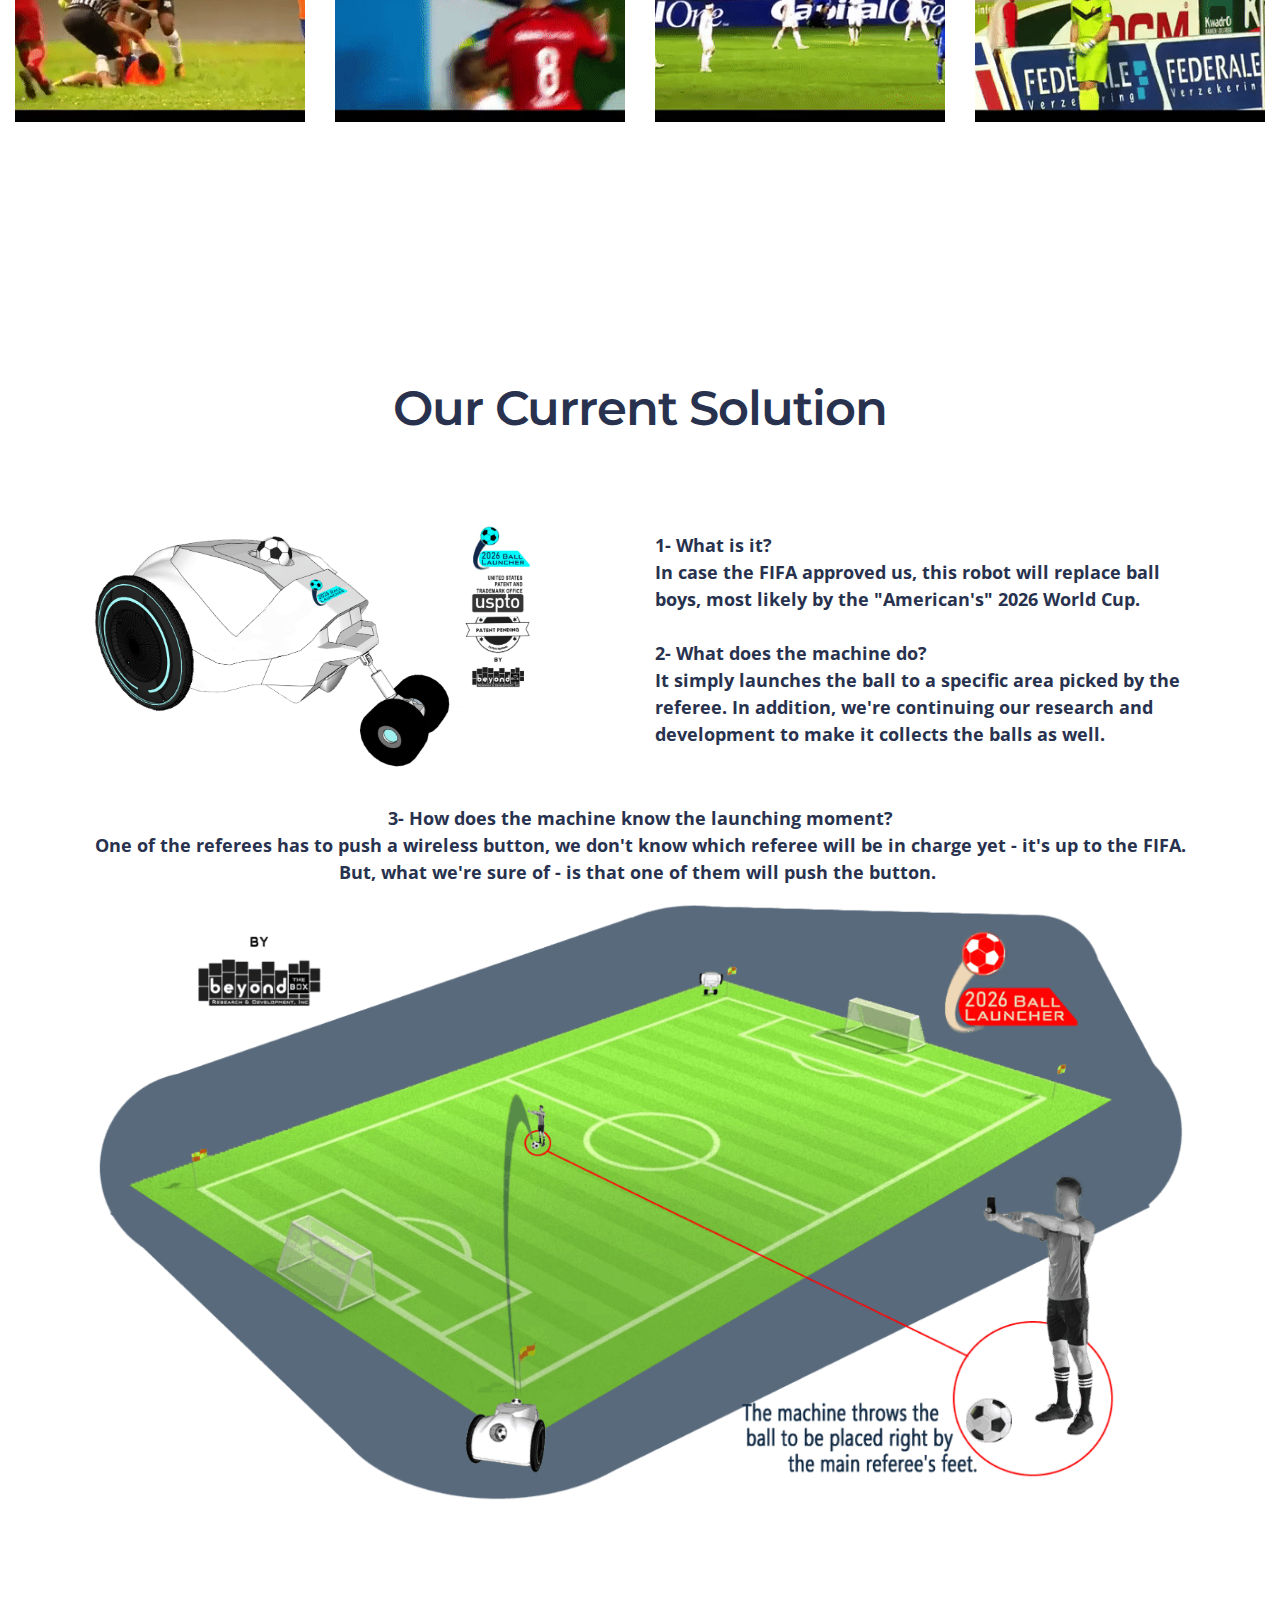
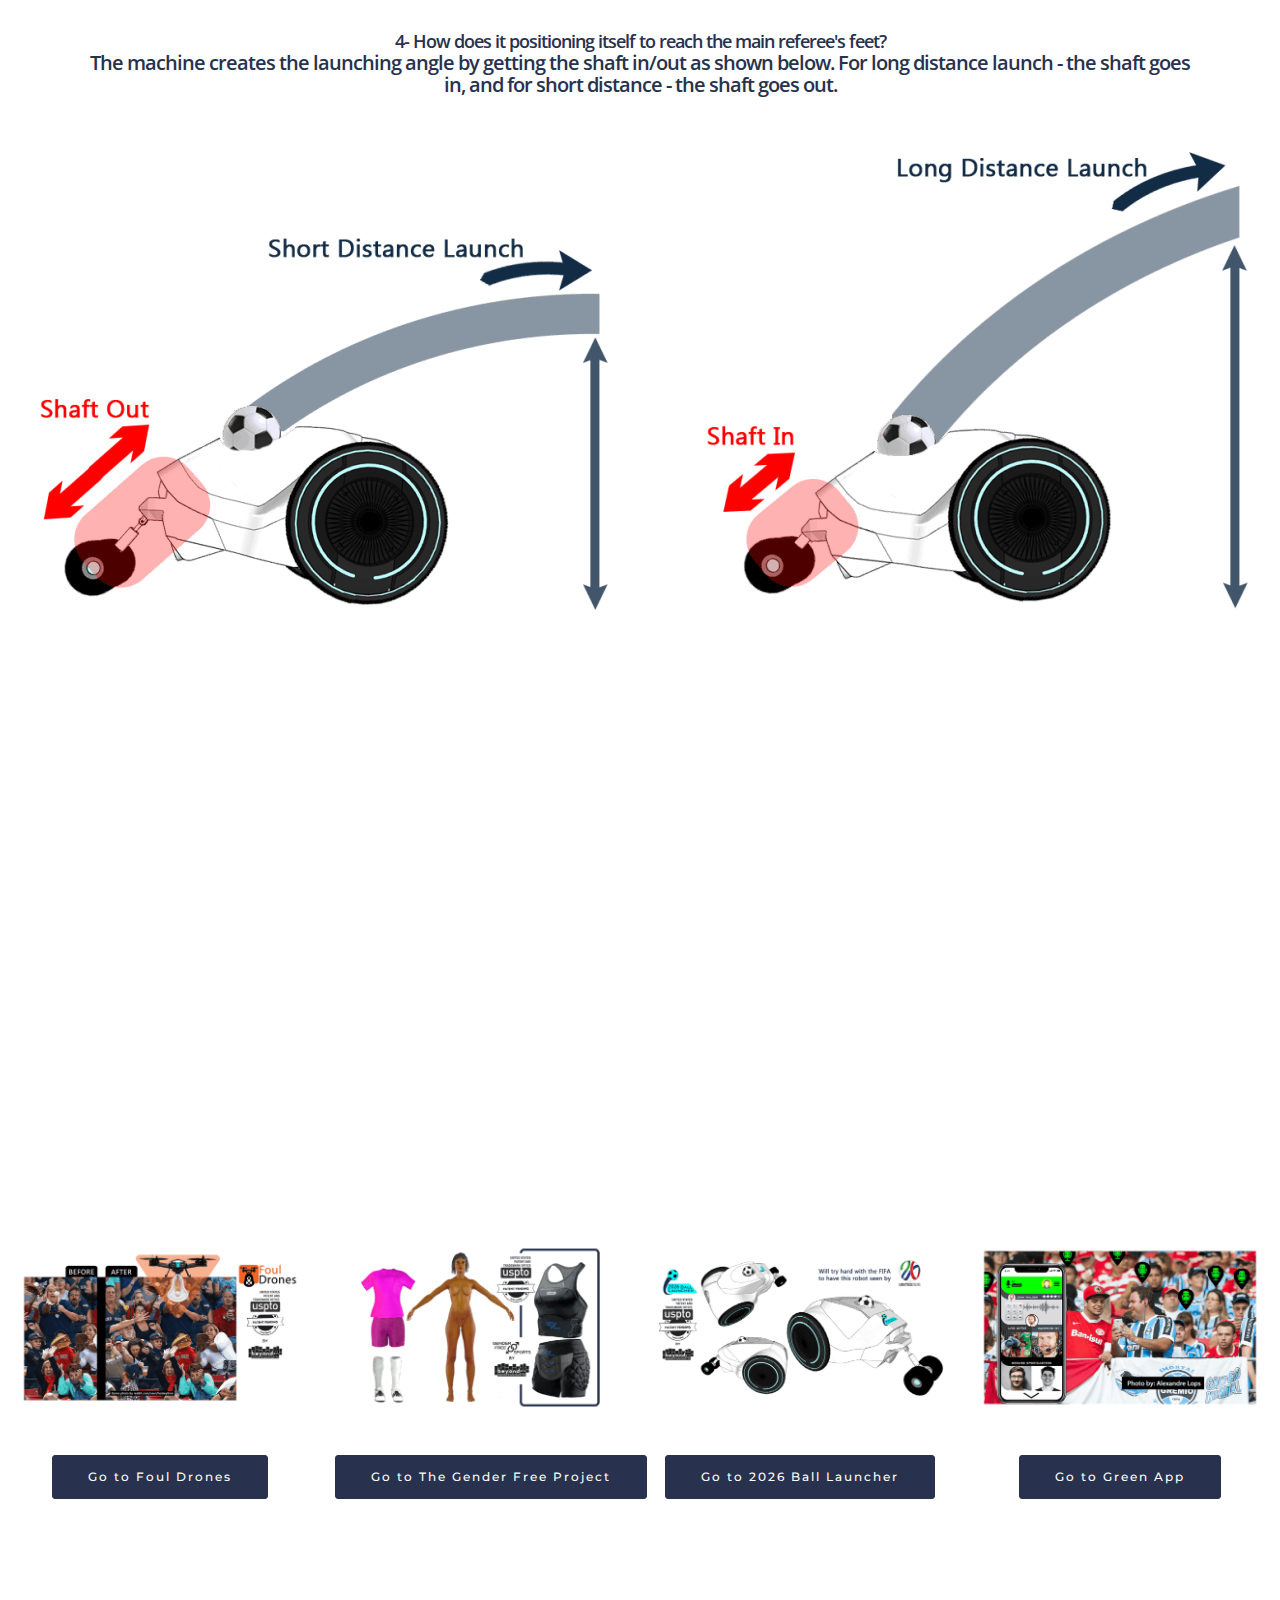
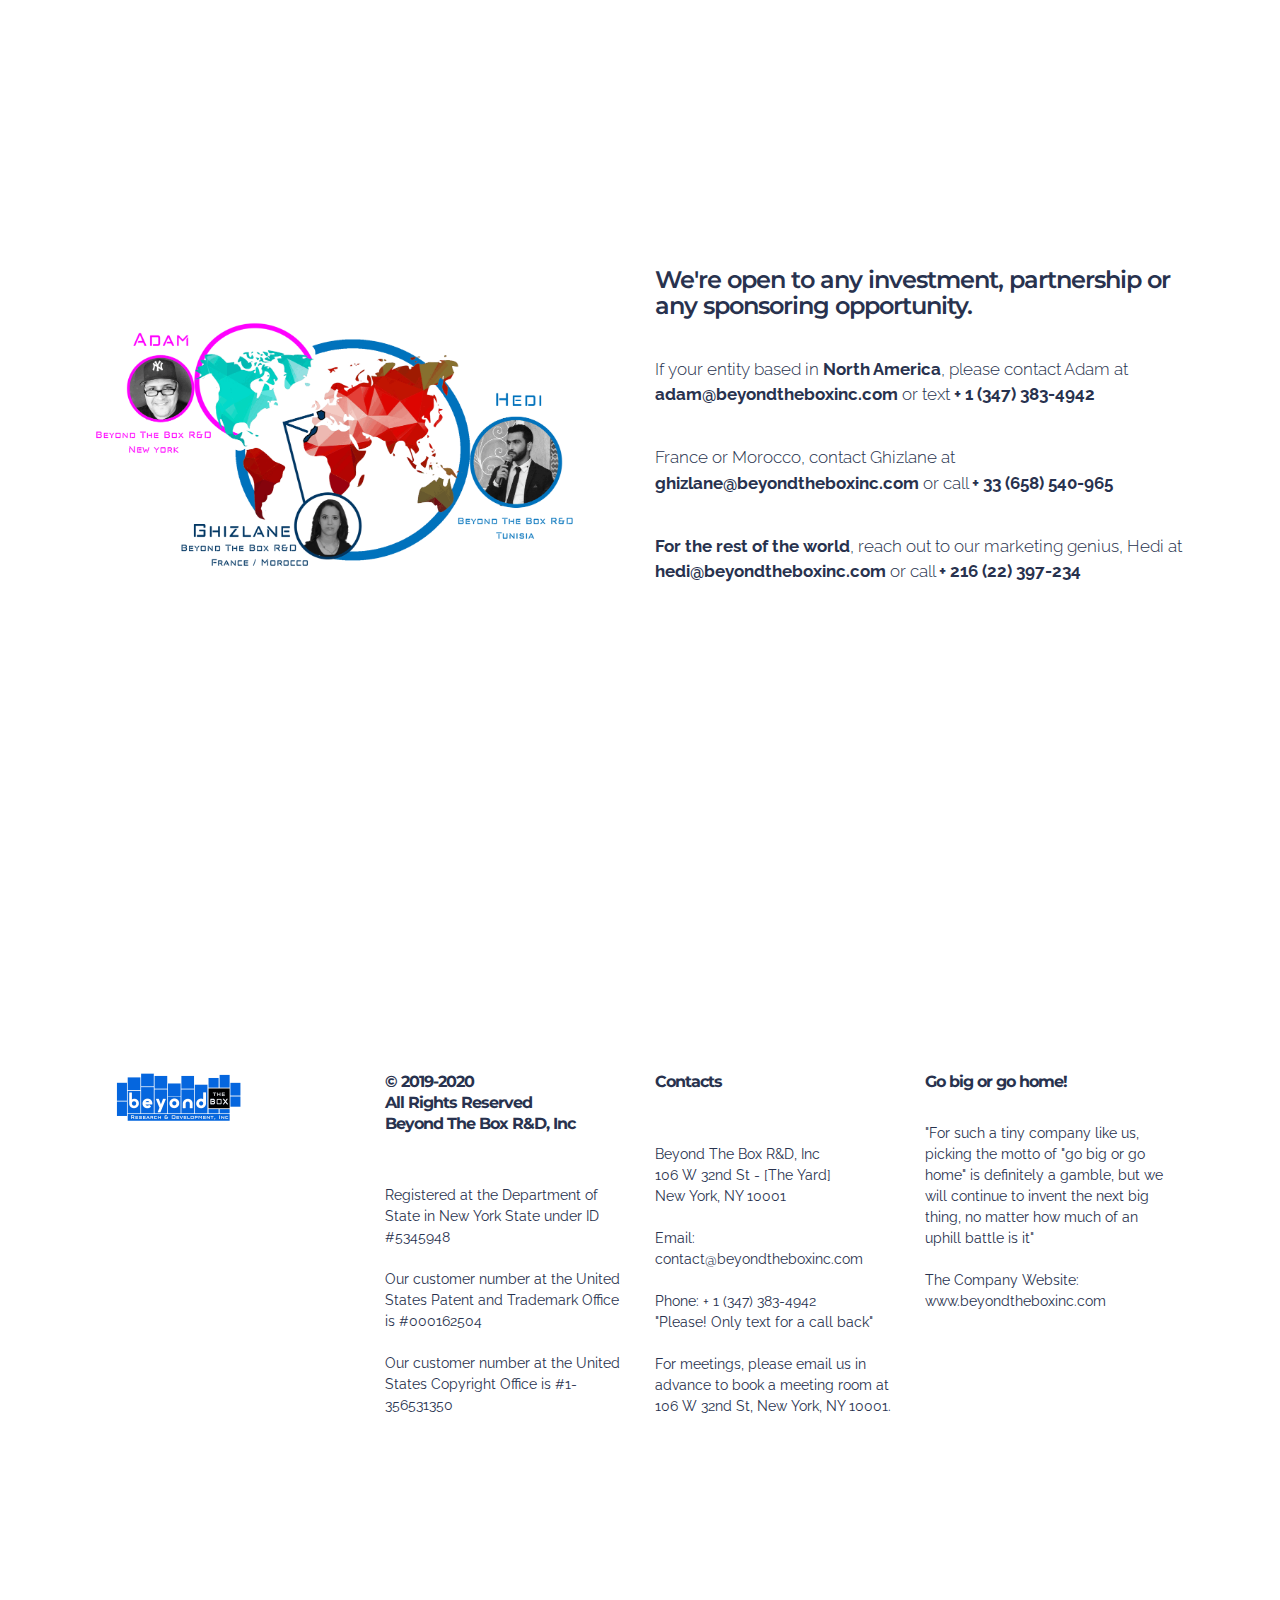
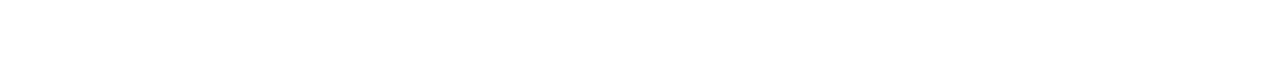
<file: page5.html>
<!DOCTYPE html>
<html  >
<head>
  <!-- Site made with Mobirise Website Builder v4.9.7, https://mobirise.com -->
  <meta charset="UTF-8">
  <meta http-equiv="X-UA-Compatible" content="IE=edge">
  <meta name="generator" content="Mobirise v4.9.7, mobirise.com">
  <meta name="viewport" content="width=device-width, initial-scale=1, minimum-scale=1">
  <link rel="shortcut icon" href="assets/images/logo-icons-lb-128x122.png" type="image/x-icon">
  <meta name="description" content="Website Creator Description">
  
  <title>22-26 Ball Launcher</title>
  <link rel="stylesheet" href="https://fonts.googleapis.com/css?family=Lora:400,700,400italic,700italic&subset=latin">
  <link rel="stylesheet" href="https://fonts.googleapis.com/css?family=Montserrat:400,700">
  <link rel="stylesheet" href="https://fonts.googleapis.com/css?family=Raleway:100,100i,200,200i,300,300i,400,400i,500,500i,600,600i,700,700i,800,800i,900,900i">
  <link rel="stylesheet" href="assets/tether/tether.min.css">
  <link rel="stylesheet" href="assets/bootstrap/css/bootstrap.min.css">
  <link rel="stylesheet" href="assets/dropdown/css/style.css">
  <link rel="stylesheet" href="assets/theme/css/style.css">
  <link rel="stylesheet" href="assets/mobirise/css/mbr-additional.css" type="text/css">
  
  
  
</head>
<body>
  <section id="ext_menu-1x" data-rv-view="171">

    <nav class="navbar navbar-dropdown navbar-fixed-top">
        <div class="container">

            <div class="mbr-table">
                <div class="mbr-table-cell">

                    <div class="navbar-brand">
                        <a href="index.html" class="navbar-logo"><img src="assets/images/creative-sport-logo3-344x128.png" alt="Mobirise"></a>
                        <a class="navbar-caption text-info" href="https://beyondtheboxinc.com" target="_blank">By<br>Beyond The Box R&amp;D, Inc</a>
                    </div>

                </div>
                <div class="mbr-table-cell">

                    <button class="navbar-toggler pull-xs-right hidden-md-up" type="button" data-toggle="collapse" data-target="#exCollapsingNavbar">
                        <div class="hamburger-icon"></div>
                    </button>

                    <ul class="nav-dropdown collapse pull-xs-right nav navbar-nav navbar-toggleable-sm" id="exCollapsingNavbar"><li class="nav-item"><a class="nav-link link" href="index.html">Home</a></li><li class="nav-item"><a class="nav-link link" href="page1.html">Gender Free Project</a></li><li class="nav-item"><a class="nav-link link" href="page2.html">Foul Drones</a></li><li class="nav-item"><a class="nav-link link" href="page5.html">22-26 Ball Launcher</a></li><li class="nav-item"><a class="nav-link link" href="page6.html">Green App</a></li><li class="nav-item"><a class="nav-link link" href="page4.html">More +++&nbsp;<br></a></li></ul>
                    <button hidden="" class="navbar-toggler navbar-close" type="button" data-toggle="collapse" data-target="#exCollapsingNavbar">
                        <div class="close-icon"></div>
                    </button>

                </div>
            </div>

        </div>
    </nav>

</section>

<section class="engine"><a href="https://mobirise.info/n">free simple website templates</a></section><section class="mbr-section article mbr-after-navbar" id="msg-box8-20" data-rv-view="173" style="background-color: rgb(255, 255, 255); padding-top: 120px; padding-bottom: 40px;">

    
    <div class="container">
        <div class="row">
            <div class="col-md-8 col-md-offset-2 text-xs-center">
                
                
                
            </div>
        </div>
    </div>

</section>

<section class="mbr-section mbr-section__container" id="image2-2u" data-rv-view="176" style="background-color: rgb(255, 255, 255); padding-top: 60px; padding-bottom: 80px;">
    <div class="container">
        <div class="row">
            <div class="col-xs-12">
                <figure class="mbr-figure">
                    <div><img src="assets/images/home-field-1400x757.png"></div>

                    

                </figure>
            </div>
        </div>
    </div>
</section>

<section class="mbr-section" id="content5-25" data-rv-view="178" style="background-color: rgb(255, 255, 255); padding-top: 80px; padding-bottom: 80px;">

    

    <div class="container">
        
        
    </div>

</section>

<section class="mbr-section mbr-section__container article" id="header3-2p" data-rv-view="181" style="background-color: rgb(255, 255, 255); padding-top: 20px; padding-bottom: 20px;">
    <div class="container">
        <div class="row">
            <div class="col-xs-12">
                <h3 class="mbr-section-title display-2"><em>Let's start out with the problem!</em></h3>
                
            </div>
        </div>
    </div>
</section>

<section class="mbr-section mbr-section__container article" id="header3-2c" data-rv-view="183" style="background-color: rgb(255, 255, 255); padding-top: 20px; padding-bottom: 20px;">
    <div class="container">
        <div class="row">
            <div class="col-xs-12">
                <h3 class="mbr-section-title display-2"><span style="font-weight: normal;">In short, the problem is: "Players VS. </span>Ball Boys<span style="font-weight: normal;">, and their impact on the quality of the game"</span></h3>
                <small class="mbr-section-subtitle">Watch the problem on your own, we've got below many footages.<br>As they say! A picture is worth a thousand words, a GIF-video worth way beyond!</small>
            </div>
        </div>
    </div>
</section>

<section class="mbr-cards mbr-section mbr-section-nopadding" id="features3-2d" data-rv-view="185" style="background-color: rgb(255, 255, 255);">

    

    <div class="mbr-cards-row row">
        <div class="mbr-cards-col col-xs-12 col-lg-3" style="padding-top: 0px; padding-bottom: 40px;">
            <div class="container">
              <div class="card cart-block">
                  <div class="card-img"><img src="assets/images/1.gif" class="card-img-top"></div>
                  
                </div>
            </div>
        </div>
        <div class="mbr-cards-col col-xs-12 col-lg-3" style="padding-top: 0px; padding-bottom: 40px;">
            <div class="container">
                <div class="card cart-block">
                    <div class="card-img"><img src="assets/images/2.gif" class="card-img-top"></div>
                    
                </div>
            </div>
        </div>
        <div class="mbr-cards-col col-xs-12 col-lg-3" style="padding-top: 0px; padding-bottom: 40px;">
            <div class="container">
                <div class="card cart-block">
                    <div class="card-img"><img src="assets/images/3.gif" class="card-img-top"></div>
                    
                </div>
            </div>
        </div>
        <div class="mbr-cards-col col-xs-12 col-lg-3" style="padding-top: 0px; padding-bottom: 40px;">
            <div class="container">
                <div class="card cart-block">
                    <div class="card-img"><img src="assets/images/4.gif" class="card-img-top"></div>
                    
                </div>
            </div>
        </div>
        
        
    </div>
</section>

<section class="mbr-cards mbr-section mbr-section-nopadding" id="features3-2o" data-rv-view="188" style="background-color: rgb(255, 255, 255);">

    

    <div class="mbr-cards-row row">
        <div class="mbr-cards-col col-xs-12 col-lg-3" style="padding-top: 0px; padding-bottom: 40px;">
            <div class="container">
              <div class="card cart-block">
                  <div class="card-img"><img src="assets/images/5.gif" class="card-img-top"></div>
                  
                </div>
            </div>
        </div>
        <div class="mbr-cards-col col-xs-12 col-lg-3" style="padding-top: 0px; padding-bottom: 40px;">
            <div class="container">
                <div class="card cart-block">
                    <div class="card-img"><img src="assets/images/6.gif" class="card-img-top"></div>
                    
                </div>
            </div>
        </div>
        <div class="mbr-cards-col col-xs-12 col-lg-3" style="padding-top: 0px; padding-bottom: 40px;">
            <div class="container">
                <div class="card cart-block">
                    <div class="card-img"><img src="assets/images/7.gif" class="card-img-top"></div>
                    
                </div>
            </div>
        </div>
        <div class="mbr-cards-col col-xs-12 col-lg-3" style="padding-top: 0px; padding-bottom: 40px;">
            <div class="container">
                <div class="card cart-block">
                    <div class="card-img"><img src="assets/images/8.gif" class="card-img-top"></div>
                    
                </div>
            </div>
        </div>
        
        
    </div>
</section>

<section class="mbr-section" id="content5-23" data-rv-view="191" style="background-color: rgb(255, 255, 255); padding-top: 80px; padding-bottom: 120px;">

    

    <div class="container">
        
        
    </div>

</section>

<section class="mbr-section mbr-section__container article" id="header3-2e" data-rv-view="194" style="background-color: rgb(255, 255, 255); padding-top: 20px; padding-bottom: 20px;">
    <div class="container">
        <div class="row">
            <div class="col-xs-12">
                <h3 class="mbr-section-title display-2">Our Current Solution</h3>
                
            </div>
        </div>
    </div>
</section>

<section class="mbr-section" id="msg-box4-2s" data-rv-view="196" style="background-color: rgb(255, 255, 255); padding-top: 40px; padding-bottom: 0px;">

    
    <div class="container">
        <div class="row">
            <div class="mbr-table-md-up">

              <div class="mbr-table-cell mbr-right-padding-md-up mbr-valign-top col-md-7 image-size" style="width: 50%;">
                  <div class="mbr-figure"><img src="assets/images/field16-2-1400x757.png"></div>
              </div>

              


              <div class="mbr-table-cell col-md-5 text-xs-center text-md-left content-size">
                  
                  <div class="lead">

                    <p></p><p><strong>1- What is it?
<br>In case the FIFA approved us, this robot will replace ball boys, most likely by the "American's" 2026 World Cup.
<br>
<br>2- What does the machine do?
<br>It simply launches the ball to a specific area picked by the referee. In addition, we're continuing our research and development to make it collects the balls as well.&nbsp;</strong><br></p><p></p>

                  </div>

                  
              </div>


              

            </div>
        </div>
    </div>

</section>

<section class="mbr-section article mbr-section__container" id="content1-2x" data-rv-view="199" style="background-color: rgb(255, 255, 255); padding-top: 20px; padding-bottom: 0px;">

    <div class="container">
        <div class="row">
            <div class="col-xs-12 lead"><p><strong>3- How does the machine know the launching moment?
</strong></p><p><strong>One of the referees has to push a wireless button, we don't know which referee will be in charge yet - it's up to the FIFA. But, what we're sure of - is that one of them will push the button.&nbsp;</strong></p></div>
        </div>
    </div>

</section>

<section class="mbr-section mbr-section__container" id="image2-2v" data-rv-view="201" style="background-color: rgb(255, 255, 255); padding-top: 0px; padding-bottom: 0px;">
    <div class="container">
        <div class="row">
            <div class="col-xs-12">
                <figure class="mbr-figure">
                    <div><img src="assets/images/field24-1400x790.png"></div>

                    

                </figure>
            </div>
        </div>
    </div>
</section>

<section class="mbr-section mbr-section__container article" id="header3-2z" data-rv-view="203" style="background-color: rgb(255, 255, 255); padding-top: 120px; padding-bottom: 20px;">
    <div class="container">
        <div class="row">
            <div class="col-xs-12">
                <h3 class="mbr-section-title display-2">4- How does it positioning itself to reach the main referee's feet?
<div>The machine creates the launching angle by getting the shaft in/out as shown below. For long distance launch - the shaft goes in, and for short distance - the shaft goes out.</div></h3>
                
            </div>
        </div>
    </div>
</section>

<section class="mbr-cards mbr-section mbr-section-nopadding" id="features3-2y" data-rv-view="205" style="background-color: rgb(255, 255, 255);">

    

    <div class="mbr-cards-row row">
        <div class="mbr-cards-col col-xs-12 col-lg-6" style="padding-top: 0px; padding-bottom: 80px;">
            <div class="container">
              <div class="card cart-block">
                  <div class="card-img"><img src="assets/images/field-copy-600x521.png" class="card-img-top"></div>
                  
                </div>
            </div>
        </div>
        <div class="mbr-cards-col col-xs-12 col-lg-6" style="padding-top: 0px; padding-bottom: 80px;">
            <div class="container">
                <div class="card cart-block">
                    <div class="card-img"><img src="assets/images/field-copy2-600x521.png" class="card-img-top"></div>
                    
                </div>
            </div>
        </div>
        
        
        
        
    </div>
</section>

<section class="mbr-section" id="content5-24" data-rv-view="208" style="background-color: rgb(255, 255, 255); padding-top: 120px; padding-bottom: 120px;">

    

    <div class="container">
        
        
    </div>

</section>

<section class="mbr-section" id="content5-3i" data-rv-view="211" style="background-color: rgb(255, 255, 255); padding-top: 120px; padding-bottom: 120px;">

    

    <div class="container">
        
        
    </div>

</section>

<section class="mbr-cards mbr-section mbr-section-nopadding" id="features3-3g" data-rv-view="214" style="background-color: rgb(255, 255, 255);">

    

    <div class="mbr-cards-row row">
        <div class="mbr-cards-col col-xs-12 col-lg-3" style="padding-top: 40px; padding-bottom: 0px;">
            <div class="container">
              <div class="card cart-block">
                  <div class="card-img"><img src="assets/images/h5-600x375.png" class="card-img-top"></div>
                  <div class="card-block">
                    
                    
                    
                    <div class="card-btn"><a href="page2.html" class="btn btn-primary">Go to Foul Drones</a></div>
                    </div>
                </div>
            </div>
        </div>
        <div class="mbr-cards-col col-xs-12 col-lg-3" style="padding-top: 40px; padding-bottom: 0px;">
            <div class="container">
                <div class="card cart-block">
                    <div class="card-img"><img src="assets/images/h1-600x375.png" class="card-img-top"></div>
                    <div class="card-block">
                        
                        
                        
                        <div class="card-btn"><a href="page1.html" class="btn btn-primary">Go to&nbsp;The Gender Free Project</a></div>
                    </div>
                </div>
            </div>
        </div>
        <div class="mbr-cards-col col-xs-12 col-lg-3" style="padding-top: 40px; padding-bottom: 0px;">
            <div class="container">
                <div class="card cart-block">
                    <div class="card-img"><img src="assets/images/h3-600x375.png" class="card-img-top"></div>
                    <div class="card-block">
                        
                        
                        
                        <div class="card-btn"><a href="page5.html" class="btn btn-primary">Go to 2026 Ball Launcher</a></div>
                    </div>
                </div>
            </div>
        </div>
        <div class="mbr-cards-col col-xs-12 col-lg-3" style="padding-top: 40px; padding-bottom: 0px;">
            <div class="container">
                <div class="card cart-block">
                    <div class="card-img"><img src="assets/images/h4-600x375.png" class="card-img-top"></div>
                    <div class="card-block">
                        
                        
                        
                        <div class="card-btn"><a href="page6.html" class="btn btn-primary">Go to&nbsp;Green App</a></div>
                    </div>
                </div>
            </div>
        </div>
        
        
    </div>
</section>

<section class="mbr-section" id="content5-3h" data-rv-view="217" style="background-color: rgb(255, 255, 255); padding-top: 120px; padding-bottom: 120px;">

    

    <div class="container">
        
        
    </div>

</section>

<section class="mbr-section" id="msg-box4-3r" data-rv-view="228" style="background-color: rgb(255, 255, 255); padding-top: 120px; padding-bottom: 120px;">

    
    <div class="container">
        <div class="row">
            <div class="mbr-table-md-up">

              <div class="mbr-table-cell mbr-right-padding-md-up mbr-valign-top col-md-7 image-size" style="width: 50%;">
                  <div class="mbr-figure"><img src="assets/images/map4-1400x769.png"></div>
              </div>

              


              <div class="mbr-table-cell col-md-5 text-xs-center text-md-left content-size">
                  <h3 class="mbr-section-title display-2">We're open to any investment, partnership or any sponsoring opportunity.</h3>
                  <div class="lead">

                    <p></p><p>If your entity based in <strong>North America</strong>, please contact Adam at <strong>adam@beyondtheboxinc.com</strong> or text <strong>+ 1 (347) 383-4942</strong></p><p>France or Morocco, contact Ghizlane at <strong>ghizlane@beyondtheboxinc.com</strong> or call <strong>+ 33 (658) 540-965</strong></p><p><strong>For the rest of the world</strong>, reach out to our marketing genius, Hedi at <strong>hedi@beyondtheboxinc.com</strong> or call <strong>+ 216 (22) 397-234</strong><br></p><p></p>

                  </div>

                  
              </div>


              

            </div>
        </div>
    </div>

</section>

<section class="mbr-section" id="content5-30" data-rv-view="220" style="background-color: rgb(255, 255, 255); padding-top: 120px; padding-bottom: 120px;">

    

    <div class="container">
        
        
    </div>

</section>

<section class="mbr-section mbr-section-md-padding mbr-footer footer1" id="contacts1-1y" data-rv-view="223" style="background-color: rgb(255, 255, 255); padding-top: 90px; padding-bottom: 90px;">
    
    <div class="container">
        <div class="row">
            <div class="mbr-footer-content col-xs-12 col-md-3">
                <div><img src="assets/images/1btb2020-128x51.png"></div>
            </div>
            <div class="mbr-footer-content col-xs-12 col-md-3">
                <p><strong>© 2019-2020 &nbsp;<br>All Rights Reserved 
<br>Beyond The Box R&amp;D, Inc</strong> 
<br><br>Registered at the Department of State in New York State under ID #5345948
<br>
<br>Our customer number at the United States Patent and Trademark Office is #000162504<br><br>Our customer number at the United States Copyright
Office is #1-356531350<br></p>
            </div>
            <div class="mbr-footer-content col-xs-12 col-md-3">
                <p><strong>Contacts
</strong><br>
<br>Beyond The Box R&amp;D, Inc
<br>106 W 32nd St - [The Yard]
<br>New York, NY 10001 
<br>
<br>Email: <a href="mailto:contactbeyondthebox@gmail.com">contact@beyondtheboxinc.com
</a><br>
<br>Phone: +&nbsp;1 (347) 383-4942
<br>"Please! Only text for a call back"<br><br>For meetings, please email us in advance to book a meeting room at 106 W 32nd St, New York, NY 10001.<br></p>
            </div>
            <div class="mbr-footer-content col-xs-12 col-md-3">
                <p><strong>Go big or go home! 
<br></strong>
<br>"For such a tiny company like us, picking the motto of "go big or go home" is definitely a gamble, but we will continue to invent the next big thing, no matter how much of an uphill battle is it"<br><br>The Company Website:<br><a href="https://beyondtheboxinc.com" target="_blank">www.beyondtheboxinc.com</a><br></p>
            </div>

        </div>
    </div>
</section>

<section class="mbr-section" id="content5-27" data-rv-view="225" style="background-color: rgb(255, 255, 255); padding-top: 80px; padding-bottom: 80px;">

    

    <div class="container">
        
        
    </div>

</section>


  <script src="assets/web/assets/jquery/jquery.min.js"></script>
  <script src="assets/tether/tether.min.js"></script>
  <script src="assets/bootstrap/js/bootstrap.min.js"></script>
  <script src="assets/smooth-scroll/smooth-scroll.js"></script>
  <script src="assets/dropdown/js/script.min.js"></script>
  <script src="assets/touch-swipe/jquery.touch-swipe.min.js"></script>
  <script src="assets/theme/js/script.js"></script>
  
  
</body>
</html>
</file>
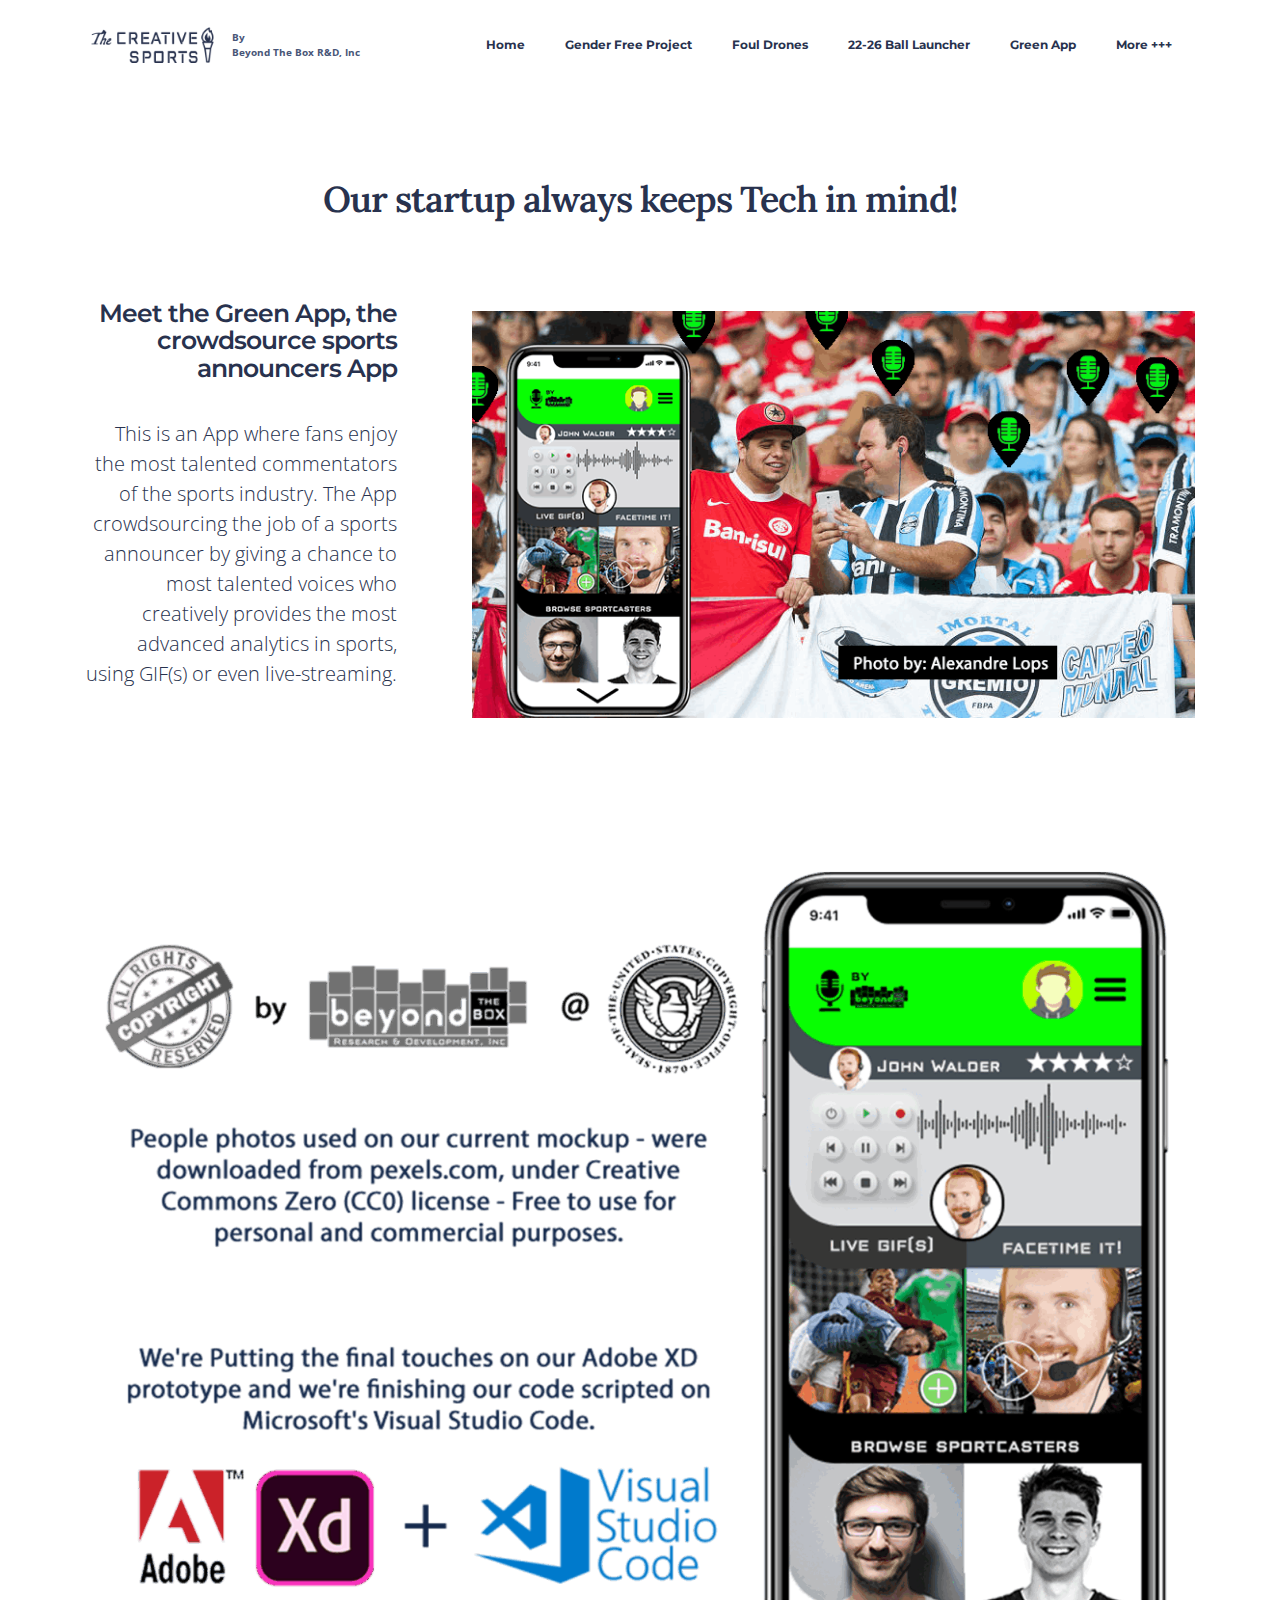
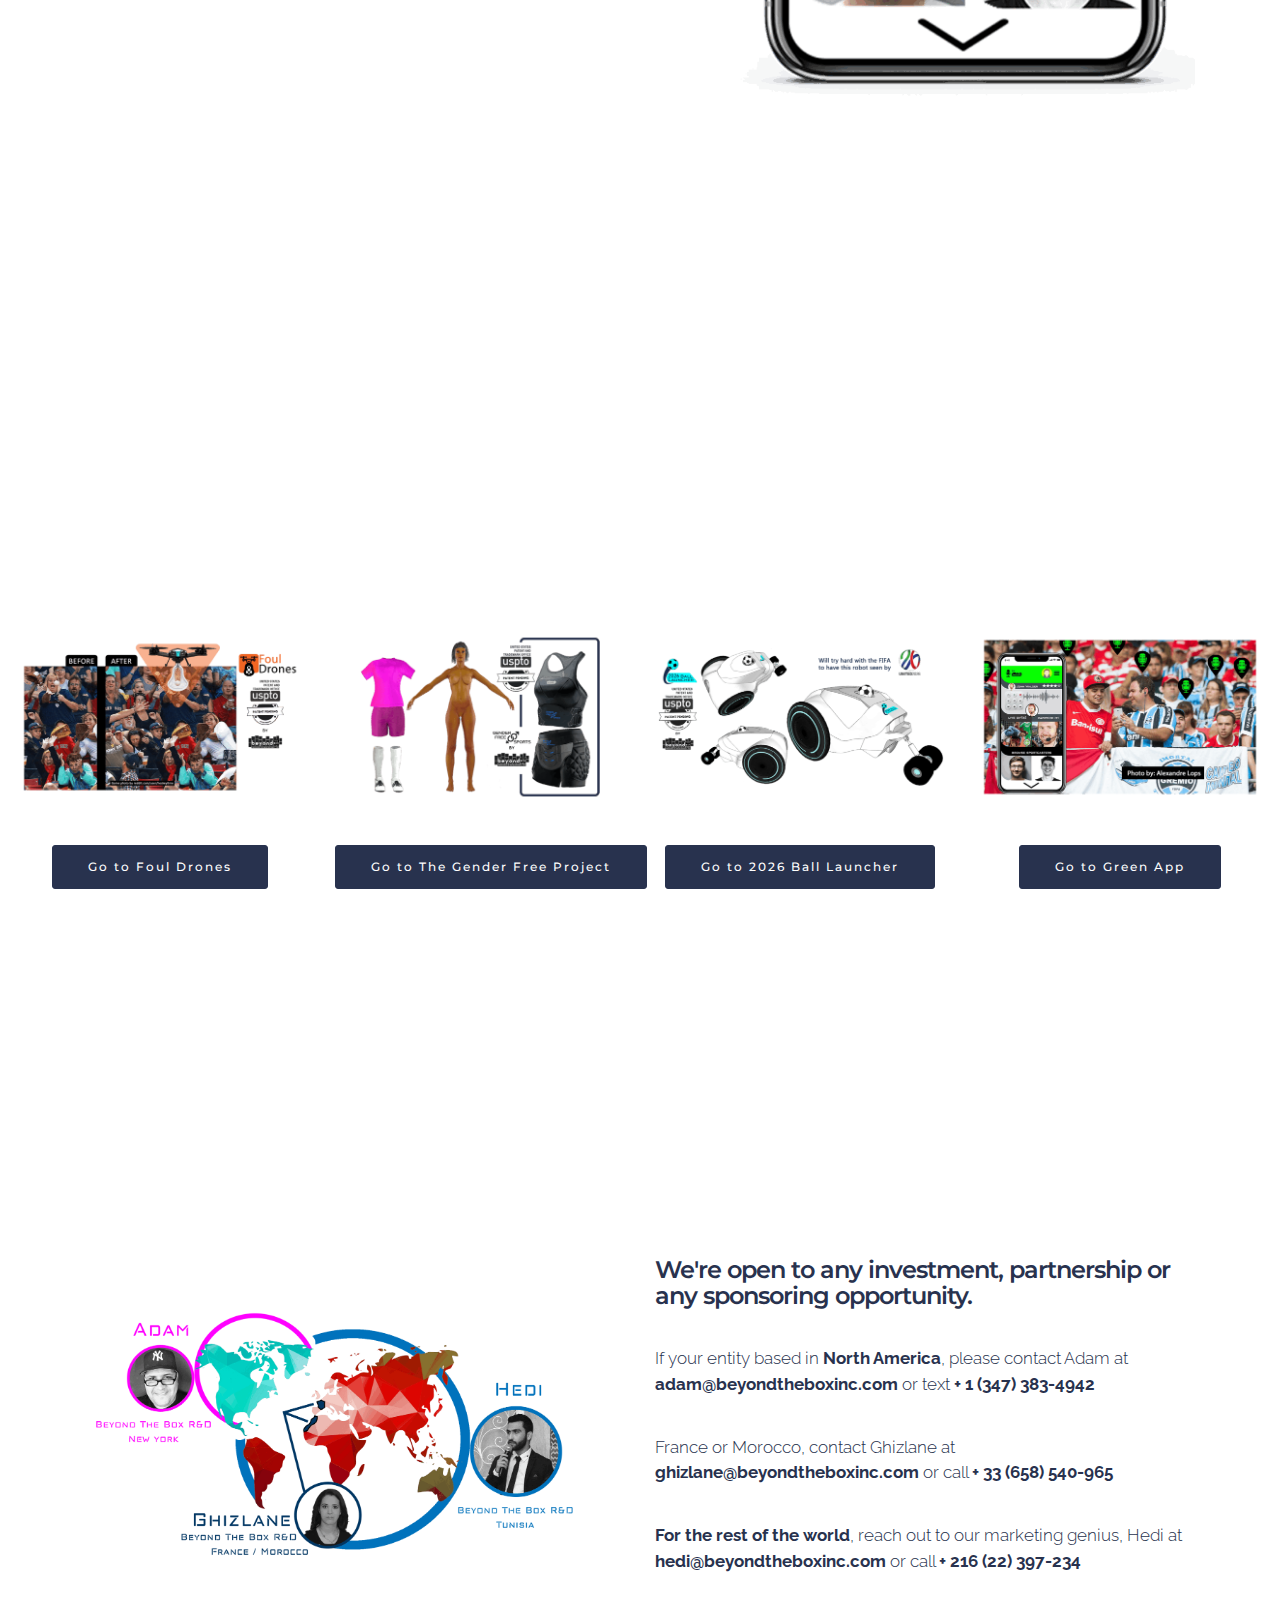
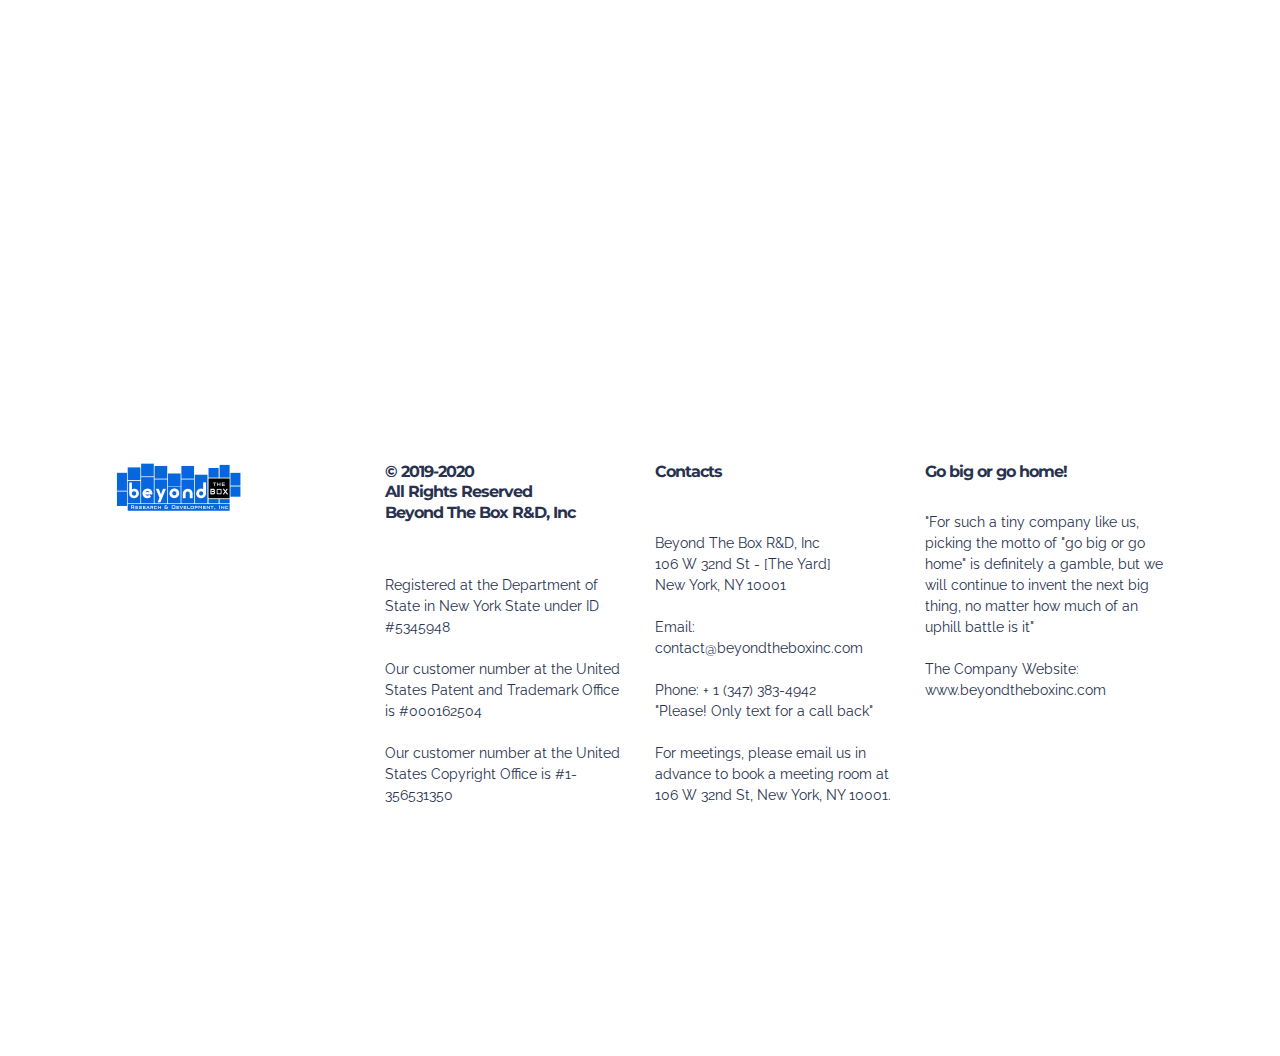
<file: page6.html>
<!DOCTYPE html>
<html  >
<head>
  <!-- Site made with Mobirise Website Builder v4.9.7, https://mobirise.com -->
  <meta charset="UTF-8">
  <meta http-equiv="X-UA-Compatible" content="IE=edge">
  <meta name="generator" content="Mobirise v4.9.7, mobirise.com">
  <meta name="viewport" content="width=device-width, initial-scale=1, minimum-scale=1">
  <link rel="shortcut icon" href="assets/images/logo-icons-lb-128x122.png" type="image/x-icon">
  <meta name="description" content="Website Creator Description">
  
  <title>Green App</title>
  <link rel="stylesheet" href="https://fonts.googleapis.com/css?family=Lora:400,700,400italic,700italic&subset=latin">
  <link rel="stylesheet" href="https://fonts.googleapis.com/css?family=Montserrat:400,700">
  <link rel="stylesheet" href="https://fonts.googleapis.com/css?family=Raleway:100,100i,200,200i,300,300i,400,400i,500,500i,600,600i,700,700i,800,800i,900,900i">
  <link rel="stylesheet" href="assets/tether/tether.min.css">
  <link rel="stylesheet" href="assets/bootstrap/css/bootstrap.min.css">
  <link rel="stylesheet" href="assets/dropdown/css/style.css">
  <link rel="stylesheet" href="assets/theme/css/style.css">
  <link rel="stylesheet" href="assets/mobirise/css/mbr-additional.css" type="text/css">
  
  
  
</head>
<body>
  <section id="ext_menu-1x" data-rv-view="230">

    <nav class="navbar navbar-dropdown navbar-fixed-top">
        <div class="container">

            <div class="mbr-table">
                <div class="mbr-table-cell">

                    <div class="navbar-brand">
                        <a href="index.html" class="navbar-logo"><img src="assets/images/creative-sport-logo3-344x128.png" alt="Mobirise"></a>
                        <a class="navbar-caption text-info" href="https://beyondtheboxinc.com" target="_blank">By<br>Beyond The Box R&amp;D, Inc</a>
                    </div>

                </div>
                <div class="mbr-table-cell">

                    <button class="navbar-toggler pull-xs-right hidden-md-up" type="button" data-toggle="collapse" data-target="#exCollapsingNavbar">
                        <div class="hamburger-icon"></div>
                    </button>

                    <ul class="nav-dropdown collapse pull-xs-right nav navbar-nav navbar-toggleable-sm" id="exCollapsingNavbar"><li class="nav-item"><a class="nav-link link" href="index.html">Home</a></li><li class="nav-item"><a class="nav-link link" href="page1.html">Gender Free Project</a></li><li class="nav-item"><a class="nav-link link" href="page2.html">Foul Drones</a></li><li class="nav-item"><a class="nav-link link" href="page5.html">22-26 Ball Launcher</a></li><li class="nav-item"><a class="nav-link link" href="page6.html">Green App</a></li><li class="nav-item"><a class="nav-link link" href="page4.html">More +++&nbsp;<br></a></li></ul>
                    <button hidden="" class="navbar-toggler navbar-close" type="button" data-toggle="collapse" data-target="#exCollapsingNavbar">
                        <div class="close-icon"></div>
                    </button>

                </div>
            </div>

        </div>
    </nav>

</section>

<section class="engine"><a href="https://mobirise.info/o">free portfolio web templates</a></section><section class="mbr-section mbr-after-navbar" id="content5-37" data-rv-view="232" style="background-color: rgb(255, 255, 255); padding-top: 80px; padding-bottom: 80px;">

    

    <div class="container">
        
        
    </div>

</section>

<section class="mbr-section mbr-section__container article" id="header3-36" data-rv-view="235" style="background-color: rgb(255, 255, 255); padding-top: 20px; padding-bottom: 80px;">
    <div class="container">
        <div class="row">
            <div class="col-xs-12">
                <h3 class="mbr-section-title display-2">Our startup always keeps Tech in mind!</h3>
                
            </div>
        </div>
    </div>
</section>

<section class="mbr-section" id="msg-box4-38" data-rv-view="237" style="background-color: rgb(255, 255, 255); padding-top: 0px; padding-bottom: 120px;">

    
    <div class="container">
        <div class="row">
            <div class="mbr-table-md-up">

              

              <div class="mbr-table-cell col-md-5 text-xs-center text-md-right content-size">
                  <h3 class="mbr-section-title display-2">Meet the Green App, the crowdsource sports announcers App</h3>
                  <div class="lead">

                    <p></p><p>This is an App where fans enjoy the most talented commentators of the sports industry. The App crowdsourcing the job of a sports announcer by giving a chance to most talented voices who creatively provides the most advanced analytics in sports, using GIF(s)
or even live-streaming.<br></p><p></p>

                  </div>

                  
              </div>


              


              <div class="mbr-table-cell mbr-left-padding-md-up mbr-valign-top col-md-7 image-size" style="width: 70%;">
                  <div class="mbr-figure"><img src="assets/images/homeapp-750x422.png"></div>
              </div>

            </div>
        </div>
    </div>

</section>

<section class="mbr-section mbr-section__container" id="video2-3m" data-rv-view="240" style="background-color: rgb(255, 255, 255); padding-top: 0px; padding-bottom: 0px;">
    <div class="container">
        <div class="row">
            <div class="col-xs-12">
                <div class="mbr-figure">
                    <div><img src="assets/images/app2-1400x1085.png"></div>

                    

                </div>
            </div>
        </div>
    </div>
</section>

<section class="mbr-section" id="content5-25" data-rv-view="242" style="background-color: rgb(255, 255, 255); padding-top: 120px; padding-bottom: 120px;">

    

    <div class="container">
        
        
    </div>

</section>

<section class="mbr-section" id="content5-3l" data-rv-view="245" style="background-color: rgb(255, 255, 255); padding-top: 120px; padding-bottom: 120px;">

    

    <div class="container">
        
        
    </div>

</section>

<section class="mbr-cards mbr-section mbr-section-nopadding" id="features3-3j" data-rv-view="248" style="background-color: rgb(255, 255, 255);">

    

    <div class="mbr-cards-row row">
        <div class="mbr-cards-col col-xs-12 col-lg-3" style="padding-top: 40px; padding-bottom: 0px;">
            <div class="container">
              <div class="card cart-block">
                  <div class="card-img"><img src="assets/images/h5-600x375.png" class="card-img-top"></div>
                  <div class="card-block">
                    
                    
                    
                    <div class="card-btn"><a href="page2.html" class="btn btn-primary">Go to Foul Drones</a></div>
                    </div>
                </div>
            </div>
        </div>
        <div class="mbr-cards-col col-xs-12 col-lg-3" style="padding-top: 40px; padding-bottom: 0px;">
            <div class="container">
                <div class="card cart-block">
                    <div class="card-img"><img src="assets/images/h1-600x375.png" class="card-img-top"></div>
                    <div class="card-block">
                        
                        
                        
                        <div class="card-btn"><a href="page1.html" class="btn btn-primary">Go to&nbsp;The Gender Free Project</a></div>
                    </div>
                </div>
            </div>
        </div>
        <div class="mbr-cards-col col-xs-12 col-lg-3" style="padding-top: 40px; padding-bottom: 0px;">
            <div class="container">
                <div class="card cart-block">
                    <div class="card-img"><img src="assets/images/h3-600x375.png" class="card-img-top"></div>
                    <div class="card-block">
                        
                        
                        
                        <div class="card-btn"><a href="page5.html" class="btn btn-primary">Go to 2026 Ball Launcher</a></div>
                    </div>
                </div>
            </div>
        </div>
        <div class="mbr-cards-col col-xs-12 col-lg-3" style="padding-top: 40px; padding-bottom: 0px;">
            <div class="container">
                <div class="card cart-block">
                    <div class="card-img"><img src="assets/images/h4-600x375.png" class="card-img-top"></div>
                    <div class="card-block">
                        
                        
                        
                        <div class="card-btn"><a href="page6.html" class="btn btn-primary">Go to&nbsp;Green App</a></div>
                    </div>
                </div>
            </div>
        </div>
        
        
    </div>
</section>

<section class="mbr-section" id="content5-24" data-rv-view="251" style="background-color: rgb(255, 255, 255); padding-top: 120px; padding-bottom: 120px;">

    

    <div class="container">
        
        
    </div>

</section>

<section class="mbr-section" id="msg-box4-3s" data-rv-view="262" style="background-color: rgb(255, 255, 255); padding-top: 120px; padding-bottom: 120px;">

    
    <div class="container">
        <div class="row">
            <div class="mbr-table-md-up">

              <div class="mbr-table-cell mbr-right-padding-md-up mbr-valign-top col-md-7 image-size" style="width: 50%;">
                  <div class="mbr-figure"><img src="assets/images/map4-1400x769.png"></div>
              </div>

              


              <div class="mbr-table-cell col-md-5 text-xs-center text-md-left content-size">
                  <h3 class="mbr-section-title display-2">We're open to any investment, partnership or any sponsoring opportunity.</h3>
                  <div class="lead">

                    <p></p><p>If your entity based in <strong>North America</strong>, please contact Adam at <strong>adam@beyondtheboxinc.com</strong> or text <strong>+ 1 (347) 383-4942</strong></p><p>France or Morocco, contact Ghizlane at <strong>ghizlane@beyondtheboxinc.com</strong> or call <strong>+ 33 (658) 540-965</strong></p><p><strong>For the rest of the world</strong>, reach out to our marketing genius, Hedi at <strong>hedi@beyondtheboxinc.com</strong> or call <strong>+ 216 (22) 397-234</strong><br></p><p></p>

                  </div>

                  
              </div>


              

            </div>
        </div>
    </div>

</section>

<section class="mbr-section" id="content5-3k" data-rv-view="254" style="background-color: rgb(255, 255, 255); padding-top: 120px; padding-bottom: 120px;">

    

    <div class="container">
        
        
    </div>

</section>

<section class="mbr-section mbr-section-md-padding mbr-footer footer1" id="contacts1-1y" data-rv-view="257" style="background-color: rgb(255, 255, 255); padding-top: 90px; padding-bottom: 90px;">
    
    <div class="container">
        <div class="row">
            <div class="mbr-footer-content col-xs-12 col-md-3">
                <div><img src="assets/images/1btb2020-128x51.png"></div>
            </div>
            <div class="mbr-footer-content col-xs-12 col-md-3">
                <p><strong>© 2019-2020 &nbsp;<br>All Rights Reserved 
<br>Beyond The Box R&amp;D, Inc</strong> 
<br><br>Registered at the Department of State in New York State under ID #5345948
<br>
<br>Our customer number at the United States Patent and Trademark Office is #000162504<br><br>Our customer number at the United States Copyright
Office is #1-356531350<br></p>
            </div>
            <div class="mbr-footer-content col-xs-12 col-md-3">
                <p><strong>Contacts
</strong><br>
<br>Beyond The Box R&amp;D, Inc
<br>106 W 32nd St - [The Yard]
<br>New York, NY 10001 
<br>
<br>Email: <a href="mailto:contactbeyondthebox@gmail.com">contact@beyondtheboxinc.com
</a><br>
<br>Phone: +&nbsp;1 (347) 383-4942
<br>"Please! Only text for a call back"<br><br>For meetings, please email us in advance to book a meeting room at 106 W 32nd St, New York, NY 10001.<br></p>
            </div>
            <div class="mbr-footer-content col-xs-12 col-md-3">
                <p><strong>Go big or go home! 
<br></strong>
<br>"For such a tiny company like us, picking the motto of "go big or go home" is definitely a gamble, but we will continue to invent the next big thing, no matter how much of an uphill battle is it"<br><br>The Company Website:<br><a href="https://beyondtheboxinc.com" target="_blank">www.beyondtheboxinc.com</a><br></p>
            </div>

        </div>
    </div>
</section>

<section class="mbr-section" id="content5-27" data-rv-view="259" style="background-color: rgb(255, 255, 255); padding-top: 80px; padding-bottom: 80px;">

    

    <div class="container">
        
        
    </div>

</section>


  <script src="assets/web/assets/jquery/jquery.min.js"></script>
  <script src="assets/tether/tether.min.js"></script>
  <script src="assets/bootstrap/js/bootstrap.min.js"></script>
  <script src="assets/smooth-scroll/smooth-scroll.js"></script>
  <script src="assets/dropdown/js/script.min.js"></script>
  <script src="assets/touch-swipe/jquery.touch-swipe.min.js"></script>
  <script src="assets/theme/js/script.js"></script>
  
  
</body>
</html>
</file>
<file: assets/dropdown/css/style.css>
.navbar-dropdown {
  left: 0;
  padding: 0;
  position: absolute;
  right: 0;
  top: 0;
  transition: all 0.45s ease;
  z-index: 1030; }
  .navbar-dropdown .navbar-brand {
    float: none;
    font-size: 0;
    padding: 1.25rem 0;
    position: relative;
    transition: padding 0.25s ease;
    white-space: nowrap; }
    .navbar-dropdown .navbar-brand::before {
      content: "";
      display: inline-block;
      height: 100%;
      vertical-align: middle; }
  .navbar-dropdown .navbar-logo,
  .navbar-dropdown .navbar-caption {
    display: inline-block;
    vertical-align: middle; }
  .navbar-dropdown .navbar-logo {
    margin-right: 0.8rem;
    transition: margin 0.3s ease-in-out; }
    .navbar-dropdown .navbar-logo img {
      height: 3.125rem;
      transition: all 0.3s ease-in-out; }
  .navbar-dropdown .mbr-table-cell {
    height: 5.625rem; }
  .navbar-dropdown .navbar-caption {
    font-family: "Montserrat";
    font-size: 1rem;
    font-weight: 700;
    white-space: normal; }
    .navbar-dropdown .navbar-caption, .navbar-dropdown .navbar-caption:hover {
      color: inherit;
      text-decoration: none; }
  .navbar-dropdown.navbar-fixed-top {
    position: fixed; }
  .navbar-dropdown.bg-color.transparent {
    background: none !important; }
  .navbar-dropdown.navbar-short .navbar-brand {
    padding: 0.625rem 0; }
  .navbar-dropdown.navbar-short .navbar-logo {
    margin-right: 0.5rem; }
    .navbar-dropdown.navbar-short .navbar-logo img {
      height: 2.375rem; }
  .navbar-dropdown.navbar-short .mbr-table-cell {
    height: 3.625rem; }
  .navbar-dropdown .navbar-close {
    left: 0.6875rem;
    position: fixed;
    top: 0.75rem;
    z-index: 1000; }
  .navbar-dropdown.opened {
    background: none !important; }
    .navbar-dropdown.opened .navbar-brand,
    .navbar-dropdown.opened .navbar-toggler {
      display: none; }
  .navbar-dropdown .hamburger-icon {
    content: "";
    width: 16px;
    -webkit-box-shadow: 0 -6px 0 1px,0 0 0 1px,0 6px 0 1px;
    -moz-box-shadow: 0 -6px 0 1px,0 0 0 1px,0 6px 0 1px;
    box-shadow: 0 -6px 0 1px,0 0 0 1px,0 6px 0 1px; }
  .navbar-dropdown .close-icon {
    position: relative;
    width: 21px;
    height: 21px;
    overflow: hidden; }
    .navbar-dropdown .close-icon::before, .navbar-dropdown .close-icon::after {
      content: '';
      position: absolute;
      height: 2px;
      width: 100%;
      top: 50%;
      left: 0;
      margin-top: -1px; }
    .navbar-dropdown .close-icon::before {
      transform: rotate(45deg);
      -ms-transform: rotate(45deg);
      -webkit-transform: rotate(45deg); }
    .navbar-dropdown .close-icon::after {
      transform: rotate(-45deg);
      -ms-transform: rotate(-45deg);
      -webkit-transform: rotate(-45deg); }

.dropdown-menu .dropdown-toggle[data-toggle="dropdown-submenu"]::after {
  border-bottom: 0.35em solid transparent;
  border-left: 0.35em solid;
  border-right: 0;
  border-top: 0.35em solid transparent;
  margin-left: 0.3rem; }

.dropdown-menu .dropdown-item:focus {
  outline: 0; }

.nav-dropdown {
  display: table !important;
  font-family: "Montserrat";
  font-size: 0.75rem;
  font-weight: 700;
  height: auto !important; }
  .nav-dropdown .nav-item {
    display: table-cell;
    float: none;
    vertical-align: middle; }
  .nav-dropdown .nav-btn {
    padding-left: 1rem; }
  .nav-dropdown .link {
    margin: 1.667em;
    padding: 0;
    transition: color .2s ease-in-out; }
    .nav-dropdown .link.dropdown-toggle {
      margin-right: 2.583em; }
      .nav-dropdown .link.dropdown-toggle::after {
        margin-left: .25rem;
        border-top: 0.35em solid;
        border-right: 0.35em solid transparent;
        border-left: 0.35em solid transparent;
        border-bottom: 0; }
      .nav-dropdown .link.dropdown-toggle::after {
        display: block;
        margin-top: -0.1667em;
        position: absolute;
        right: 1.3333em;
        top: 50%; }
      .nav-dropdown .link.dropdown-toggle[aria-expanded="true"] {
        margin: 0;
        padding: 1.667em 2.583em 1.667em 1.667em; }
  .nav-dropdown .link::after,
  .nav-dropdown .dropdown-item::after {
    color: inherit; }
  .nav-dropdown .btn {
    font-size: 0.75rem;
    font-weight: 700;
    letter-spacing: 0;
    margin-bottom: 0;
    padding-left: 1.25rem;
    padding-right: 1.25rem; }
  .nav-dropdown .dropdown-menu {
    border-radius: 0;
    border: 0;
    left: 0;
    margin: 0;
    padding-bottom: 1.25rem;
    padding-top: 1.25rem; }
  .nav-dropdown .dropdown-submenu {
    left: 100%;
    margin-left: 0.125rem;
    margin-top: -1.25rem;
    top: 0; }
  .nav-dropdown .dropdown-item {
    font-size: 0.8125rem;
    font-weight: 500;
    line-height: 2;
    padding: 0.3846em 4.615em 0.3846em 1.5385em;
    position: relative;
    transition: color .2s ease-in-out, background-color .2s ease-in-out; }
    .nav-dropdown .dropdown-item::after {
      margin-top: -0.3077em;
      position: absolute;
      right: 1.1538em;
      top: 50%; }
    .nav-dropdown .dropdown-item:focus, .nav-dropdown .dropdown-item:hover {
      background: none; }

@media (max-width: 767px) {
  .nav-dropdown.navbar-toggleable-sm {
    bottom: 0;
    display: none;
    left: 0;
    overflow-x: hidden;
    position: fixed;
    top: 0;
    transform: translateX(-100%);
    -ms-transform: translateX(-100%);
    -webkit-transform: translateX(-100%);
    width: 18.75rem;
    z-index: 999; } }
.nav-dropdown.navbar-toggleable-xl {
  bottom: 0;
  display: none;
  left: 0;
  overflow-x: hidden;
  position: fixed;
  top: 0;
  transform: translateX(-100%);
  -ms-transform: translateX(-100%);
  -webkit-transform: translateX(-100%);
  width: 18.75rem;
  z-index: 999; }

.nav-dropdown-sm {
  display: block !important;
  overflow-x: hidden;
  overflow: auto;
  padding-top: 3.875rem; }
  .nav-dropdown-sm::after {
    content: "";
    display: block;
    height: 3rem;
    width: 100%; }
  .nav-dropdown-sm.collapse.in ~ .navbar-close {
    display: block !important; }
  .nav-dropdown-sm.collapsing, .nav-dropdown-sm.collapse.in {
    transform: translateX(0);
    -ms-transform: translateX(0);
    -webkit-transform: translateX(0);
    transition: all 0.25s ease-out;
    -webkit-transition: all 0.25s ease-out; }
  .nav-dropdown-sm.collapsing[aria-expanded="false"] {
    transform: translateX(-100%);
    -ms-transform: translateX(-100%);
    -webkit-transform: translateX(-100%); }
  .nav-dropdown-sm .nav-item {
    display: block;
    margin-left: 0 !important;
    padding-left: 0; }
  .nav-dropdown-sm .link,
  .nav-dropdown-sm .dropdown-item {
    border-top: 1px dotted rgba(255, 255, 255, 0.1);
    font-size: 0.8125rem;
    line-height: 1.6;
    margin: 0 !important;
    padding: 0.875rem 2.4rem 0.875rem 1.5625rem !important;
    position: relative;
    white-space: normal; }
    .nav-dropdown-sm .link:focus, .nav-dropdown-sm .link:hover,
    .nav-dropdown-sm .dropdown-item:focus,
    .nav-dropdown-sm .dropdown-item:hover {
      background: rgba(0, 0, 0, 0.2) !important; }
  .nav-dropdown-sm .nav-btn {
    position: relative;
    padding: 1.5625rem 1.5625rem 0 1.5625rem; }
    .nav-dropdown-sm .nav-btn::before {
      border-top: 1px dotted rgba(255, 255, 255, 0.1);
      content: "";
      left: 0;
      position: absolute;
      top: 0;
      width: 100%; }
    .nav-dropdown-sm .nav-btn + .nav-btn {
      padding-top: 0.625rem; }
      .nav-dropdown-sm .nav-btn + .nav-btn::before {
        display: none; }
  .nav-dropdown-sm .btn {
    padding: 0.625rem 0; }
  .nav-dropdown-sm .dropdown-toggle::after {
    position: absolute;
    right: 1.25rem;
    top: 50%;
    margin-top: -0.154em; }
  .nav-dropdown-sm .dropdown-toggle[data-toggle="dropdown-submenu"]::after {
    margin-left: .25rem;
    border-top: 0.35em solid;
    border-right: 0.35em solid transparent;
    border-left: 0.35em solid transparent;
    border-bottom: 0; }
  .nav-dropdown-sm .dropdown-toggle[data-toggle="dropdown-submenu"][aria-expanded="true"]::after {
    border-top: 0;
    border-right: 0.35em solid transparent;
    border-left: 0.35em solid transparent;
    border-bottom: 0.35em solid; }
  .nav-dropdown-sm .dropdown-menu {
    margin: 0;
    padding: 0;
    position: relative;
    top: 0;
    left: 0;
    width: 100%;
    border: 0;
    float: none;
    border-radius: 0;
    background: none; }

.is-builder .nav-dropdown.collapsing {
  transition: none !important; }

/*# sourceMappingURL=style.css.map */
</file>
<file: assets/mobirise/css/mbr-additional.css>
@import url(https://fonts.googleapis.com/css?family=Open+Sans:400,300,700);
@import url(https://fonts.googleapis.com/css?family=Lora:400,700);
@import url(https://fonts.googleapis.com/css?family=Montserrat:400,700);
@import url(https://fonts.googleapis.com/css?family=Raleway:400,300,700);
@import url(https://fonts.googleapis.com/css?family=Oxygen:400,300,700);






body,
input,
textarea,
.mbr-company .list-group-text {
  font-family: 'Raleway', sans-serif;
}
.mbr-footer-content li,
.mbr-footer .mbr-contacts li {
  font-family: 'Raleway', sans-serif;
}
.btn,
.alert,
h1,
h2,
h3,
h4,
h5,
h6,
.h1,
.h2,
.h3,
.h4,
.h5,
.h6,
.display-1,
.display-2,
.display-3,
.display-4,
.mbr-figure .mbr-figure-caption,
.mbr-gallery-title,
.mbr-map [data-state-details],
.mbr-price {
  font-family: 'Montserrat', sans-serif;
}
.mbr-footer-content h1,
.mbr-footer .mbr-contacts h1,
.mbr-footer-content h2,
.mbr-footer .mbr-contacts h2,
.mbr-footer-content h3,
.mbr-footer .mbr-contacts h3,
.mbr-footer-content h4,
.mbr-footer .mbr-contacts h4,
.mbr-footer-content p strong,
.mbr-footer .mbr-contacts p strong,
.mbr-footer-content strong,
.mbr-footer .mbr-contacts strong {
  font-family: 'Montserrat', sans-serif;
}
.btn-sm,
.lead a,
.lead blockquote,
.mbr-section-subtitle,
.mbr-section-hero .mbr-section-lead,
.mbr-cards .card-subtitle,
.mbr-testimonial .card-block {
  font-family: 'Lora', serif;
}
.mbr-author-name {
  font-family: 'Montserrat', sans-serif;
}
.mbr-author-desc {
  font-family: 'Lora', serif;
}
.mbr-plan-title {
  font-family: 'Montserrat', sans-serif;
}
.mbr-plan-subtitle,
.mbr-plan-price-desc {
  font-family: 'Lora', serif;
}
.bg-primary {
  background-color: #28324e !important;
}
.bg-success {
  background-color: #00a817 !important;
}
.bg-info {
  background-color: #475577 !important;
}
.bg-warning {
  background-color: #f3c649 !important;
}
.bg-danger {
  background-color: #28324e !important;
}
.btn-primary {
  background-color: #28324e;
  border-color: #28324e;
  color: #ffffff;
}
.btn-primary:hover,
.btn-primary:focus,
.btn-primary.focus,
.btn-primary:active,
.btn-primary.active {
  color: #ffffff;
  background-color: #0e121b;
  border-color: #0e121b;
}
.btn-primary.disabled,
.btn-primary:disabled {
  color: #ffffff !important;
  background-color: #0e121b !important;
  border-color: #0e121b !important;
}
.btn-secondary {
  background-color: #28324e;
  border-color: #28324e;
  color: #ffffff;
}
.btn-secondary:hover,
.btn-secondary:focus,
.btn-secondary.focus,
.btn-secondary:active,
.btn-secondary.active {
  color: #ffffff;
  background-color: #0e121b;
  border-color: #0e121b;
}
.btn-secondary.disabled,
.btn-secondary:disabled {
  color: #ffffff !important;
  background-color: #0e121b !important;
  border-color: #0e121b !important;
}
.btn-info {
  background-color: #475577;
  border-color: #475577;
  color: #ffffff;
}
.btn-info:hover,
.btn-info:focus,
.btn-info.focus,
.btn-info:active,
.btn-info.active {
  color: #ffffff;
  background-color: #2a3347;
  border-color: #2a3347;
}
.btn-info.disabled,
.btn-info:disabled {
  color: #ffffff !important;
  background-color: #2a3347 !important;
  border-color: #2a3347 !important;
}
.btn-success {
  background-color: #00a817;
  border-color: #00a817;
  color: #ffffff;
}
.btn-success:hover,
.btn-success:focus,
.btn-success.focus,
.btn-success:active,
.btn-success.active {
  color: #ffffff;
  background-color: #005c0d;
  border-color: #005c0d;
}
.btn-success.disabled,
.btn-success:disabled {
  color: #ffffff !important;
  background-color: #005c0d !important;
  border-color: #005c0d !important;
}
.btn-warning {
  background-color: #f3c649;
  border-color: #f3c649;
  color: #ffffff;
}
.btn-warning:hover,
.btn-warning:focus,
.btn-warning.focus,
.btn-warning:active,
.btn-warning.active {
  color: #ffffff;
  background-color: #e1a90f;
  border-color: #e1a90f;
}
.btn-warning.disabled,
.btn-warning:disabled {
  color: #ffffff !important;
  background-color: #e1a90f !important;
  border-color: #e1a90f !important;
}
.btn-danger {
  background-color: #28324e;
  border-color: #28324e;
  color: #ffffff;
}
.btn-danger:hover,
.btn-danger:focus,
.btn-danger.focus,
.btn-danger:active,
.btn-danger.active {
  color: #ffffff;
  background-color: #0e121b;
  border-color: #0e121b;
}
.btn-danger.disabled,
.btn-danger:disabled {
  color: #ffffff !important;
  background-color: #0e121b !important;
  border-color: #0e121b !important;
}
.btn-primary-outline {
  background: none;
  border-color: #05070b;
  color: #05070b;
}
.btn-primary-outline:hover,
.btn-primary-outline:focus,
.btn-primary-outline.focus,
.btn-primary-outline:active,
.btn-primary-outline.active {
  color: #ffffff;
  background-color: #28324e;
  border-color: #28324e;
}
.btn-primary-outline.disabled,
.btn-primary-outline:disabled {
  color: #ffffff !important;
  background-color: #28324e !important;
  border-color: #28324e !important;
}
.btn-secondary-outline {
  background: none;
  border-color: #05070b;
  color: #05070b;
}
.btn-secondary-outline:hover,
.btn-secondary-outline:focus,
.btn-secondary-outline.focus,
.btn-secondary-outline:active,
.btn-secondary-outline.active {
  color: #ffffff;
  background-color: #28324e;
  border-color: #28324e;
}
.btn-secondary-outline.disabled,
.btn-secondary-outline:disabled {
  color: #ffffff !important;
  background-color: #28324e !important;
  border-color: #28324e !important;
}
.btn-info-outline {
  background: none;
  border-color: #212737;
  color: #212737;
}
.btn-info-outline:hover,
.btn-info-outline:focus,
.btn-info-outline.focus,
.btn-info-outline:active,
.btn-info-outline.active {
  color: #ffffff;
  background-color: #475577;
  border-color: #475577;
}
.btn-info-outline.disabled,
.btn-info-outline:disabled {
  color: #ffffff !important;
  background-color: #475577 !important;
  border-color: #475577 !important;
}
.btn-success-outline {
  background: none;
  border-color: #004209;
  color: #004209;
}
.btn-success-outline:hover,
.btn-success-outline:focus,
.btn-success-outline.focus,
.btn-success-outline:active,
.btn-success-outline.active {
  color: #ffffff;
  background-color: #00a817;
  border-color: #00a817;
}
.btn-success-outline.disabled,
.btn-success-outline:disabled {
  color: #ffffff !important;
  background-color: #00a817 !important;
  border-color: #00a817 !important;
}
.btn-warning-outline {
  background: none;
  border-color: #c9970d;
  color: #c9970d;
}
.btn-warning-outline:hover,
.btn-warning-outline:focus,
.btn-warning-outline.focus,
.btn-warning-outline:active,
.btn-warning-outline.active {
  color: #ffffff;
  background-color: #f3c649;
  border-color: #f3c649;
}
.btn-warning-outline.disabled,
.btn-warning-outline:disabled {
  color: #ffffff !important;
  background-color: #f3c649 !important;
  border-color: #f3c649 !important;
}
.btn-danger-outline {
  background: none;
  border-color: #05070b;
  color: #05070b;
}
.btn-danger-outline:hover,
.btn-danger-outline:focus,
.btn-danger-outline.focus,
.btn-danger-outline:active,
.btn-danger-outline.active {
  color: #ffffff;
  background-color: #28324e;
  border-color: #28324e;
}
.btn-danger-outline.disabled,
.btn-danger-outline:disabled {
  color: #ffffff !important;
  background-color: #28324e !important;
  border-color: #28324e !important;
}
.text-primary {
  color: #28324e !important;
}
.text-success {
  color: #00a817 !important;
}
.text-info {
  color: #475577 !important;
}
.text-warning {
  color: #f3c649 !important;
}
.text-danger {
  color: #28324e !important;
}
.alert-success {
  background-color: #00a817;
}
.alert-info {
  background-color: #475577;
}
.alert-warning {
  background-color: #f3c649;
}
.alert-danger {
  background-color: #28324e;
}
.btn-social {
  border-color: #28324e;
}
.btn-social:hover {
  background: #28324e;
}
.mbr-company .list-group-item.active .list-group-text {
  color: #28324e;
}
.mbr-footer p a,
.mbr-footer ul a {
  color: #28324e;
}
.mbr-footer-content li::before,
.mbr-footer .mbr-contacts li::before {
  background: #28324e;
}
.mbr-footer-content li a:hover,
.mbr-footer .mbr-contacts li a:hover {
  color: #28324e;
}
.lead a,
.lead a:hover {
  color: #28324e;
}
.lead blockquote {
  border-color: #28324e;
}
.mbr-plan-header.bg-primary .mbr-plan-subtitle,
.mbr-plan-header.bg-primary .mbr-plan-price-desc {
  color: #94a1c8;
}
.mbr-plan-header.bg-success .mbr-plan-subtitle,
.mbr-plan-header.bg-success .mbr-plan-price-desc {
  color: #28ff46;
}
.mbr-plan-header.bg-info .mbr-plan-subtitle,
.mbr-plan-header.bg-info .mbr-plan-price-desc {
  color: #8695b7;
}
.mbr-plan-header.bg-warning .mbr-plan-subtitle,
.mbr-plan-header.bg-warning .mbr-plan-price-desc {
  color: #ffffff;
}
.mbr-plan-header.bg-danger .mbr-plan-subtitle,
.mbr-plan-header.bg-danger .mbr-plan-price-desc {
  color: #94a1c8;
}
.mbr-small-footer a,
.mbr-gallery-filter li:hover {
  color: #28324e;
}
.scrollToTop_wraper {
  display: none;
}
.form-control {
  padding: 0.9rem;
}
.align-center {
  text-align: center;
}
.col,
.col-12,
.col-auto {
  position: relative;
  width: 100%;
  min-height: 1px;
  padding-left: 15px;
  padding-right: 15px;
}
.col {
  -ms-flex-preferred-size: 0;
  flex-basis: 0;
  -ms-flex-positive: 1;
  flex-grow: 1;
  max-width: 100%;
}
.col-auto {
  -ms-flex: 0 0 auto;
  flex: 0 0 auto;
  width: auto;
  max-width: none;
}
form a.btn {
  margin: 0;
}
.mx-auto {
  margin: 0 auto;
}
section.custom-form .container,
section.form .container {
  display: flex;
}
.form-row {
  display: flex;
  flex-wrap: wrap;
  margin: 0 -15px;
}
#ext_menu-0 .hide-buttons .nav-btn {
  display: none !important;
}
#ext_menu-0 .navbar-caption {
  color: #ffffff;
  font-family: 'Open Sans', sans-serif;
  font-size: 10px;
}
#ext_menu-0 .navbar-toggler {
  color: #28324e;
}
#ext_menu-0 .close-icon::before,
#ext_menu-0 .close-icon::after {
  background-color: #28324e;
}
#ext_menu-0 .link,
#ext_menu-0 .dropdown-item {
  color: #28324e;
}
#ext_menu-0 .link {
  font-size: 0.75rem;
}
#ext_menu-0 .dropdown-item,
#ext_menu-0 .nav-dropdown-sm .link {
  font-size: 0.812rem;
}
#ext_menu-0 .link:hover,
#ext_menu-0 .dropdown-item:hover,
#ext_menu-0 .link:focus,
#ext_menu-0 .dropdown-item:focus {
  color: #28324e;
}
#ext_menu-0 .link[aria-expanded="true"],
#ext_menu-0 .dropdown-menu {
  background: #e6e6e6;
}
#ext_menu-0 .nav-dropdown-sm .link:focus,
#ext_menu-0 .nav-dropdown-sm .link:hover,
#ext_menu-0 .nav-dropdown-sm .dropdown-item:focus,
#ext_menu-0 .nav-dropdown-sm .dropdown-item:hover {
  background: #f7f7f7!important;
}
#ext_menu-0 .navbar,
#ext_menu-0 .nav-dropdown-sm,
#ext_menu-0 .nav-dropdown-sm .link[aria-expanded="true"],
#ext_menu-0 .nav-dropdown-sm .dropdown-menu {
  background: #ffffff;
}
#ext_menu-0 .bg-color.transparent .link {
  color: #28324e;
  transition: none;
}
#ext_menu-0 .bg-color.transparent.opened .link {
  transition: color 0.2s ease-in-out;
}
#ext_menu-0 .bg-color.transparent.opened .link:hover,
#ext_menu-0 .bg-color.transparent.opened .link:focus {
  color: #28324e;
}
#ext_menu-0 .link[aria-expanded="true"],
#ext_menu-0 .dropdown-item[aria-expanded="true"] {
  color: #28324e!important;
}
#header2-2g .mbr-section-title {
  color: #28324e;
  text-align: center;
}
#header2-2g .mbr-section-text {
  color: #28324e;
  text-align: center;
  font-family: 'Lora', serif;
  font-size: 17px;
}
#header2-2g .mbr-section-text B {
  font-size: 22px;
  color: #28324e;
}
#header2-2g .mbr-section-text I {
  color: #28324e;
}
#msg-box4-2j H3 {
  color: #28324e;
  font-family: 'Open Sans', sans-serif;
  font-size: 46px;
}
#features3-o H4 {
  color: #28324e;
}
#content5-3o .mbr-section-title,
#content5-3o p {
  color: #fff;
}
#header3-n .mbr-section-title,
#header3-n .mbr-section-subtitle {
  text-align: center;
}
#header3-n .mbr-section-title {
  color: #28324e;
}
#content5-3w .mbr-section-title,
#content5-3w p {
  color: #fff;
}
#msg-box4-3x H3 {
  color: #28324e;
  font-size: 24px;
}
#msg-box4-3x P {
  color: #28324e;
}
#content5-3y .mbr-section-title,
#content5-3y p {
  color: #fff;
}
#header3-j .mbr-section-title,
#header3-j .mbr-section-subtitle {
  text-align: center;
}
#header3-j .mbr-section-title {
  color: #ffffff;
}
#header3-j .mbr-section-title SPAN {
  color: #28324e;
}
#contacts1-1t P {
  color: #28324e;
}
#contacts1-1t STRONG {
  color: #28324e;
}
#content5-l .mbr-section-title,
#content5-l p {
  color: #fff;
}




























#ext_menu-0 .hide-buttons .nav-btn {
  display: none !important;
}
#ext_menu-0 .navbar-caption {
  color: #ffffff;
  font-family: 'Open Sans', sans-serif;
  font-size: 10px;
}
#ext_menu-0 .navbar-toggler {
  color: #28324e;
}
#ext_menu-0 .close-icon::before,
#ext_menu-0 .close-icon::after {
  background-color: #28324e;
}
#ext_menu-0 .link,
#ext_menu-0 .dropdown-item {
  color: #28324e;
}
#ext_menu-0 .link {
  font-size: 0.75rem;
}
#ext_menu-0 .dropdown-item,
#ext_menu-0 .nav-dropdown-sm .link {
  font-size: 0.812rem;
}
#ext_menu-0 .link:hover,
#ext_menu-0 .dropdown-item:hover,
#ext_menu-0 .link:focus,
#ext_menu-0 .dropdown-item:focus {
  color: #28324e;
}
#ext_menu-0 .link[aria-expanded="true"],
#ext_menu-0 .dropdown-menu {
  background: #e6e6e6;
}
#ext_menu-0 .nav-dropdown-sm .link:focus,
#ext_menu-0 .nav-dropdown-sm .link:hover,
#ext_menu-0 .nav-dropdown-sm .dropdown-item:focus,
#ext_menu-0 .nav-dropdown-sm .dropdown-item:hover {
  background: #f7f7f7!important;
}
#ext_menu-0 .navbar,
#ext_menu-0 .nav-dropdown-sm,
#ext_menu-0 .nav-dropdown-sm .link[aria-expanded="true"],
#ext_menu-0 .nav-dropdown-sm .dropdown-menu {
  background: #ffffff;
}
#ext_menu-0 .bg-color.transparent .link {
  color: #28324e;
  transition: none;
}
#ext_menu-0 .bg-color.transparent.opened .link {
  transition: color 0.2s ease-in-out;
}
#ext_menu-0 .bg-color.transparent.opened .link:hover,
#ext_menu-0 .bg-color.transparent.opened .link:focus {
  color: #28324e;
}
#ext_menu-0 .link[aria-expanded="true"],
#ext_menu-0 .dropdown-item[aria-expanded="true"] {
  color: #28324e!important;
}
#header1-x .mbr-section-title {
  color: #28324e;
}
#header1-x .mbr-section-lead {
  color: #28324e;
  font-size: 32px;
}
#header3-y .mbr-section-title,
#header3-y .mbr-section-subtitle {
  text-align: center;
}
#header3-y .mbr-section-title {
  color: #28324e;
  font-family: 'Lora', serif;
  font-size: 32px;
}
#msg-box4-3 H3 {
  color: #28324e;
  font-size: 30px;
  font-family: 'Open Sans', sans-serif;
  text-align: center;
}
#msg-box4-3 P {
  color: #28324e;
}
#msg-box4-4 H3 {
  font-family: 'Open Sans', sans-serif;
  font-size: 20px;
  color: #28324e;
  text-align: left;
}
#msg-box4-4 P {
  color: #28324e;
  font-family: 'Oxygen', sans-serif;
  font-size: 16px;
  text-align: left;
}
#header3-v .mbr-section-title,
#header3-v .mbr-section-subtitle {
  text-align: center;
}
#header3-v .mbr-section-title SPAN {
  color: #28324e;
  font-family: 'Open Sans', sans-serif;
  font-size: 30px;
}
#header3-v .mbr-section-title {
  font-family: 'Open Sans', sans-serif;
  color: #28324e;
  font-size: 25px;
}
#header3-v .mbr-section-subtitle {
  color: #28324e;
}
#header3-v .mbr-section-subtitle SPAN {
  font-family: 'Open Sans', sans-serif;
  font-size: 23px;
}
#msg-box4-t H3 {
  color: #28324e;
  text-align: center;
}
#msg-box4-t P {
  color: #28324e;
}
#msg-box4-t SPAN {
  font-family: 'Open Sans', sans-serif;
  font-size: 46px;
}
#content5-u .mbr-section-title,
#content5-u p {
  color: #fff;
}
#header3-z .mbr-section-title,
#header3-z .mbr-section-subtitle {
  text-align: center;
}
#header3-z .mbr-section-title {
  color: #28324e;
  font-family: 'Open Sans', sans-serif;
  font-size: 36px;
}
#content1-10 P {
  text-align: center;
  color: #28324e;
  font-family: 'Open Sans', sans-serif;
  font-size: 36px;
}
#msg-box4-b H3 {
  color: #28324e;
  font-family: 'Open Sans', sans-serif;
  font-size: 36px;
  text-align: right;
}
#msg-box4-b P {
  text-align: right;
  color: #28324e;
  font-family: 'Open Sans', sans-serif;
  font-size: 25px;
}
#msg-box4-b SPAN {
  font-size: 48px;
}
#header2-14 .mbr-section-title {
  color: #28324e;
  font-family: 'Open Sans', sans-serif;
  font-size: 36px;
}
#header2-14 .mbr-section-text {
  color: #28324e;
}
#header2-15 .mbr-section-title {
  color: #28324e;
  font-family: 'Open Sans', sans-serif;
  font-size: 36px;
}
#header2-15 .mbr-section-text {
  color: #28324e;
  font-family: 'Open Sans', sans-serif;
  font-size: 36px;
}
#header2-15 .mbr-section-text B {
  font-size: 32px;
}
#msg-box4-16 P {
  color: #28324e;
  font-family: 'Open Sans', sans-serif;
  font-size: 24px;
  text-align: left;
}
#content5-1e .mbr-section-title,
#content5-1e p {
  color: #fff;
}
#header3-19 .mbr-section-title,
#header3-19 .mbr-section-subtitle {
  text-align: center;
}
#header3-19 .mbr-section-title {
  color: #28324e;
  font-family: 'Open Sans', sans-serif;
  font-size: 60px;
}
#header3-19 .mbr-section-subtitle {
  font-family: 'Open Sans', sans-serif;
  font-size: 30px;
  color: #28324e;
}
#header3-19 .mbr-section-subtitle SPAN {
  font-size: 25px;
}
#content5-1d .mbr-section-title,
#content5-1d p {
  color: #fff;
}
#header3-1a .mbr-section-title,
#header3-1a .mbr-section-subtitle {
  text-align: center;
}
#header3-1a .mbr-section-title {
  color: #28324e;
  font-family: 'Open Sans', sans-serif;
  font-size: 36px;
}
#header3-1a .mbr-section-subtitle {
  font-family: 'Open Sans', sans-serif;
  font-size: 25px;
  color: #28324e;
}
#header3-1a .mbr-section-subtitle SPAN {
  font-size: 25px;
}
#msg-box4-1l H3 {
  color: #28324e;
  font-family: 'Open Sans', sans-serif;
  font-size: 36px;
  text-align: center;
}
#msg-box4-1l P {
  font-family: 'Open Sans', sans-serif;
  font-size: 30px;
  color: #28324e;
  text-align: center;
}
#content5-1g .mbr-section-title,
#content5-1g p {
  color: #fff;
}
#header3-1c .mbr-section-title,
#header3-1c .mbr-section-subtitle {
  text-align: center;
}
#header3-1c .mbr-section-title {
  color: #28324e;
  font-family: 'Open Sans', sans-serif;
  font-size: 36px;
}
#header3-1c .mbr-section-subtitle {
  font-family: 'Open Sans', sans-serif;
  font-size: 25px;
  color: #28324e;
}
#header3-1c .mbr-section-subtitle SPAN {
  font-size: 25px;
}
#content5-1h .mbr-section-title,
#content5-1h p {
  color: #fff;
}
#content1-1m P {
  text-align: center;
  color: #28324e;
  font-family: 'Open Sans', sans-serif;
  font-size: 25px;
}
#msg-box4-1q H3 {
  font-family: 'Open Sans', sans-serif;
  font-size: 25px;
  color: #28324e;
}
#header3-1o .mbr-section-title,
#header3-1o .mbr-section-subtitle {
  text-align: center;
}
#header3-1o .mbr-section-title {
  color: #28324e;
  font-family: 'Open Sans', sans-serif;
  font-size: 30px;
}
#content5-1r .mbr-section-title,
#content5-1r p {
  color: #fff;
}
#content5-3f .mbr-section-title,
#content5-3f p {
  color: #fff;
}
#features3-3e H4 {
  color: #28324e;
}
#content5-1s .mbr-section-title,
#content5-1s p {
  color: #fff;
}
#msg-box4-3q H3 {
  color: #28324e;
  font-size: 24px;
}
#msg-box4-3q P {
  color: #28324e;
}
#header3-j .mbr-section-title,
#header3-j .mbr-section-subtitle {
  text-align: center;
}
#header3-j .mbr-section-title {
  color: #ffffff;
}
#header3-j .mbr-section-title SPAN {
  color: #28324e;
}
#contacts1-1t P {
  color: #28324e;
}
#contacts1-1t STRONG {
  color: #28324e;
}
#content5-1u .mbr-section-title,
#content5-1u p {
  color: #fff;
}





#ext_menu-1x .hide-buttons .nav-btn {
  display: none !important;
}
#ext_menu-1x .navbar-caption {
  color: #ffffff;
  font-family: 'Open Sans', sans-serif;
  font-size: 10px;
}
#ext_menu-1x .navbar-toggler {
  color: #28324e;
}
#ext_menu-1x .close-icon::before,
#ext_menu-1x .close-icon::after {
  background-color: #28324e;
}
#ext_menu-1x .link,
#ext_menu-1x .dropdown-item {
  color: #28324e;
}
#ext_menu-1x .link {
  font-size: 0.75rem;
}
#ext_menu-1x .dropdown-item,
#ext_menu-1x .nav-dropdown-sm .link {
  font-size: 0.812rem;
}
#ext_menu-1x .link:hover,
#ext_menu-1x .dropdown-item:hover,
#ext_menu-1x .link:focus,
#ext_menu-1x .dropdown-item:focus {
  color: #28324e;
}
#ext_menu-1x .link[aria-expanded="true"],
#ext_menu-1x .dropdown-menu {
  background: #e6e6e6;
}
#ext_menu-1x .nav-dropdown-sm .link:focus,
#ext_menu-1x .nav-dropdown-sm .link:hover,
#ext_menu-1x .nav-dropdown-sm .dropdown-item:focus,
#ext_menu-1x .nav-dropdown-sm .dropdown-item:hover {
  background: #f7f7f7!important;
}
#ext_menu-1x .navbar,
#ext_menu-1x .nav-dropdown-sm,
#ext_menu-1x .nav-dropdown-sm .link[aria-expanded="true"],
#ext_menu-1x .nav-dropdown-sm .dropdown-menu {
  background: #ffffff;
}
#ext_menu-1x .bg-color.transparent .link {
  color: #28324e;
  transition: none;
}
#ext_menu-1x .bg-color.transparent.opened .link {
  transition: color 0.2s ease-in-out;
}
#ext_menu-1x .bg-color.transparent.opened .link:hover,
#ext_menu-1x .bg-color.transparent.opened .link:focus {
  color: #28324e;
}
#ext_menu-1x .link[aria-expanded="true"],
#ext_menu-1x .dropdown-item[aria-expanded="true"] {
  color: #28324e!important;
}
#msg-box8-20 .mbr-section-title,
#msg-box8-20 p {
  color: #fff;
}
#msg-box8-20 .mbr-section-title {
  color: #28324e;
  font-family: 'Open Sans', sans-serif;
  font-size: 36px;
}
#msg-box8-20 .lead P {
  color: #28324e;
  font-family: 'Open Sans', sans-serif;
  font-size: 18px;
}
#content5-25 .mbr-section-title,
#content5-25 p {
  color: #fff;
}
#header3-2c .mbr-section-title,
#header3-2c .mbr-section-subtitle {
  text-align: center;
}
#header3-2c .mbr-section-title {
  color: #28324e;
}
#features3-2d H4 {
  color: #28324e;
  font-family: 'Open Sans', sans-serif;
  font-size: 22px;
}
#header3-2e .mbr-section-title,
#header3-2e .mbr-section-subtitle {
  text-align: center;
}
#header3-2e .mbr-section-title {
  color: #28324e;
}
#msg-box4-2n H3 {
  color: #28324e;
  font-family: 'Open Sans', sans-serif;
  font-size: 25px;
}
#content5-3c .mbr-section-title,
#content5-3c p {
  color: #fff;
}
#features3-3b H4 {
  color: #28324e;
}
#content5-24 .mbr-section-title,
#content5-24 p {
  color: #fff;
}
#msg-box4-3p H3 {
  color: #28324e;
  font-size: 24px;
}
#msg-box4-3p P {
  color: #28324e;
}
#content5-3d .mbr-section-title,
#content5-3d p {
  color: #fff;
}
#contacts1-1y P {
  color: #28324e;
}
#contacts1-1y STRONG {
  color: #28324e;
}
#content5-27 .mbr-section-title,
#content5-27 p {
  color: #fff;
}



#ext_menu-1x .hide-buttons .nav-btn {
  display: none !important;
}
#ext_menu-1x .navbar-caption {
  color: #ffffff;
  font-family: 'Open Sans', sans-serif;
  font-size: 10px;
}
#ext_menu-1x .navbar-toggler {
  color: #28324e;
}
#ext_menu-1x .close-icon::before,
#ext_menu-1x .close-icon::after {
  background-color: #28324e;
}
#ext_menu-1x .link,
#ext_menu-1x .dropdown-item {
  color: #28324e;
}
#ext_menu-1x .link {
  font-size: 0.75rem;
}
#ext_menu-1x .dropdown-item,
#ext_menu-1x .nav-dropdown-sm .link {
  font-size: 0.812rem;
}
#ext_menu-1x .link:hover,
#ext_menu-1x .dropdown-item:hover,
#ext_menu-1x .link:focus,
#ext_menu-1x .dropdown-item:focus {
  color: #28324e;
}
#ext_menu-1x .link[aria-expanded="true"],
#ext_menu-1x .dropdown-menu {
  background: #e6e6e6;
}
#ext_menu-1x .nav-dropdown-sm .link:focus,
#ext_menu-1x .nav-dropdown-sm .link:hover,
#ext_menu-1x .nav-dropdown-sm .dropdown-item:focus,
#ext_menu-1x .nav-dropdown-sm .dropdown-item:hover {
  background: #f7f7f7!important;
}
#ext_menu-1x .navbar,
#ext_menu-1x .nav-dropdown-sm,
#ext_menu-1x .nav-dropdown-sm .link[aria-expanded="true"],
#ext_menu-1x .nav-dropdown-sm .dropdown-menu {
  background: #ffffff;
}
#ext_menu-1x .bg-color.transparent .link {
  color: #28324e;
  transition: none;
}
#ext_menu-1x .bg-color.transparent.opened .link {
  transition: color 0.2s ease-in-out;
}
#ext_menu-1x .bg-color.transparent.opened .link:hover,
#ext_menu-1x .bg-color.transparent.opened .link:focus {
  color: #28324e;
}
#ext_menu-1x .link[aria-expanded="true"],
#ext_menu-1x .dropdown-item[aria-expanded="true"] {
  color: #28324e!important;
}
#content5-25 .mbr-section-title,
#content5-25 p {
  color: #fff;
}
#msg-box8-20 .mbr-section-title,
#msg-box8-20 p {
  color: #fff;
}
#msg-box8-20 .mbr-section-title {
  color: #28324e;
  font-family: 'Open Sans', sans-serif;
  font-size: 60px;
}
#msg-box8-20 .lead P {
  color: #28324e;
}
#msg-box8-22 .mbr-section-title,
#msg-box8-22 p {
  color: #fff;
}
#msg-box8-22 .mbr-section-title {
  font-family: 'Open Sans', sans-serif;
  font-size: 25px;
  color: #ffffff;
}
#content5-23 .mbr-section-title,
#content5-23 p {
  color: #fff;
}
#features3-3n H4 {
  color: #28324e;
}
#content5-24 .mbr-section-title,
#content5-24 p {
  color: #fff;
}
#msg-box4-3t H3 {
  color: #28324e;
  font-size: 24px;
}
#msg-box4-3t P {
  color: #28324e;
}
#content5-3u .mbr-section-title,
#content5-3u p {
  color: #fff;
}
#contacts1-1y P {
  color: #28324e;
}
#contacts1-1y STRONG {
  color: #28324e;
}
#content5-3v .mbr-section-title,
#content5-3v p {
  color: #fff;
}








#ext_menu-1x .hide-buttons .nav-btn {
  display: none !important;
}
#ext_menu-1x .navbar-caption {
  color: #ffffff;
  font-family: 'Open Sans', sans-serif;
  font-size: 10px;
}
#ext_menu-1x .navbar-toggler {
  color: #28324e;
}
#ext_menu-1x .close-icon::before,
#ext_menu-1x .close-icon::after {
  background-color: #28324e;
}
#ext_menu-1x .link,
#ext_menu-1x .dropdown-item {
  color: #28324e;
}
#ext_menu-1x .link {
  font-size: 0.75rem;
}
#ext_menu-1x .dropdown-item,
#ext_menu-1x .nav-dropdown-sm .link {
  font-size: 0.812rem;
}
#ext_menu-1x .link:hover,
#ext_menu-1x .dropdown-item:hover,
#ext_menu-1x .link:focus,
#ext_menu-1x .dropdown-item:focus {
  color: #28324e;
}
#ext_menu-1x .link[aria-expanded="true"],
#ext_menu-1x .dropdown-menu {
  background: #e6e6e6;
}
#ext_menu-1x .nav-dropdown-sm .link:focus,
#ext_menu-1x .nav-dropdown-sm .link:hover,
#ext_menu-1x .nav-dropdown-sm .dropdown-item:focus,
#ext_menu-1x .nav-dropdown-sm .dropdown-item:hover {
  background: #f7f7f7!important;
}
#ext_menu-1x .navbar,
#ext_menu-1x .nav-dropdown-sm,
#ext_menu-1x .nav-dropdown-sm .link[aria-expanded="true"],
#ext_menu-1x .nav-dropdown-sm .dropdown-menu {
  background: #ffffff;
}
#ext_menu-1x .bg-color.transparent .link {
  color: #28324e;
  transition: none;
}
#ext_menu-1x .bg-color.transparent.opened .link {
  transition: color 0.2s ease-in-out;
}
#ext_menu-1x .bg-color.transparent.opened .link:hover,
#ext_menu-1x .bg-color.transparent.opened .link:focus {
  color: #28324e;
}
#ext_menu-1x .link[aria-expanded="true"],
#ext_menu-1x .dropdown-item[aria-expanded="true"] {
  color: #28324e!important;
}
#msg-box8-20 .mbr-section-title,
#msg-box8-20 p {
  color: #fff;
}
#msg-box8-20 .mbr-section-title {
  color: #28324e;
  font-family: 'Open Sans', sans-serif;
  font-size: 36px;
}
#msg-box8-20 .lead P {
  color: #28324e;
  font-family: 'Open Sans', sans-serif;
  font-size: 18px;
}
#content5-25 .mbr-section-title,
#content5-25 p {
  color: #fff;
}
#header3-2p .mbr-section-title,
#header3-2p .mbr-section-subtitle {
  text-align: center;
}
#header3-2p .mbr-section-title {
  font-family: 'Lora', serif;
}
#header3-2c .mbr-section-title,
#header3-2c .mbr-section-subtitle {
  text-align: center;
}
#header3-2c .mbr-section-title {
  color: #28324e;
}
#header3-2c .mbr-section-title SPAN {
  font-size: 46px;
}
#features3-2d H4 {
  color: #28324e;
  font-family: 'Open Sans', sans-serif;
  font-size: 22px;
}
#content5-23 .mbr-section-title,
#content5-23 p {
  color: #fff;
}
#header3-2e .mbr-section-title,
#header3-2e .mbr-section-subtitle {
  text-align: center;
}
#header3-2e .mbr-section-title {
  color: #28324e;
}
#msg-box4-2s H3 {
  color: #28324e;
}
#msg-box4-2s P {
  color: #28324e;
  font-family: 'Open Sans', sans-serif;
  font-size: 18px;
}
#content1-2x P {
  color: #28324e;
  font-family: 'Open Sans', sans-serif;
  font-size: 18px;
  text-align: center;
}
#header3-2z .mbr-section-title,
#header3-2z .mbr-section-subtitle {
  text-align: center;
}
#header3-2z .mbr-section-title {
  font-family: 'Open Sans', sans-serif;
  font-size: 18px;
  color: #28324e;
}
#header3-2z .mbr-section-title DIV {
  font-size: 20px;
}
#header3-2z .mbr-section-title SPAN {
  font-size: 20px;
}
#content5-24 .mbr-section-title,
#content5-24 p {
  color: #fff;
}
#content5-3i .mbr-section-title,
#content5-3i p {
  color: #fff;
}
#features3-3g H4 {
  color: #28324e;
}
#content5-3h .mbr-section-title,
#content5-3h p {
  color: #fff;
}
#msg-box4-3r H3 {
  color: #28324e;
  font-size: 24px;
}
#msg-box4-3r P {
  color: #28324e;
}
#content5-30 .mbr-section-title,
#content5-30 p {
  color: #fff;
}
#contacts1-1y P {
  color: #28324e;
}
#contacts1-1y STRONG {
  color: #28324e;
}
#content5-27 .mbr-section-title,
#content5-27 p {
  color: #fff;
}



#ext_menu-1x .hide-buttons .nav-btn {
  display: none !important;
}
#ext_menu-1x .navbar-caption {
  color: #ffffff;
  font-family: 'Open Sans', sans-serif;
  font-size: 10px;
}
#ext_menu-1x .navbar-toggler {
  color: #28324e;
}
#ext_menu-1x .close-icon::before,
#ext_menu-1x .close-icon::after {
  background-color: #28324e;
}
#ext_menu-1x .link,
#ext_menu-1x .dropdown-item {
  color: #28324e;
}
#ext_menu-1x .link {
  font-size: 0.75rem;
}
#ext_menu-1x .dropdown-item,
#ext_menu-1x .nav-dropdown-sm .link {
  font-size: 0.812rem;
}
#ext_menu-1x .link:hover,
#ext_menu-1x .dropdown-item:hover,
#ext_menu-1x .link:focus,
#ext_menu-1x .dropdown-item:focus {
  color: #28324e;
}
#ext_menu-1x .link[aria-expanded="true"],
#ext_menu-1x .dropdown-menu {
  background: #e6e6e6;
}
#ext_menu-1x .nav-dropdown-sm .link:focus,
#ext_menu-1x .nav-dropdown-sm .link:hover,
#ext_menu-1x .nav-dropdown-sm .dropdown-item:focus,
#ext_menu-1x .nav-dropdown-sm .dropdown-item:hover {
  background: #f7f7f7!important;
}
#ext_menu-1x .navbar,
#ext_menu-1x .nav-dropdown-sm,
#ext_menu-1x .nav-dropdown-sm .link[aria-expanded="true"],
#ext_menu-1x .nav-dropdown-sm .dropdown-menu {
  background: #ffffff;
}
#ext_menu-1x .bg-color.transparent .link {
  color: #28324e;
  transition: none;
}
#ext_menu-1x .bg-color.transparent.opened .link {
  transition: color 0.2s ease-in-out;
}
#ext_menu-1x .bg-color.transparent.opened .link:hover,
#ext_menu-1x .bg-color.transparent.opened .link:focus {
  color: #28324e;
}
#ext_menu-1x .link[aria-expanded="true"],
#ext_menu-1x .dropdown-item[aria-expanded="true"] {
  color: #28324e!important;
}
#content5-37 .mbr-section-title,
#content5-37 p {
  color: #fff;
}
#header3-36 .mbr-section-title,
#header3-36 .mbr-section-subtitle {
  text-align: center;
}
#header3-36 .mbr-section-title {
  color: #28324e;
  font-family: 'Lora', serif;
  font-size: 36px;
}
#msg-box4-38 H3 {
  color: #28324e;
  font-size: 25px;
}
#msg-box4-38 P {
  color: #28324e;
  font-family: 'Open Sans', sans-serif;
  font-size: 20px;
}
#content5-25 .mbr-section-title,
#content5-25 p {
  color: #fff;
}
#content5-3l .mbr-section-title,
#content5-3l p {
  color: #fff;
}
#features3-3j H4 {
  color: #28324e;
}
#content5-24 .mbr-section-title,
#content5-24 p {
  color: #fff;
}
#msg-box4-3s H3 {
  color: #28324e;
  font-size: 24px;
}
#msg-box4-3s P {
  color: #28324e;
}
#content5-3k .mbr-section-title,
#content5-3k p {
  color: #fff;
}
#contacts1-1y P {
  color: #28324e;
}
#contacts1-1y STRONG {
  color: #28324e;
}
#content5-27 .mbr-section-title,
#content5-27 p {
  color: #fff;
}
</file>
